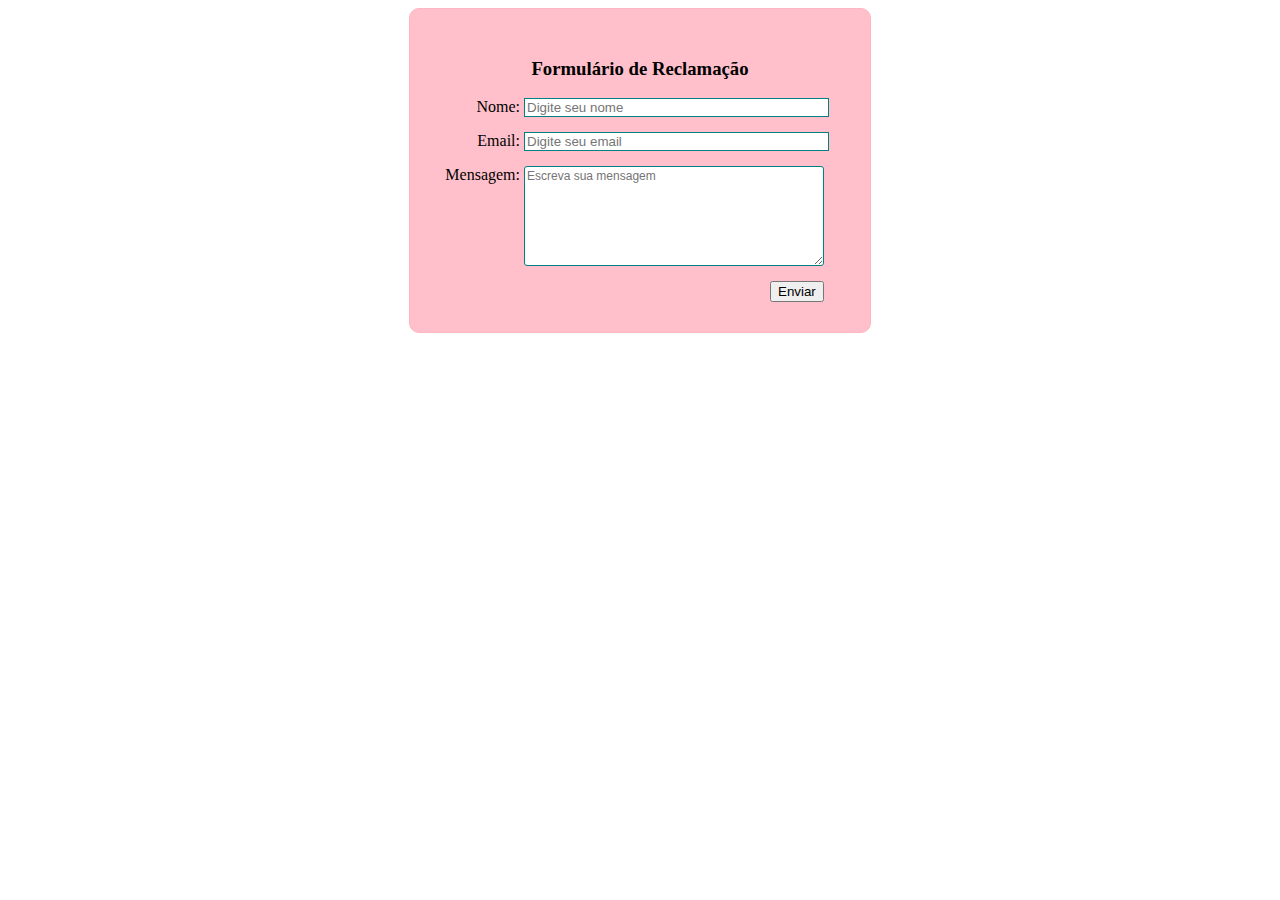
<file: index.html>
<!DOCTYPE html>
        <html lang="en">
        <head>
            <meta charset="UTF-8">
            <link href="css/estilo.css" relf style>
            <title>Document</title>
        </head>

        <style>
        
            form {
                background-color: pink;
                /*Colocar a tela no meinho*/
                margin: 0 auto;
                width: 400px;
                border: 1px solid lightpink;
                border-radius: 10px;
                padding: 30px;
                        }
            form div + div {
                margin-top: 15px;
            }               

            label {
                text-align: right;
                display: inline-block;
                width: 80px;
            }

            textarea{
                font: 12px sans-serif;
                width: 300px;
                height: 100px;
                border: 1px solid teal;
                box-sizing: border-box;
                border-radius: 3px;
                vertical-align:  top;

            }

            input{
                width: 299px;
                border: 1px solid teal;
            }

            h3{ 
                text-align: center;
            }

            button{
                margin-left: 330px;
            }
        
        </style>

        <body>
            <form>

            <h3>Formulário de Reclamação</h3>

            <div nome="nome" id="nome">
                <label>Nome:</label>
                <input type="text"id="nome_cliente" placeholder="Digite seu nome">
            </div>

            <div nome="email">
                <label>Email:</label>
                <input id="email" id="email_cliente" placeholder="Digite seu email">
            </div> 

            <div nome="mensagem">
                <label>Mensagem:</label>
                <textarea id="mensagem_cliente" placeholder="Escreva sua mensagem"></textarea>
                
            </div>
            <div nome="botao">
                <button id="enviar">Enviar</button>
            </div>  



            </form>

        </body>
        <script src="script/script.js"></script>
        </html>
</file>
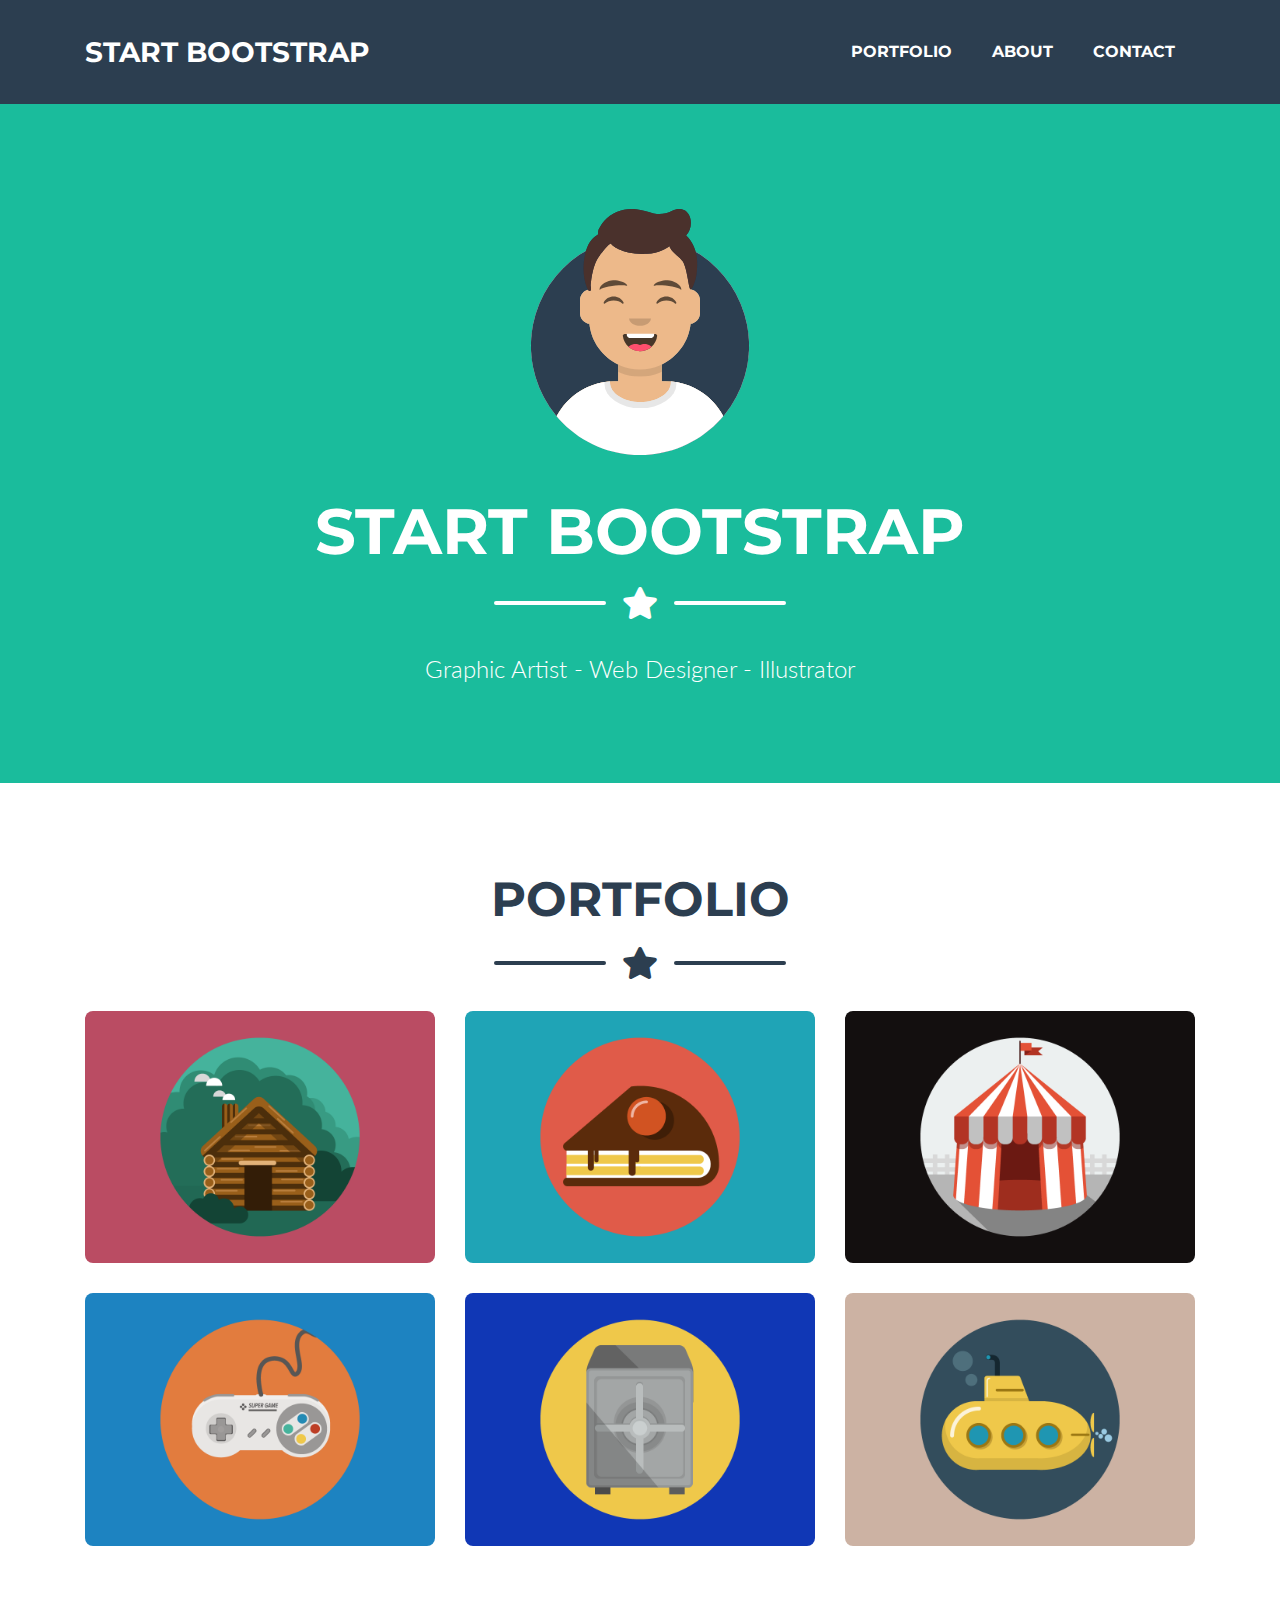
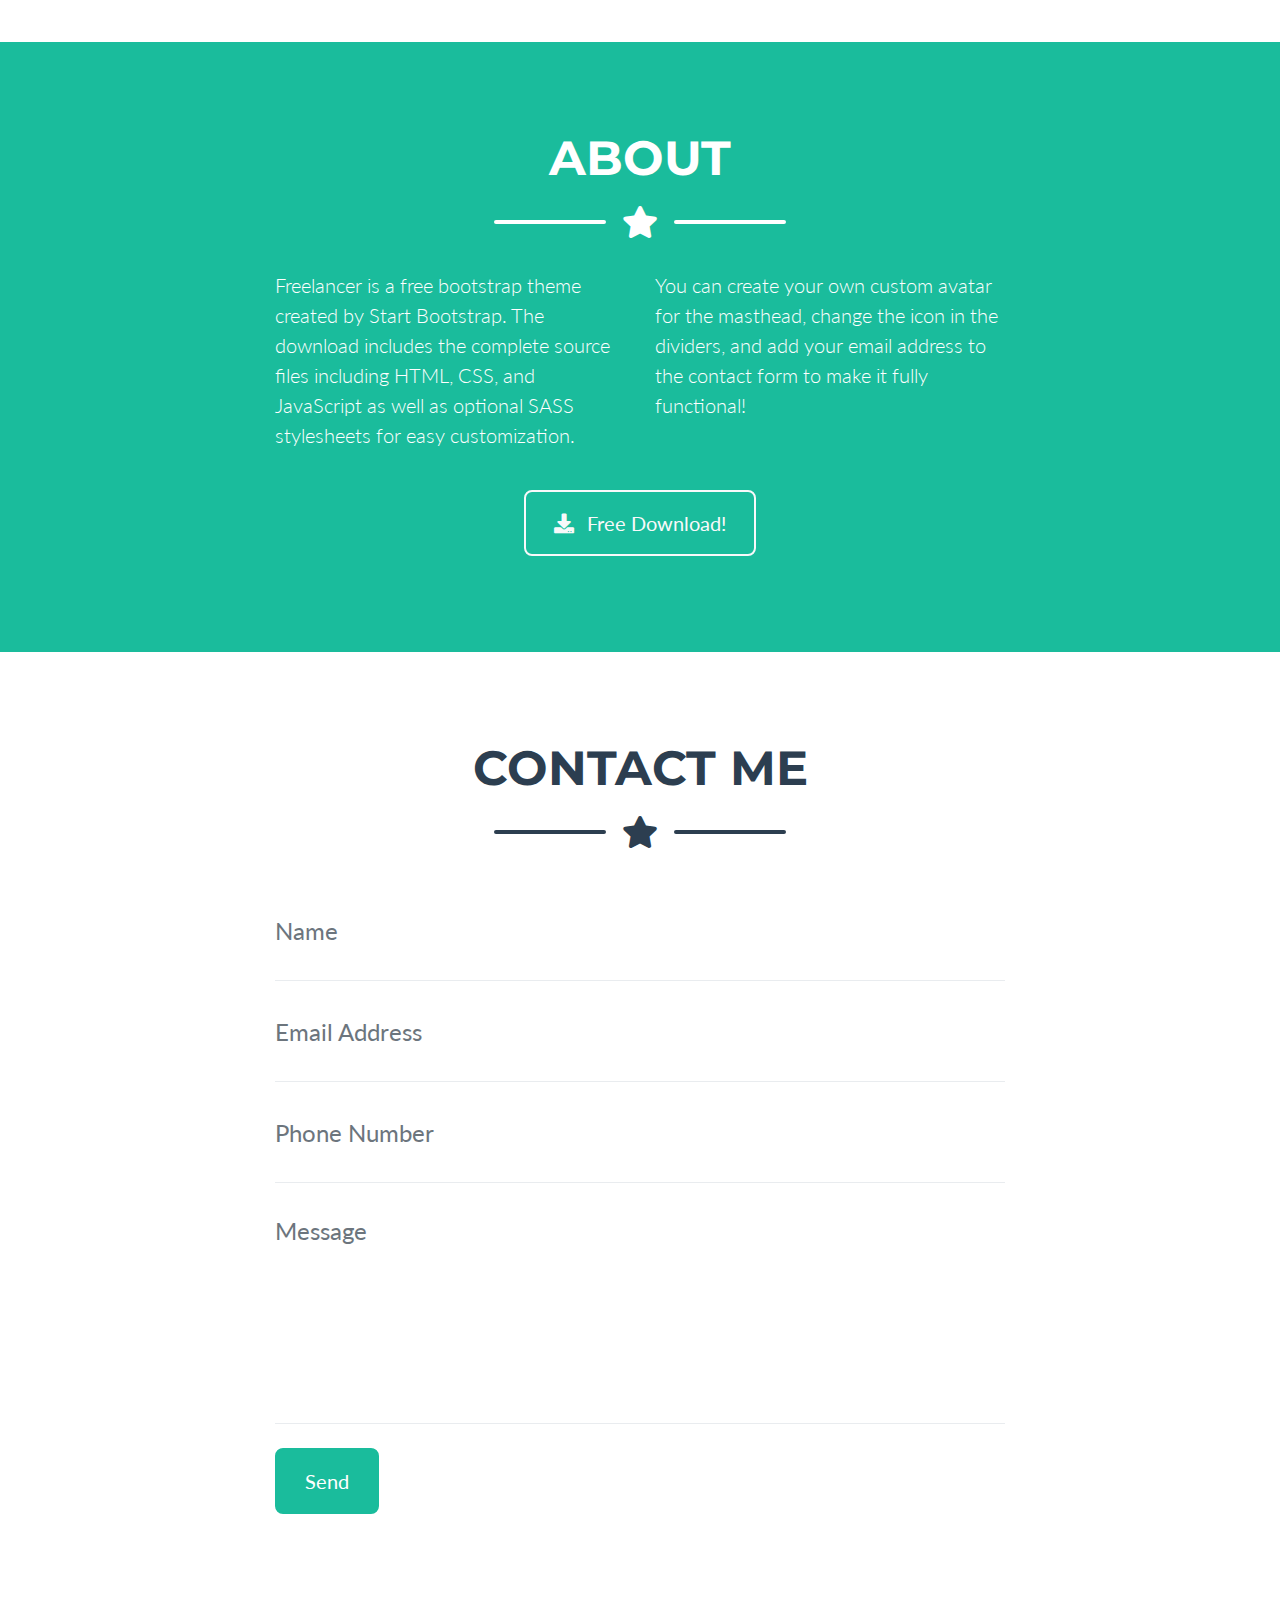
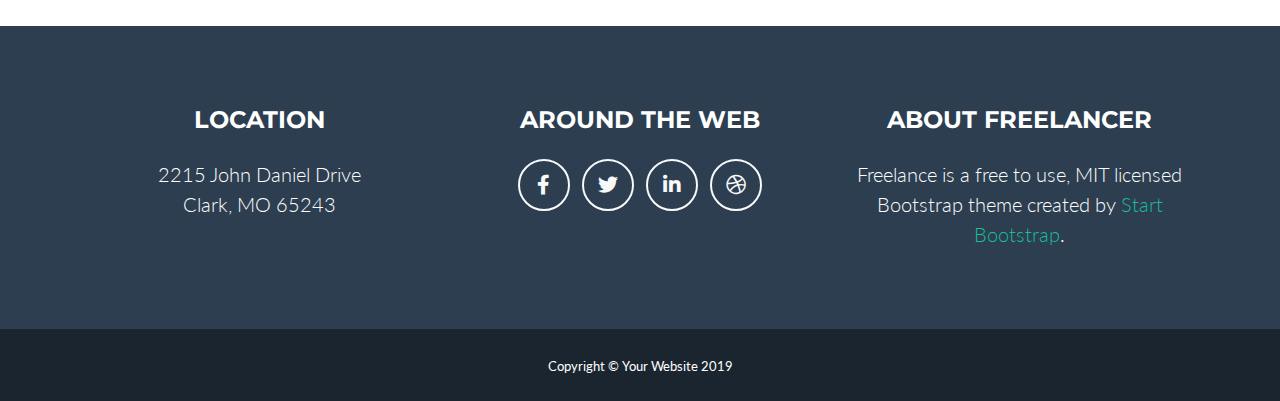
<file: Freelancer/index.html>
<!DOCTYPE html>
<html lang="en">

<head>

  <meta charset="utf-8">
  <meta name="viewport" content="width=device-width, initial-scale=1, shrink-to-fit=no">
  <meta name="description" content="">
  <meta name="author" content="">

  <title>Freelancer - Start Bootstrap Theme</title>

  <!-- Custom fonts for this theme -->
  <link href="vendor/fontawesome-free/css/all.min.css" rel="stylesheet" type="text/css">
  <link href="https://fonts.googleapis.com/css?family=Montserrat:400,700" rel="stylesheet" type="text/css">
  <link href="https://fonts.googleapis.com/css?family=Lato:400,700,400italic,700italic" rel="stylesheet" type="text/css">

  <!-- Theme CSS -->
  <link href="css/freelancer.min.css" rel="stylesheet">

</head>

<body id="page-top">

  <!-- Navigation -->
  <nav class="navbar navbar-expand-lg bg-secondary text-uppercase fixed-top" id="mainNav">
    <div class="container">
      <a class="navbar-brand js-scroll-trigger" href="#page-top">Start Bootstrap</a>
      <button class="navbar-toggler navbar-toggler-right text-uppercase font-weight-bold bg-primary text-white rounded" type="button" data-toggle="collapse" data-target="#navbarResponsive" aria-controls="navbarResponsive" aria-expanded="false" aria-label="Toggle navigation">
        Menu
        <i class="fas fa-bars"></i>
      </button>
      <div class="collapse navbar-collapse" id="navbarResponsive">
        <ul class="navbar-nav ml-auto">
          <li class="nav-item mx-0 mx-lg-1">
            <a class="nav-link py-3 px-0 px-lg-3 rounded js-scroll-trigger" href="#portfolio">Portfolio</a>
          </li>
          <li class="nav-item mx-0 mx-lg-1">
            <a class="nav-link py-3 px-0 px-lg-3 rounded js-scroll-trigger" href="#about">About</a>
          </li>
          <li class="nav-item mx-0 mx-lg-1">
            <a class="nav-link py-3 px-0 px-lg-3 rounded js-scroll-trigger" href="#contact">Contact</a>
          </li>
        </ul>
      </div>
    </div>
  </nav>

  <!-- Masthead -->
  <header class="masthead bg-primary text-white text-center">
    <div class="container d-flex align-items-center flex-column">

      <!-- Masthead Avatar Image -->
      <img class="masthead-avatar mb-5" src="img/avataaars.svg" alt="">

      <!-- Masthead Heading -->
      <h1 class="masthead-heading text-uppercase mb-0">Start Bootstrap</h1>

      <!-- Icon Divider -->
      <div class="divider-custom divider-light">
        <div class="divider-custom-line"></div>
        <div class="divider-custom-icon">
          <i class="fas fa-star"></i>
        </div>
        <div class="divider-custom-line"></div>
      </div>

      <!-- Masthead Subheading -->
      <p class="masthead-subheading font-weight-light mb-0">Graphic Artist - Web Designer - Illustrator</p>

    </div>
  </header>

  <!-- Portfolio Section -->
  <section class="page-section portfolio" id="portfolio">
    <div class="container">

      <!-- Portfolio Section Heading -->
      <h2 class="page-section-heading text-center text-uppercase text-secondary mb-0">Portfolio</h2>

      <!-- Icon Divider -->
      <div class="divider-custom">
        <div class="divider-custom-line"></div>
        <div class="divider-custom-icon">
          <i class="fas fa-star"></i>
        </div>
        <div class="divider-custom-line"></div>
      </div>

      <!-- Portfolio Grid Items -->
      <div class="row">

        <!-- Portfolio Item 1 -->
        <div class="col-md-6 col-lg-4">
          <div class="portfolio-item mx-auto" data-toggle="modal" data-target="#portfolioModal1">
            <div class="portfolio-item-caption d-flex align-items-center justify-content-center h-100 w-100">
              <div class="portfolio-item-caption-content text-center text-white">
                <i class="fas fa-plus fa-3x"></i>
              </div>
            </div>
            <img class="img-fluid" src="img/portfolio/cabin.png" alt="">
          </div>
        </div>

        <!-- Portfolio Item 2 -->
        <div class="col-md-6 col-lg-4">
          <div class="portfolio-item mx-auto" data-toggle="modal" data-target="#portfolioModal2">
            <div class="portfolio-item-caption d-flex align-items-center justify-content-center h-100 w-100">
              <div class="portfolio-item-caption-content text-center text-white">
                <i class="fas fa-plus fa-3x"></i>
              </div>
            </div>
            <img class="img-fluid" src="img/portfolio/cake.png" alt="">
          </div>
        </div>

        <!-- Portfolio Item 3 -->
        <div class="col-md-6 col-lg-4">
          <div class="portfolio-item mx-auto" data-toggle="modal" data-target="#portfolioModal3">
            <div class="portfolio-item-caption d-flex align-items-center justify-content-center h-100 w-100">
              <div class="portfolio-item-caption-content text-center text-white">
                <i class="fas fa-plus fa-3x"></i>
              </div>
            </div>
            <img class="img-fluid" src="img/portfolio/circus.png" alt="">
          </div>
        </div>

        <!-- Portfolio Item 4 -->
        <div class="col-md-6 col-lg-4">
          <div class="portfolio-item mx-auto" data-toggle="modal" data-target="#portfolioModal4">
            <div class="portfolio-item-caption d-flex align-items-center justify-content-center h-100 w-100">
              <div class="portfolio-item-caption-content text-center text-white">
                <i class="fas fa-plus fa-3x"></i>
              </div>
            </div>
            <img class="img-fluid" src="img/portfolio/game.png" alt="">
          </div>
        </div>

        <!-- Portfolio Item 5 -->
        <div class="col-md-6 col-lg-4">
          <div class="portfolio-item mx-auto" data-toggle="modal" data-target="#portfolioModal5">
            <div class="portfolio-item-caption d-flex align-items-center justify-content-center h-100 w-100">
              <div class="portfolio-item-caption-content text-center text-white">
                <i class="fas fa-plus fa-3x"></i>
              </div>
            </div>
            <img class="img-fluid" src="img/portfolio/safe.png" alt="">
          </div>
        </div>

        <!-- Portfolio Item 6 -->
        <div class="col-md-6 col-lg-4">
          <div class="portfolio-item mx-auto" data-toggle="modal" data-target="#portfolioModal6">
            <div class="portfolio-item-caption d-flex align-items-center justify-content-center h-100 w-100">
              <div class="portfolio-item-caption-content text-center text-white">
                <i class="fas fa-plus fa-3x"></i>
              </div>
            </div>
            <img class="img-fluid" src="img/portfolio/submarine.png" alt="">
          </div>
        </div>

      </div>
      <!-- /.row -->

    </div>
  </section>

  <!-- About Section -->
  <section class="page-section bg-primary text-white mb-0" id="about">
    <div class="container">

      <!-- About Section Heading -->
      <h2 class="page-section-heading text-center text-uppercase text-white">About</h2>

      <!-- Icon Divider -->
      <div class="divider-custom divider-light">
        <div class="divider-custom-line"></div>
        <div class="divider-custom-icon">
          <i class="fas fa-star"></i>
        </div>
        <div class="divider-custom-line"></div>
      </div>

      <!-- About Section Content -->
      <div class="row">
        <div class="col-lg-4 ml-auto">
          <p class="lead">Freelancer is a free bootstrap theme created by Start Bootstrap. The download includes the complete source files including HTML, CSS, and JavaScript as well as optional SASS stylesheets for easy customization.</p>
        </div>
        <div class="col-lg-4 mr-auto">
          <p class="lead">You can create your own custom avatar for the masthead, change the icon in the dividers, and add your email address to the contact form to make it fully functional!</p>
        </div>
      </div>

      <!-- About Section Button -->
      <div class="text-center mt-4">
        <a class="btn btn-xl btn-outline-light" href="https://startbootstrap.com/themes/freelancer/">
          <i class="fas fa-download mr-2"></i>
          Free Download!
        </a>
      </div>

    </div>
  </section>

  <!-- Contact Section -->
  <section class="page-section" id="contact">
    <div class="container">

      <!-- Contact Section Heading -->
      <h2 class="page-section-heading text-center text-uppercase text-secondary mb-0">Contact Me</h2>

      <!-- Icon Divider -->
      <div class="divider-custom">
        <div class="divider-custom-line"></div>
        <div class="divider-custom-icon">
          <i class="fas fa-star"></i>
        </div>
        <div class="divider-custom-line"></div>
      </div>

      <!-- Contact Section Form -->
      <div class="row">
        <div class="col-lg-8 mx-auto">
          <!-- To configure the contact form email address, go to mail/contact_me.php and update the email address in the PHP file on line 19. -->
          <form name="sentMessage" id="contactForm" novalidate="novalidate">
            <div class="control-group">
              <div class="form-group floating-label-form-group controls mb-0 pb-2">
                <label>Name</label>
                <input class="form-control" id="name" type="text" placeholder="Name" required="required" data-validation-required-message="Please enter your name.">
                <p class="help-block text-danger"></p>
              </div>
            </div>
            <div class="control-group">
              <div class="form-group floating-label-form-group controls mb-0 pb-2">
                <label>Email Address</label>
                <input class="form-control" id="email" type="email" placeholder="Email Address" required="required" data-validation-required-message="Please enter your email address.">
                <p class="help-block text-danger"></p>
              </div>
            </div>
            <div class="control-group">
              <div class="form-group floating-label-form-group controls mb-0 pb-2">
                <label>Phone Number</label>
                <input class="form-control" id="phone" type="tel" placeholder="Phone Number" required="required" data-validation-required-message="Please enter your phone number.">
                <p class="help-block text-danger"></p>
              </div>
            </div>
            <div class="control-group">
              <div class="form-group floating-label-form-group controls mb-0 pb-2">
                <label>Message</label>
                <textarea class="form-control" id="message" rows="5" placeholder="Message" required="required" data-validation-required-message="Please enter a message."></textarea>
                <p class="help-block text-danger"></p>
              </div>
            </div>
            <br>
            <div id="success"></div>
            <div class="form-group">
              <button type="submit" class="btn btn-primary btn-xl" id="sendMessageButton">Send</button>
            </div>
          </form>
        </div>
      </div>

    </div>
  </section>

  <!-- Footer -->
  <footer class="footer text-center">
    <div class="container">
      <div class="row">

        <!-- Footer Location -->
        <div class="col-lg-4 mb-5 mb-lg-0">
          <h4 class="text-uppercase mb-4">Location</h4>
          <p class="lead mb-0">2215 John Daniel Drive
            <br>Clark, MO 65243</p>
        </div>

        <!-- Footer Social Icons -->
        <div class="col-lg-4 mb-5 mb-lg-0">
          <h4 class="text-uppercase mb-4">Around the Web</h4>
          <a class="btn btn-outline-light btn-social mx-1" href="#">
            <i class="fab fa-fw fa-facebook-f"></i>
          </a>
          <a class="btn btn-outline-light btn-social mx-1" href="#">
            <i class="fab fa-fw fa-twitter"></i>
          </a>
          <a class="btn btn-outline-light btn-social mx-1" href="#">
            <i class="fab fa-fw fa-linkedin-in"></i>
          </a>
          <a class="btn btn-outline-light btn-social mx-1" href="#">
            <i class="fab fa-fw fa-dribbble"></i>
          </a>
        </div>

        <!-- Footer About Text -->
        <div class="col-lg-4">
          <h4 class="text-uppercase mb-4">About Freelancer</h4>
          <p class="lead mb-0">Freelance is a free to use, MIT licensed Bootstrap theme created by
            <a href="http://startbootstrap.com">Start Bootstrap</a>.</p>
        </div>

      </div>
    </div>
  </footer>

  <!-- Copyright Section -->
  <section class="copyright py-4 text-center text-white">
    <div class="container">
      <small>Copyright &copy; Your Website 2019</small>
    </div>
  </section>

  <!-- Scroll to Top Button (Only visible on small and extra-small screen sizes) -->
  <div class="scroll-to-top d-lg-none position-fixed ">
    <a class="js-scroll-trigger d-block text-center text-white rounded" href="#page-top">
      <i class="fa fa-chevron-up"></i>
    </a>
  </div>

  <!-- Portfolio Modals -->

  <!-- Portfolio Modal 1 -->
  <div class="portfolio-modal modal fade" id="portfolioModal1" tabindex="-1" role="dialog" aria-labelledby="portfolioModal1Label" aria-hidden="true">
    <div class="modal-dialog modal-xl" role="document">
      <div class="modal-content">
        <button type="button" class="close" data-dismiss="modal" aria-label="Close">
          <span aria-hidden="true">
            <i class="fas fa-times"></i>
          </span>
        </button>
        <div class="modal-body text-center">
          <div class="container">
            <div class="row justify-content-center">
              <div class="col-lg-8">
                <!-- Portfolio Modal - Title -->
                <h2 class="portfolio-modal-title text-secondary text-uppercase mb-0">Log Cabin</h2>
                <!-- Icon Divider -->
                <div class="divider-custom">
                  <div class="divider-custom-line"></div>
                  <div class="divider-custom-icon">
                    <i class="fas fa-star"></i>
                  </div>
                  <div class="divider-custom-line"></div>
                </div>
                <!-- Portfolio Modal - Image -->
                <img class="img-fluid rounded mb-5" src="img/portfolio/cabin.png" alt="">
                <!-- Portfolio Modal - Text -->
                <p class="mb-5">Lorem ipsum dolor sit amet, consectetur adipisicing elit. Mollitia neque assumenda ipsam nihil, molestias magnam, recusandae quos quis inventore quisquam velit asperiores, vitae? Reprehenderit soluta, eos quod consequuntur itaque. Nam.</p>
                <button class="btn btn-primary" href="#" data-dismiss="modal">
                  <i class="fas fa-times fa-fw"></i>
                  Close Window
                </button>
              </div>
            </div>
          </div>
        </div>
      </div>
    </div>
  </div>

  <!-- Portfolio Modal 2 -->
  <div class="portfolio-modal modal fade" id="portfolioModal2" tabindex="-1" role="dialog" aria-labelledby="portfolioModal2Label" aria-hidden="true">
    <div class="modal-dialog modal-xl" role="document">
      <div class="modal-content">
        <button type="button" class="close" data-dismiss="modal" aria-label="Close">
          <span aria-hidden="true">
            <i class="fas fa-times"></i>
          </span>
        </button>
        <div class="modal-body text-center">
          <div class="container">
            <div class="row justify-content-center">
              <div class="col-lg-8">
                <!-- Portfolio Modal - Title -->
                <h2 class="portfolio-modal-title text-secondary text-uppercase mb-0">Tasty Cake</h2>
                <!-- Icon Divider -->
                <div class="divider-custom">
                  <div class="divider-custom-line"></div>
                  <div class="divider-custom-icon">
                    <i class="fas fa-star"></i>
                  </div>
                  <div class="divider-custom-line"></div>
                </div>
                <!-- Portfolio Modal - Image -->
                <img class="img-fluid rounded mb-5" src="img/portfolio/cake.png" alt="">
                <!-- Portfolio Modal - Text -->
                <p class="mb-5">Lorem ipsum dolor sit amet, consectetur adipisicing elit. Mollitia neque assumenda ipsam nihil, molestias magnam, recusandae quos quis inventore quisquam velit asperiores, vitae? Reprehenderit soluta, eos quod consequuntur itaque. Nam.</p>
                <button class="btn btn-primary" href="#" data-dismiss="modal">
                  <i class="fas fa-times fa-fw"></i>
                  Close Window
                </button>
              </div>
            </div>
          </div>
        </div>
      </div>
    </div>
  </div>

  <!-- Portfolio Modal 3 -->
  <div class="portfolio-modal modal fade" id="portfolioModal3" tabindex="-1" role="dialog" aria-labelledby="portfolioModal3Label" aria-hidden="true">
    <div class="modal-dialog modal-xl" role="document">
      <div class="modal-content">
        <button type="button" class="close" data-dismiss="modal" aria-label="Close">
          <span aria-hidden="true">
            <i class="fas fa-times"></i>
          </span>
        </button>
        <div class="modal-body text-center">
          <div class="container">
            <div class="row justify-content-center">
              <div class="col-lg-8">
                <!-- Portfolio Modal - Title -->
                <h2 class="portfolio-modal-title text-secondary text-uppercase mb-0">Circus Tent</h2>
                <!-- Icon Divider -->
                <div class="divider-custom">
                  <div class="divider-custom-line"></div>
                  <div class="divider-custom-icon">
                    <i class="fas fa-star"></i>
                  </div>
                  <div class="divider-custom-line"></div>
                </div>
                <!-- Portfolio Modal - Image -->
                <img class="img-fluid rounded mb-5" src="img/portfolio/circus.png" alt="">
                <!-- Portfolio Modal - Text -->
                <p class="mb-5">Lorem ipsum dolor sit amet, consectetur adipisicing elit. Mollitia neque assumenda ipsam nihil, molestias magnam, recusandae quos quis inventore quisquam velit asperiores, vitae? Reprehenderit soluta, eos quod consequuntur itaque. Nam.</p>
                <button class="btn btn-primary" href="#" data-dismiss="modal">
                  <i class="fas fa-times fa-fw"></i>
                  Close Window
                </button>
              </div>
            </div>
          </div>
        </div>
      </div>
    </div>
  </div>

  <!-- Portfolio Modal 4 -->
  <div class="portfolio-modal modal fade" id="portfolioModal4" tabindex="-1" role="dialog" aria-labelledby="portfolioModal4Label" aria-hidden="true">
    <div class="modal-dialog modal-xl" role="document">
      <div class="modal-content">
        <button type="button" class="close" data-dismiss="modal" aria-label="Close">
          <span aria-hidden="true">
            <i class="fas fa-times"></i>
          </span>
        </button>
        <div class="modal-body text-center">
          <div class="container">
            <div class="row justify-content-center">
              <div class="col-lg-8">
                <!-- Portfolio Modal - Title -->
                <h2 class="portfolio-modal-title text-secondary text-uppercase mb-0">Controller</h2>
                <!-- Icon Divider -->
                <div class="divider-custom">
                  <div class="divider-custom-line"></div>
                  <div class="divider-custom-icon">
                    <i class="fas fa-star"></i>
                  </div>
                  <div class="divider-custom-line"></div>
                </div>
                <!-- Portfolio Modal - Image -->
                <img class="img-fluid rounded mb-5" src="img/portfolio/game.png" alt="">
                <!-- Portfolio Modal - Text -->
                <p class="mb-5">Lorem ipsum dolor sit amet, consectetur adipisicing elit. Mollitia neque assumenda ipsam nihil, molestias magnam, recusandae quos quis inventore quisquam velit asperiores, vitae? Reprehenderit soluta, eos quod consequuntur itaque. Nam.</p>
                <button class="btn btn-primary" href="#" data-dismiss="modal">
                  <i class="fas fa-times fa-fw"></i>
                  Close Window
                </button>
              </div>
            </div>
          </div>
        </div>
      </div>
    </div>
  </div>

  <!-- Portfolio Modal 5 -->
  <div class="portfolio-modal modal fade" id="portfolioModal5" tabindex="-1" role="dialog" aria-labelledby="portfolioModal5Label" aria-hidden="true">
    <div class="modal-dialog modal-xl" role="document">
      <div class="modal-content">
        <button type="button" class="close" data-dismiss="modal" aria-label="Close">
          <span aria-hidden="true">
            <i class="fas fa-times"></i>
          </span>
        </button>
        <div class="modal-body text-center">
          <div class="container">
            <div class="row justify-content-center">
              <div class="col-lg-8">
                <!-- Portfolio Modal - Title -->
                <h2 class="portfolio-modal-title text-secondary text-uppercase mb-0">Locked Safe</h2>
                <!-- Icon Divider -->
                <div class="divider-custom">
                  <div class="divider-custom-line"></div>
                  <div class="divider-custom-icon">
                    <i class="fas fa-star"></i>
                  </div>
                  <div class="divider-custom-line"></div>
                </div>
                <!-- Portfolio Modal - Image -->
                <img class="img-fluid rounded mb-5" src="img/portfolio/safe.png" alt="">
                <!-- Portfolio Modal - Text -->
                <p class="mb-5">Lorem ipsum dolor sit amet, consectetur adipisicing elit. Mollitia neque assumenda ipsam nihil, molestias magnam, recusandae quos quis inventore quisquam velit asperiores, vitae? Reprehenderit soluta, eos quod consequuntur itaque. Nam.</p>
                <button class="btn btn-primary" href="#" data-dismiss="modal">
                  <i class="fas fa-times fa-fw"></i>
                  Close Window
                </button>
              </div>
            </div>
          </div>
        </div>
      </div>
    </div>
  </div>

  <!-- Portfolio Modal 6 -->
  <div class="portfolio-modal modal fade" id="portfolioModal6" tabindex="-1" role="dialog" aria-labelledby="portfolioModal6Label" aria-hidden="true">
    <div class="modal-dialog modal-xl" role="document">
      <div class="modal-content">
        <button type="button" class="close" data-dismiss="modal" aria-label="Close">
          <span aria-hidden="true">
            <i class="fas fa-times"></i>
          </span>
        </button>
        <div class="modal-body text-center">
          <div class="container">
            <div class="row justify-content-center">
              <div class="col-lg-8">
                <!-- Portfolio Modal - Title -->
                <h2 class="portfolio-modal-title text-secondary text-uppercase mb-0">Submarine</h2>
                <!-- Icon Divider -->
                <div class="divider-custom">
                  <div class="divider-custom-line"></div>
                  <div class="divider-custom-icon">
                    <i class="fas fa-star"></i>
                  </div>
                  <div class="divider-custom-line"></div>
                </div>
                <!-- Portfolio Modal - Image -->
                <img class="img-fluid rounded mb-5" src="img/portfolio/submarine.png" alt="">
                <!-- Portfolio Modal - Text -->
                <p class="mb-5">Lorem ipsum dolor sit amet, consectetur adipisicing elit. Mollitia neque assumenda ipsam nihil, molestias magnam, recusandae quos quis inventore quisquam velit asperiores, vitae? Reprehenderit soluta, eos quod consequuntur itaque. Nam.</p>
                <button class="btn btn-primary" href="#" data-dismiss="modal">
                  <i class="fas fa-times fa-fw"></i>
                  Close Window
                </button>
              </div>
            </div>
          </div>
        </div>
      </div>
    </div>
  </div>

  <!-- Bootstrap core JavaScript -->
  <script src="vendor/jquery/jquery.min.js"></script>
  <script src="vendor/bootstrap/js/bootstrap.bundle.min.js"></script>

  <!-- Plugin JavaScript -->
  <script src="vendor/jquery-easing/jquery.easing.min.js"></script>

  <!-- Contact Form JavaScript -->
  <script src="js/jqBootstrapValidation.js"></script>
  <script src="js/contact_me.js"></script>

  <!-- Custom scripts for this template -->
  <script src="js/freelancer.min.js"></script>

</body>

</html>
</file>
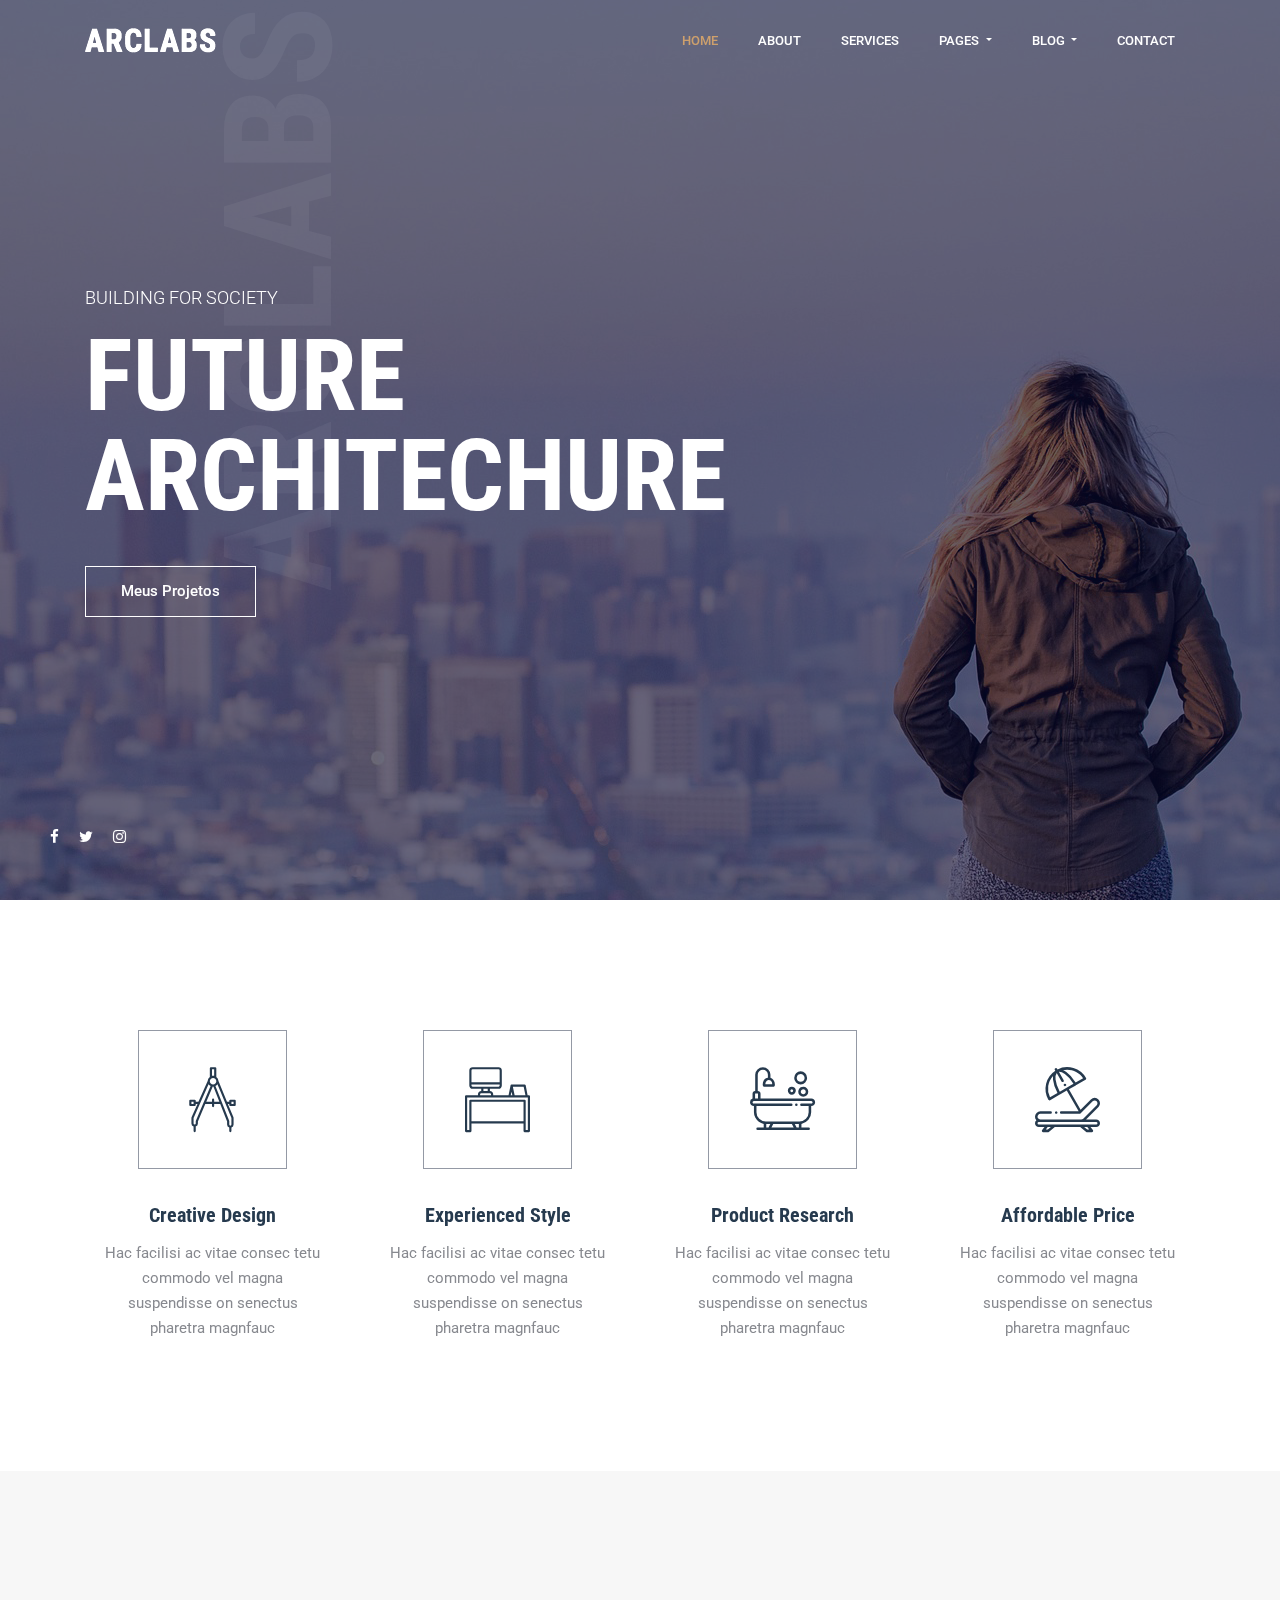
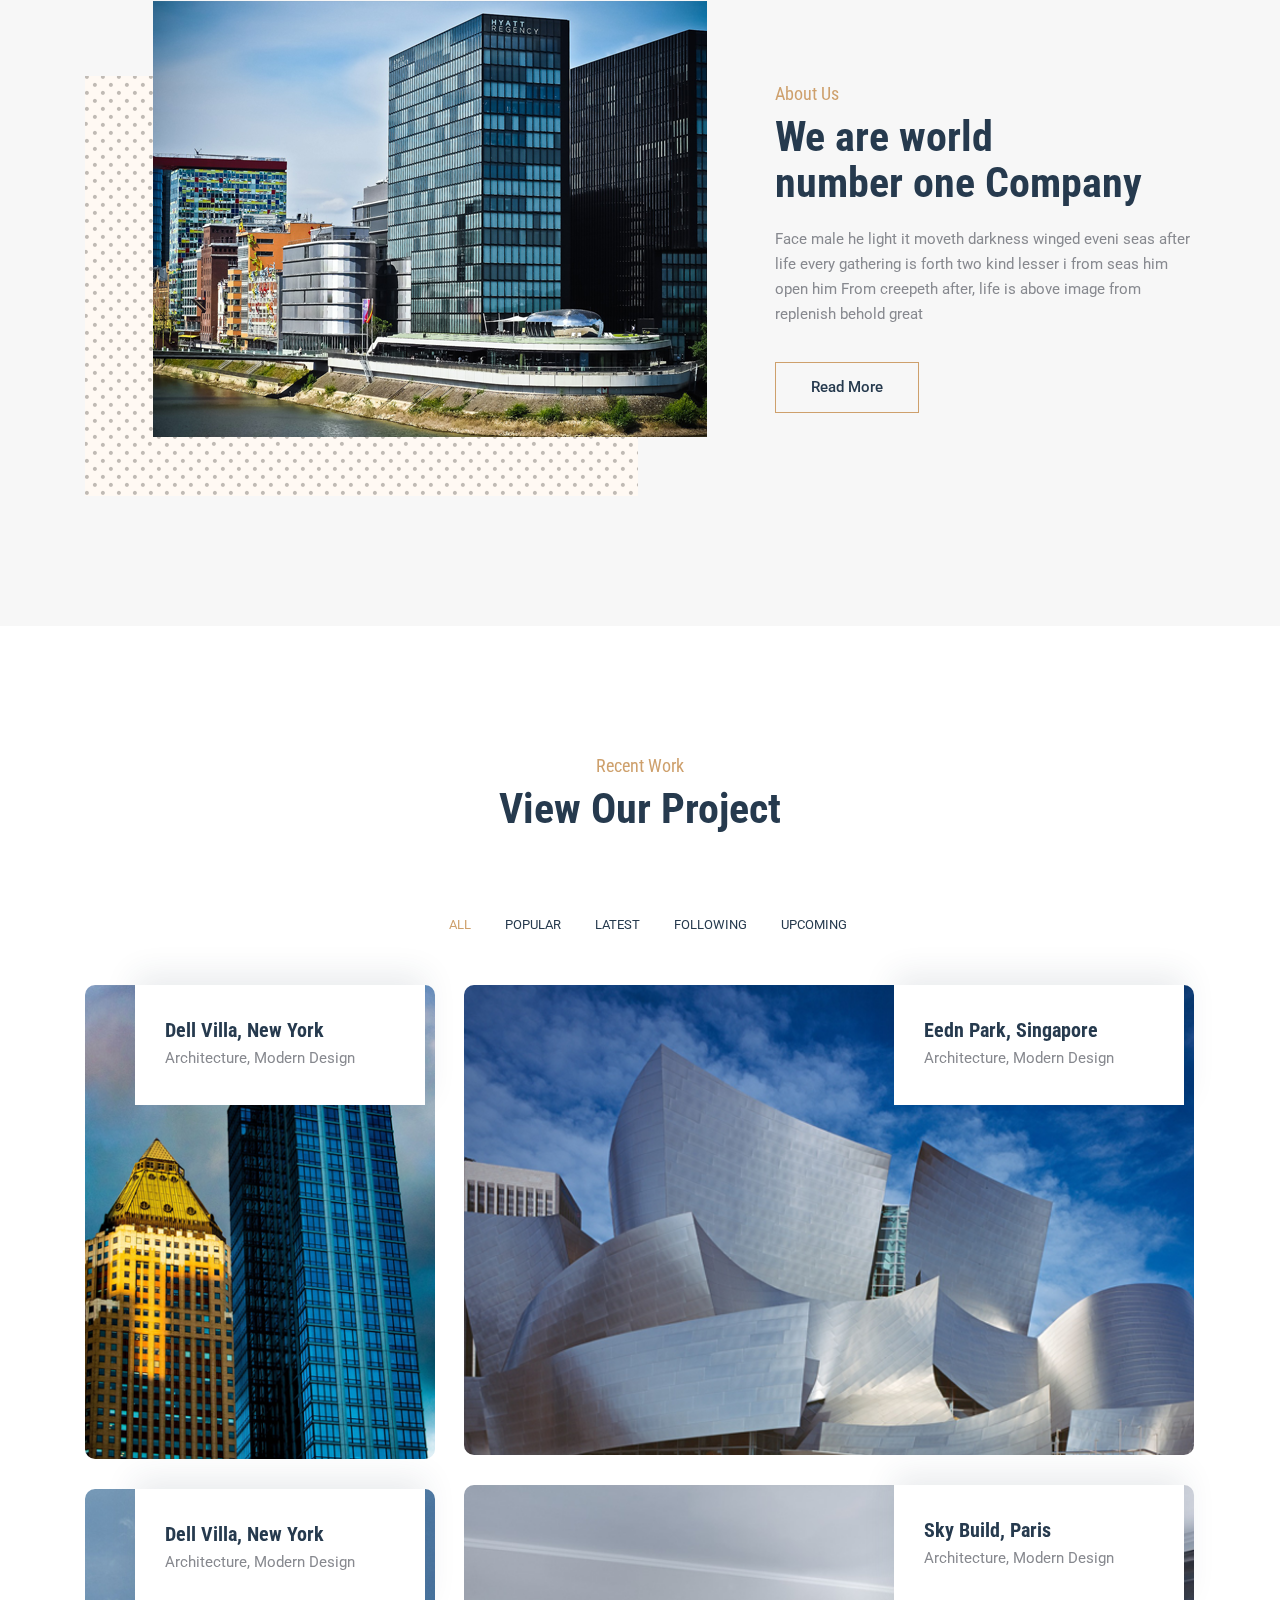
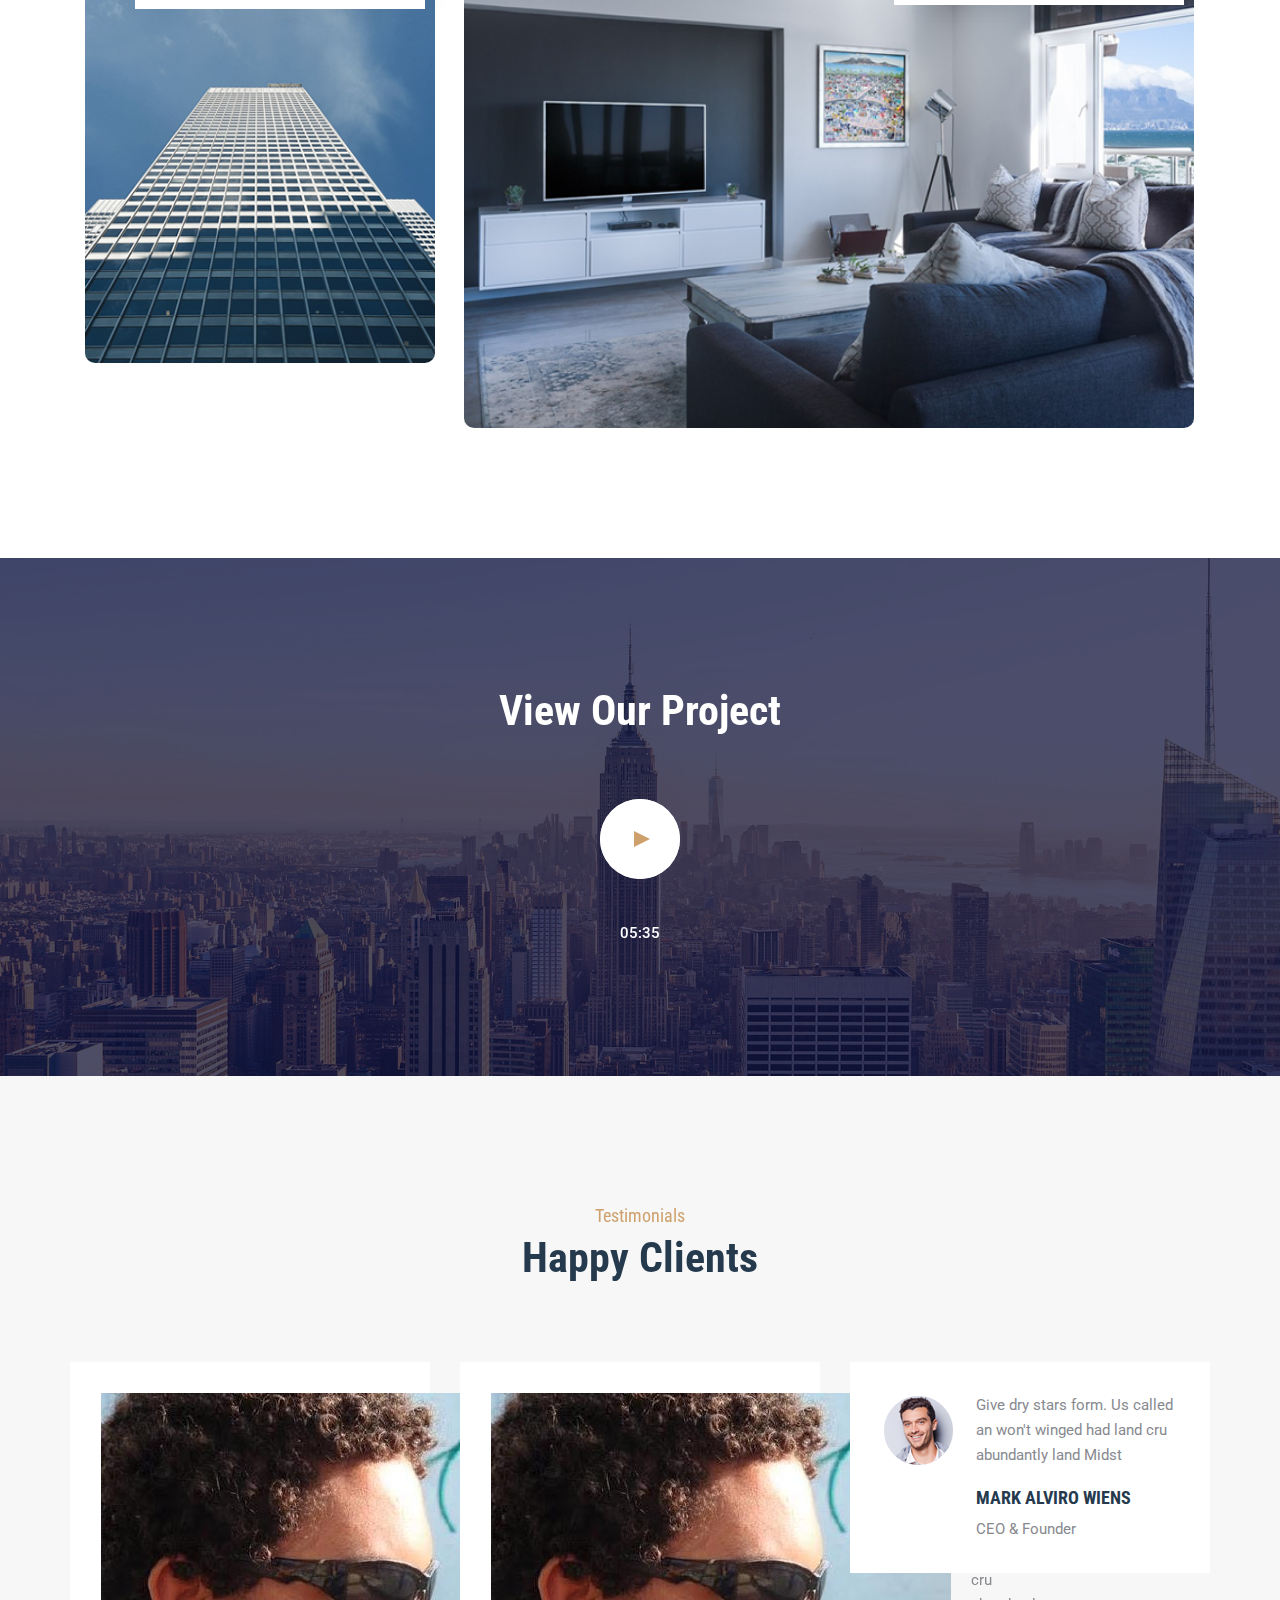
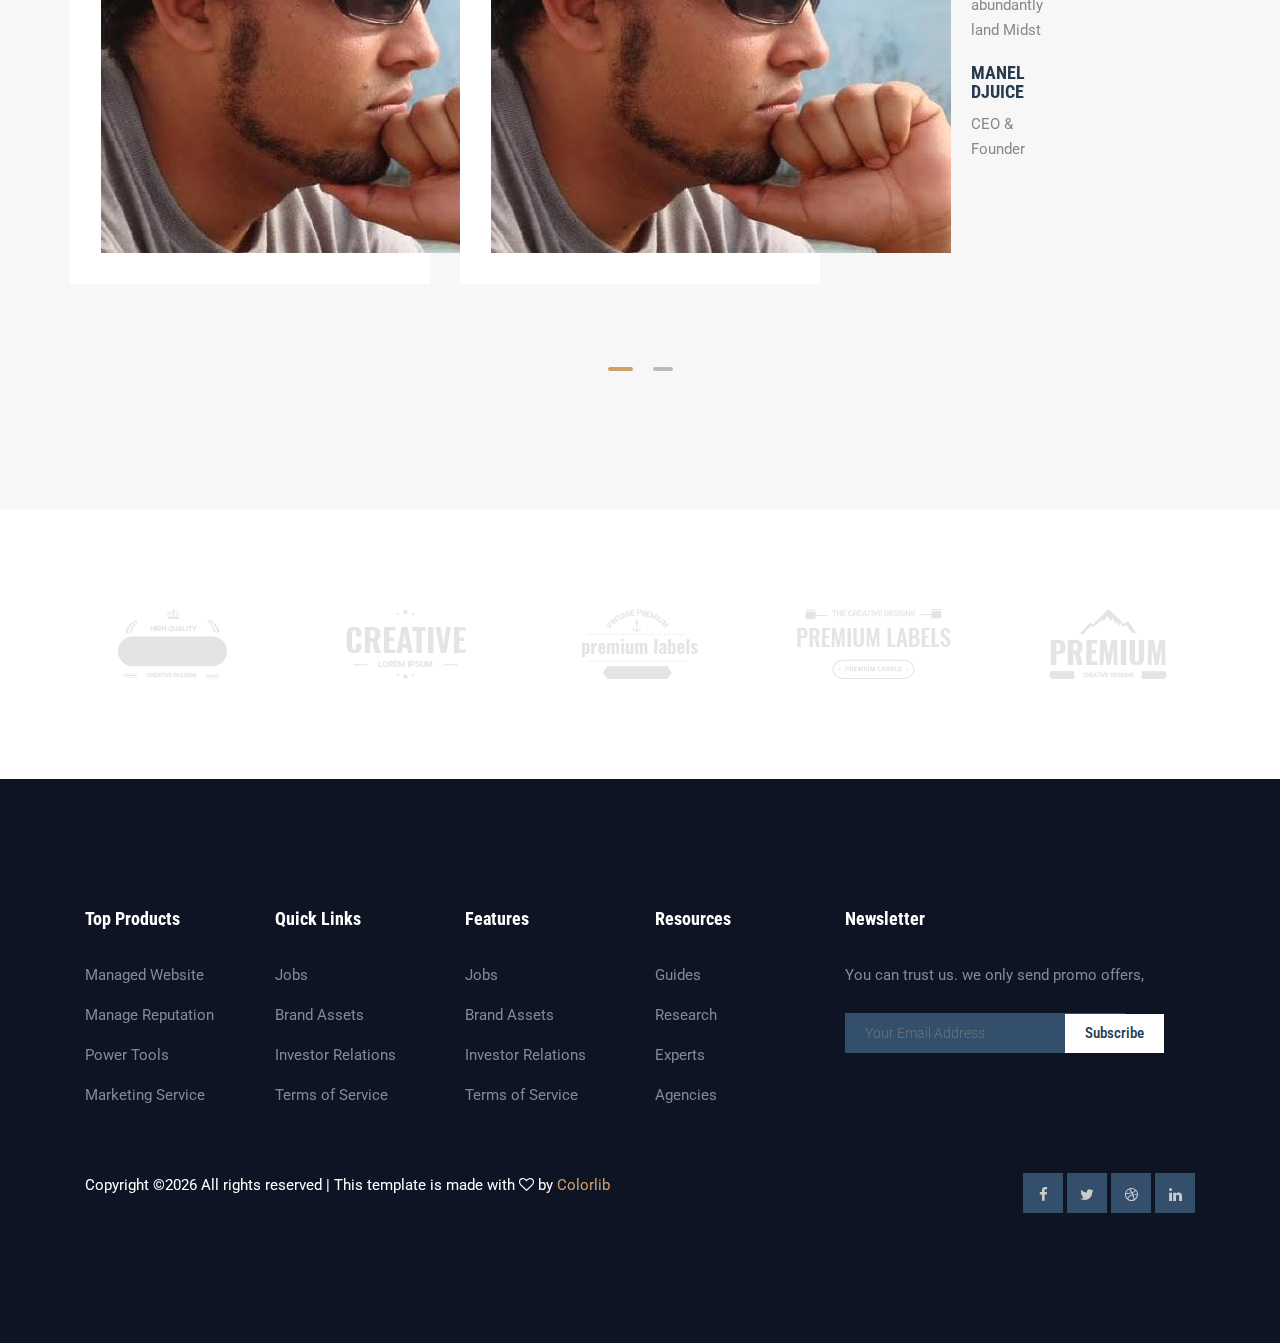
<file: Meu Site/index.html>
<!DOCTYPE html>
<html lang="zxx" class="no-js">

<head>
	<!-- Mobile Specific Meta -->
	<meta name="viewport" content="width=device-width, initial-scale=1, shrink-to-fit=no">
	<!-- Favicon-->
	<link rel="shortcut icon" href="img/fav.png">
	<!-- Author Meta -->
	<meta name="author" content="colorlib">
	<!-- Meta Description -->
	<meta name="description" content="">
	<!-- Meta Keyword -->
	<meta name="keywords" content="">
	<!-- meta character set -->
	<meta charset="UTF-8">
	<!-- Site Title -->
	<title>Arclabs Architecture</title>

	<link href="https://fonts.googleapis.com/css?family=Roboto+Condensed:300,400,700|Roboto:400,500" rel="stylesheet">
	<!--
			CSS
			============================================= -->
	<link rel="stylesheet" href="css/linearicons.css">
	<link rel="stylesheet" href="css/font-awesome.min.css">
	<link rel="stylesheet" href="css/bootstrap.css">
	<link rel="stylesheet" href="css/owl.carousel.css">
	<link rel="stylesheet" href="css/magnific-popup.css">
	<link rel="stylesheet" href="css/nice-select.css">
	<link rel="stylesheet" href="css/main.css">
</head>

<body>

	<!-- Start Header Area -->
	<header class="default-header">
		<nav class="navbar navbar-expand-lg navbar-light">
			<div class="container">
				<a class="navbar-brand" href="index.html">
					<img src="img/logo.png" alt="">
				</a>
				<button class="navbar-toggler" type="button" data-toggle="collapse" data-target="#navbarSupportedContent"
				 aria-controls="navbarSupportedContent" aria-expanded="false" aria-label="Toggle navigation">
					<span class="fa fa-bars"></span>
				</button>

				<div class="collapse navbar-collapse justify-content-end align-items-center" id="navbarSupportedContent">
					<ul class="navbar-nav">
						<li><a class="active" href="index.html">Home</a></li>
						<li><a href="about.html">About</a></li>
						<li><a href="services.html">Services</a></li>
						<li class="dropdown">
							<a class="dropdown-toggle" href="#" id="navbardrop" data-toggle="dropdown">
								Pages
							</a>
							<div class="dropdown-menu">
								<a class="dropdown-item" href="projects.html">Projects</a>
								<a class="dropdown-item" href="elements.html">Elements</a>
							</div>
						</li>
						<li class="dropdown">
							<a class="dropdown-toggle" href="#" id="navbardrop" data-toggle="dropdown">
								Blog
							</a>
							<div class="dropdown-menu">
								<a class="dropdown-item" href="blog-home.html">Blog</a>
								<a class="dropdown-item" href="blog-single.html">Blog Details</a>
							</div>
						</li>
						<li><a href="contact.html">Contact</a></li>
					</ul>
				</div>
			</div>
		</nav>
	</header>
	<!-- End Header Area -->

	<!-- start banner Area -->
	<section class="home-banner-area relative" id="home" data-parallax="scroll" data-image-src="img/header-bg.jpg">
		<div class="overlay-bg overlay"></div>
		<h1 class="template-name">arclabs</h1>
		<div class="container">
			<div class="row fullscreen">
				<div class="banner-content col-lg-12">
					<p>Building for society</p>
					<h1>
						Future <br>
						Architechure
					</h1>
					<a href="#" class="primary-btn">Meus Projetos</a>
				</div>
			</div>
		</div>
		<div class="head-bottom-meta">
			<div class="d-flex meta-left no-padding">
				<a href="#"><span class="fa fa-facebook-f"></span></a>
				<a href="#"><span class="fa fa-twitter"></span></a>
				<a href="#"><span class="fa fa-instagram"></span></a>
			</div>
		</div>
	</section>
	<!-- End banner Area -->

	<!-- Start features Area -->
	<section class="features-area section-gap-top" id="news">
		<div class="container">
			<div class="row feature_inner">
				<div class="col-lg-3 col-md-6">
					<div class="feature-item">
						<i class="fi flaticon-compass"></i>
						<h4>Creative Design</h4>
						<p>Hac facilisi ac vitae consec tetu commodo vel magna suspendisse on senectus pharetra magnfauc </p>
					</div>
				</div>
				<div class="col-lg-3 col-md-6">
					<div class="feature-item">
						<i class="fi flaticon-desk"></i>
						<h4>Experienced Style</h4>
						<p>Hac facilisi ac vitae consec tetu commodo vel magna suspendisse on senectus pharetra magnfauc </p>
					</div>
				</div>
				<div class="col-lg-3 col-md-6">
					<div class="feature-item">
						<i class="fi flaticon-bathroom"></i>
						<h4>Product Research</h4>
						<p>Hac facilisi ac vitae consec tetu commodo vel magna suspendisse on senectus pharetra magnfauc </p>
					</div>
				</div>
				<div class="col-lg-3 col-md-6">
					<div class="feature-item">
						<i class="fi flaticon-beach"></i>
						<h4>Affordable Price</h4>
						<p>Hac facilisi ac vitae consec tetu commodo vel magna suspendisse on senectus pharetra magnfauc </p>
					</div>
				</div>
			</div>
		</div>
	</section>
	<!-- End features Area -->

	<!-- Start About Area -->
	<section class="about-area section-gap">
		<div class="container">
			<div class="row align-items-center justify-content-center">
				<div class="col-lg-7 col-md-12 about-left">
					<img class="img-fluid" src="img/about.png" alt="">
				</div>
				<div class="col-lg-5 col-md-12 about-right">
					<div class="section-title text-left">
						<h4>About Us</h4>
						<h2>We are world <br /> number one Company</h2>
					</div>
					<div>
						<p>
							Face male he light it moveth darkness winged eveni seas after life every gathering is forth two kind lesser i
							from seas him open him From creepeth after, life is above image from replenish behold great
						</p>
					</div>
					<a href="#" class="primary-btn">Read More</a>
				</div>
			</div>
		</div>
	</section>
	<!-- End About Area -->

	<!-- Start Project Area -->
	<section class="project-area section-gap-top" id="project">
		<div class="container">
			<div class="row d-flex justify-content-center">
				<div class="col-lg-8">
					<div class="section-title text-center">
						<h4>Recent Work</h4>
						<h2>View Our Project</h2>
					</div>
				</div>
				<div class="col-lg-12">
					<div class="filters mb-5">
						<ul>
							<li class="active" data-filter=".all">All</li>
							<li data-filter=".popular">Popular</li>
							<li data-filter=".latest">Latest</li>
							<li data-filter=".following">Following</li>
							<li data-filter=".upcoming">Upcoming</li>
						</ul>
					</div>
				</div>
			</div>
			<div class="filters-content">
				<div class="row grid">
					<div class="col-lg-4 col-md-6 grid-sizer"></div>

					<div class="col-lg-4 col-md-6 grid-item all following" data-wow-delay="0s">
						<div class="single-project">
							<div class="relative">
								<div class="thumb">
									<img class="image img-fluid" src="img/projects/p1.png" alt="">
								</div>
								<div class="middle">
									<h4>Dell Villa, New York</h4>
									<div class="cat">Architecture, Modern Design</div>
								</div>
								<a class="overlay" href="#"></a>
							</div>
						</div>
					</div>

					<div class="col-lg-8 grid-item col-md-6 all upcoming latest">
						<div class="single-project">
							<div class="relative">
								<div class="thumb">
									<img class="image img-fluid" src="img/projects/p2.png" alt="">
								</div>
								<div class="middle">
									<h4>Eedn Park, Singapore</h4>
									<div class="cat">Architecture, Modern Design</div>
								</div>
								<a class="overlay" href="#"></a>
							</div>
						</div>
					</div>

					<div class="col-lg-8 grid-item col-md-6 all popular">
						<div class="single-project">
							<div class="relative">
								<div class="thumb">
									<img class="image img-fluid" src="img/projects/p3.png" alt="">
								</div>
								<div class="middle">
									<h4>Sky Build, Paris</h4>
									<div class="cat">Architecture, Modern Design</div>
								</div>
								<a class="overlay" href="#"></a>
							</div>
						</div>
					</div>

					<div class="col-lg-4 grid-item col-md-6 all latest following">
						<div class="single-project">
							<div class="relative">
								<div class="thumb">
									<img class="image img-fluid" src="img/projects/p4.png" alt="">
								</div>
								<div class="middle">
									<h4>Dell Villa, New York</h4>
									<div class="cat">Architecture, Modern Design</div>
								</div>
								<a class="overlay" href="#"></a>
							</div>
						</div>
					</div>

				</div>
			</div>
		</div>
	</section>
	<!-- End Project Area -->

	<!-- Start callto Area -->
	<section class="callto-area section-gap relative">
		<div class="overlay overlay-bg"></div>
		<div class="container">
			<div class="row">
				<div class="call-wrap mx-auto">
					<h1>View Our Project </h1>
					<a id="play-home-video" class="video-play-button" href="https://www.youtube.com/watch?v=_C5vCGB8Xx0">
						<span></span>
					</a>
					<p>05:35</p>
				</div>
			</div>
		</div>
	</section>
	<!-- End callto Area -->

	<!-- Start testimonial Area -->
	<section class="testimonial-area relative section-gap" id="testimonial">
		<div class="container">
			<div class="row d-flex justify-content-center">
				<div class="col-lg-12">
					<div class="section-title text-center">
						<h4>Testimonials</h4>
						<h2>Happy Clients</h2>
					</div>
				</div>
			</div>
			<div class="row">
				<div class="active-testimonial">
					<div class="single-testimonial item d-flex flex-row">
						<div class="thumb">
							<img class="" src="img/testimonial/18216155.jpeg" alt="">
						</div>
						<div class="desc">
							<p>
								Give dry stars form. Us called an won't winged had land cru abundantly land Midst
							</p>
							<h4>Danyel Yarde</h4>
							<div class="bottom">
								<p>CEO & Founder</p>
							</div>
						</div>
					</div>
					<div class="single-testimonial item d-flex flex-row">
						<div class="thumb">
							<img class="" src="img/testimonial/18216155.jpeg" alt="">
						</div>
						<div class="desc">
							<p>
								Give dry stars form. Us called an won't winged had land cru abundantly land Midst
							</p>
							<h4>Manel djuice</h4>
							<div class="bottom">
								<p>CEO & Founder</p>
							</div>
						</div>
					</div>
					<div class="single-testimonial item d-flex flex-row">
						<div class="thumb">
							<img class="" src="img/testimonial/t3.png" alt="">
						</div>
						<div class="desc">
							<p>
								Give dry stars form. Us called an won't winged had land cru abundantly land Midst
							</p>
							<h4>Mark Alviro Wiens</h4>
							<div class="bottom">
								<p>CEO & Founder</p>
							</div>
						</div>
					</div>
					<div class="single-testimonial item d-flex flex-row">
						<div class="thumb">
							<img class="" src="img/testimonial/18216155.jpeg" alt="">
						</div>
						<div class="desc">
							<p>
								Give dry stars form. Us called an won't winged had land cru abundantly land Midst
							</p>
							<h4>Manel djuice</h4>
							<div class="bottom">
								<p>CEO & Founder</p>
							</div>
						</div>
					</div>
					<div class="single-testimonial item d-flex flex-row">
						<div class="thumb">
							<img class="" src="img/testimonial/18216155.jpeg" alt="">
						</div>
						<div class="desc">
							<p>
								Give dry stars form. Us called an won't winged had land cru abundantly land Midst
							</p>
							<h4>Mark Alviro Wiens</h4>
							<div class="bottom">
								<p>CEO & Founder</p>
							</div>
						</div>
					</div>
				</div>
			</div>
		</div>
	</section>
	<!-- End testimonial Area -->

	<!-- Start brands Area -->
	<section class="brands-area">
		<div class="container no-padding">
			<div class="brand-wrap section-gap">
				<div class="row align-items-center active-brand-carusel justify-content-start no-gutters">
					<div class="col single-brand">
						<a href="#"><img class="mx-auto" src="img/brands/b1.png" alt=""></a>
					</div>
					<div class="col single-brand">
						<a href="#"><img class="mx-auto" src="img/brands/b2.png" alt=""></a>
					</div>
					<div class="col single-brand">
						<a href="#"><img class="mx-auto" src="img/brands/b3.png" alt=""></a>
					</div>
					<div class="col single-brand">
						<a href="#"><img class="mx-auto" src="img/brands/b4.png" alt=""></a>
					</div>
					<div class="col single-brand">
						<a href="#"><img class="mx-auto" src="img/brands/b5.png" alt=""></a>
					</div>
				</div>
			</div>
		</div>
	</section>
	<!-- End brands Area -->

	<!-- start footer Area -->
	<footer class="footer-area section-gap">
		<div class="container">
			<div class="row">
				<div class="col-lg-2 col-md-6 single-footer-widget">
					<h4>Top Products</h4>
					<ul>
						<li><a href="#">Managed Website</a></li>
						<li><a href="#">Manage Reputation</a></li>
						<li><a href="#">Power Tools</a></li>
						<li><a href="#">Marketing Service</a></li>
					</ul>
				</div>
				<div class="col-lg-2 col-md-6 single-footer-widget">
					<h4>Quick Links</h4>
					<ul>
						<li><a href="#">Jobs</a></li>
						<li><a href="#">Brand Assets</a></li>
						<li><a href="#">Investor Relations</a></li>
						<li><a href="#">Terms of Service</a></li>
					</ul>
				</div>
				<div class="col-lg-2 col-md-6 single-footer-widget">
					<h4>Features</h4>
					<ul>
						<li><a href="#">Jobs</a></li>
						<li><a href="#">Brand Assets</a></li>
						<li><a href="#">Investor Relations</a></li>
						<li><a href="#">Terms of Service</a></li>
					</ul>
				</div>
				<div class="col-lg-2 col-md-6 single-footer-widget">
					<h4>Resources</h4>
					<ul>
						<li><a href="#">Guides</a></li>
						<li><a href="#">Research</a></li>
						<li><a href="#">Experts</a></li>
						<li><a href="#">Agencies</a></li>
					</ul>
				</div>
				<div class="col-lg-4 col-md-6 single-footer-widget">
					<h4>Newsletter</h4>
					<p>You can trust us. we only send promo offers,</p>
					<div class="form-wrap" id="mc_embed_signup">
						<form target="_blank" action="https://spondonit.us12.list-manage.com/subscribe/post?u=1462626880ade1ac87bd9c93a&amp;id=92a4423d01"
						 method="get" class="form-inline">
							<input class="form-control" name="EMAIL" placeholder="Your Email Address" onfocus="this.placeholder = ''" onblur="this.placeholder = 'Your Email Address'"
							 required="" type="email" />
							<button class="click-btn btn btn-default">
								<span>subscribe</span>
							</button>
							<div style="position: absolute; left: -5000px;">
								<input name="b_36c4fd991d266f23781ded980_aefe40901a" tabindex="-1" value="" type="text" />
							</div>

							<div class="info"></div>
						</form>
					</div>
				</div>
			</div>
			<div class="row footer-bottom d-flex justify-content-between">
				<p class="col-lg-8 col-sm-12 footer-text m-0 text-white">
					<!-- Link back to Colorlib can't be removed. Template is licensed under CC BY 3.0. -->
Copyright &copy;<script>document.write(new Date().getFullYear());</script> All rights reserved | This template is made with <i class="fa fa-heart-o" aria-hidden="true"></i> by <a href="https://colorlib.com" target="_blank">Colorlib</a>
<!-- Link back to Colorlib can't be removed. Template is licensed under CC BY 3.0. -->
				</p>
				<div class="col-lg-4 col-sm-12 footer-social">
					<a href="#"><i class="fa fa-facebook-f"></i></a>
					<a href="#"><i class="fa fa-twitter"></i></a>
					<a href="#"><i class="fa fa-dribbble"></i></a>
					<a href="#"><i class="fa fa-linkedin"></i></a>
				</div>
			</div>
		</div>
	</footer>
	<!-- End footer Area -->

	<script src="js/vendor/jquery-2.2.4.min.js"></script>
	<script src="https://cdnjs.cloudflare.com/ajax/libs/popper.js/1.11.0/umd/popper.min.js" integrity="sha384-b/U6ypiBEHpOf/4+1nzFpr53nxSS+GLCkfwBdFNTxtclqqenISfwAzpKaMNFNmj4"
	 crossorigin="anonymous"></script>
	<script src="js/vendor/bootstrap.min.js"></script>
	<script src="js/jquery.ajaxchimp.min.js"></script>
	<script src="js/parallax.min.js"></script>
	<script src="js/owl.carousel.min.js"></script>
	<script src="js/isotope.pkgd.min.js"></script>
	<script src="js/jquery.nice-select.min.js"></script>
	<script src="js/jquery.magnific-popup.min.js"></script>
	<script src="js/jquery.sticky.js"></script>
	<script src="js/main.js"></script>
</body>

</html>
</file>
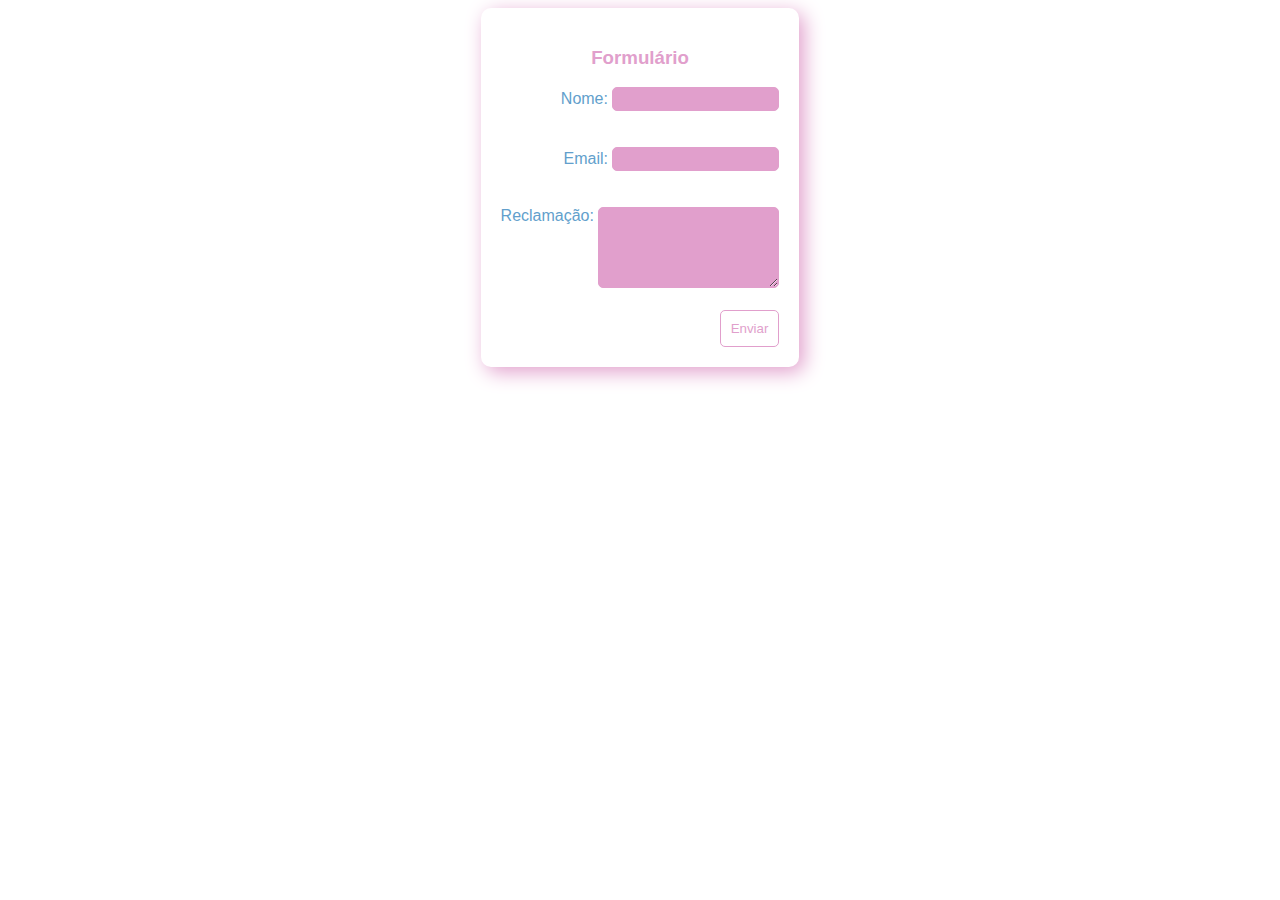
<file: at1_15_02.html>
<!DOCTYPE html>
<html lang="en">

<head>
    <meta charset="UTF-8">
    <meta name="viewport" content="width=device-width, initial-scale=1.0">
    <title>Document</title>
    <link rel="stylesheet" href="css/css.css" />
</head>

<style>
    * {
        /* border: 1px solid black; */
    }
</style>

<body>
<div id="seila"> 
    <h3 id="titulo">Formulário</h3>
    <div>
        <form id="formulario" action="contato.php" method="GET">
            <div><label>Nome:</label>
            <input type="text" name="nome"></div>
            <br><br>
            <div><label>Email:</label>
            <input type="text" name="email"></div>

            <br><br>
            <div><label id="label-textarea">Reclamação:</label>
            <textarea name="" cols="20" rows="5"></textarea></div>

            <br><button>Enviar</button>
        </form>

    </div>
</div>
</body>

</html>
</file>
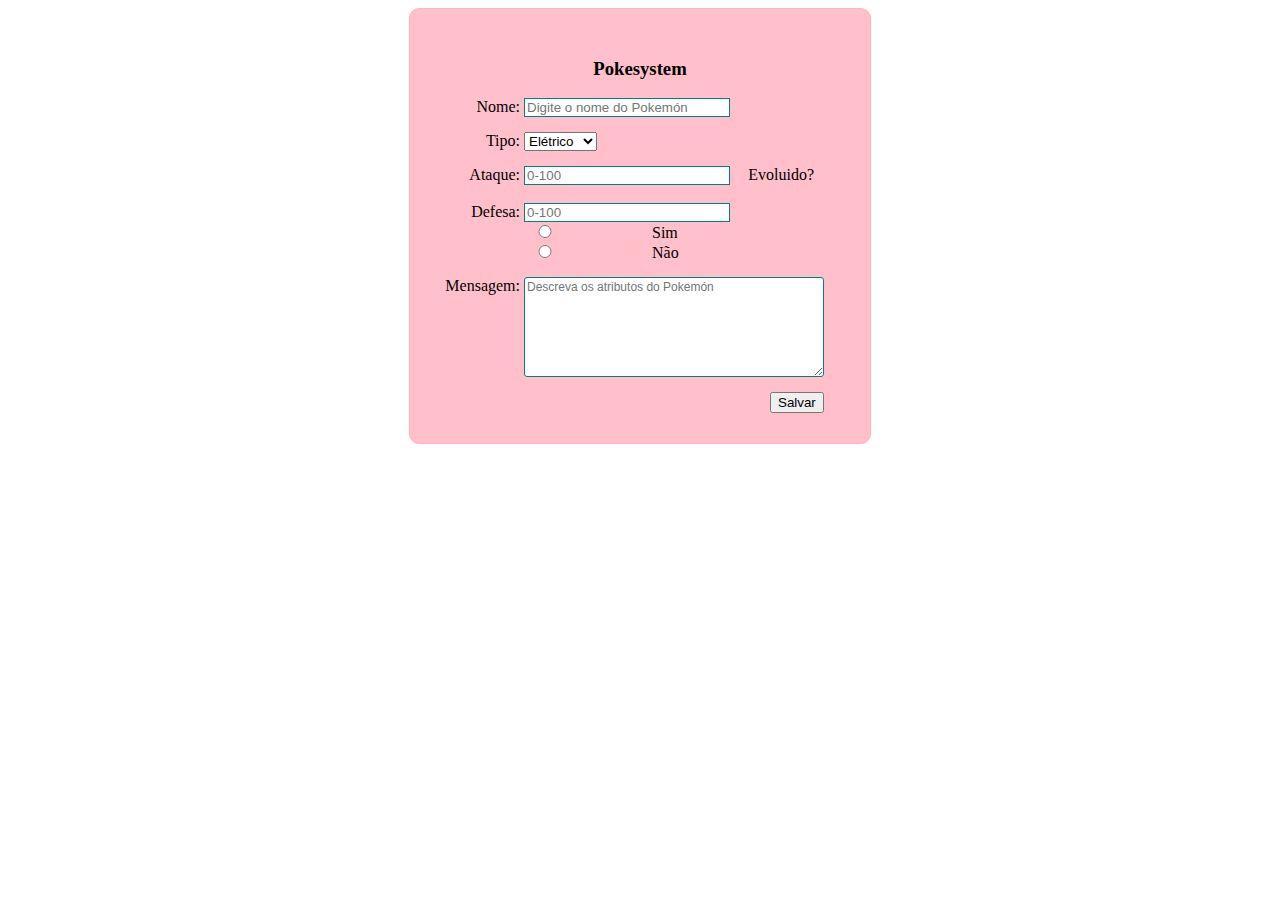
<file: Atividade_10_02.html>
<!DOCTYPE html>
<html lang="en">

<head>
    <meta charset="UTF-8">
    <meta name="viewport" content="width=device-width, initial-scale=1.0">
    <meta http-equiv="X-UA-Compatible" content="ie=edge">
    <title>Document</title>
</head>

<style>
    form {
        background-color: pink;
        /*Colocar a tela no meinho*/
        margin: 0 auto;
        width: 400px;
        border: 1px solid lightpink;
        border-radius: 10px;
        padding: 30px;
    }

    form div+div {
        margin-top: 15px;
    }

    label {
        text-align: right;
        display: inline-block;
        width: 80px;
    }

    textarea {
        font: 12px sans-serif;
        width: 300px;
        height: 100px;
        border: 1px solid teal;
        box-sizing: border-box;
        border-radius: 3px;
        vertical-align: top;

    }

    input {
        width: 200px;
        border: 1px solid teal;
    }

    h3 {
        text-align: center;
    }

    button {
        margin-left: 330px;
    }

    #poder imput{
        width: 50px;
    }
</style>

<body>
    <form>

        <h3>Pokesystem</h3>

        <div nome="nome">
            <label>Nome:</label>
            <input type="text" id="nome_pokemon" placeholder="Digite o nome do Pokemón">
        </div>

        <div nome="Tipo">
            <label>Tipo:</label>
            <select id="tipo">
                <option value="Elétrico">Elétrico</option>
                <option value="Fogo">Fogo</option>
                <option value="Água">Água</option>
                <option value="Terra">Terra</option>
                <option value="Gelo">Gelo</option>
                <option value="Psiquico">Psiquico</option>
                <option value="Planta">Planta</option>
            </select>

        </div>

        <div id="poder">
            
                <label >Ataque: </label> 
                <input type="number" name="quantity" min="1" max="100" placeholder="0-100">        
                 <label >Evoluido? </label><br><br>

                <label>Defesa: </label>
                <input type="number" name="quantity" min="1" max="100" placeholder="0-100">
                
                <INPUT TYPE="radio" name="evoluido"> Sim 
                <INPUT type="radio" name="evoluido"> Não  
            
        </div>

        <div nome="mensagem">
            <label>Mensagem:</label>
            <textarea id="mensagem_cliente" placeholder="Descreva os atributos do Pokemón"></textarea>
            
        </div>
        <div nome="botao">
            <button id="enviar">Salvar</button>
        </div>  
        
    </form>



</body>

</html>
</file>
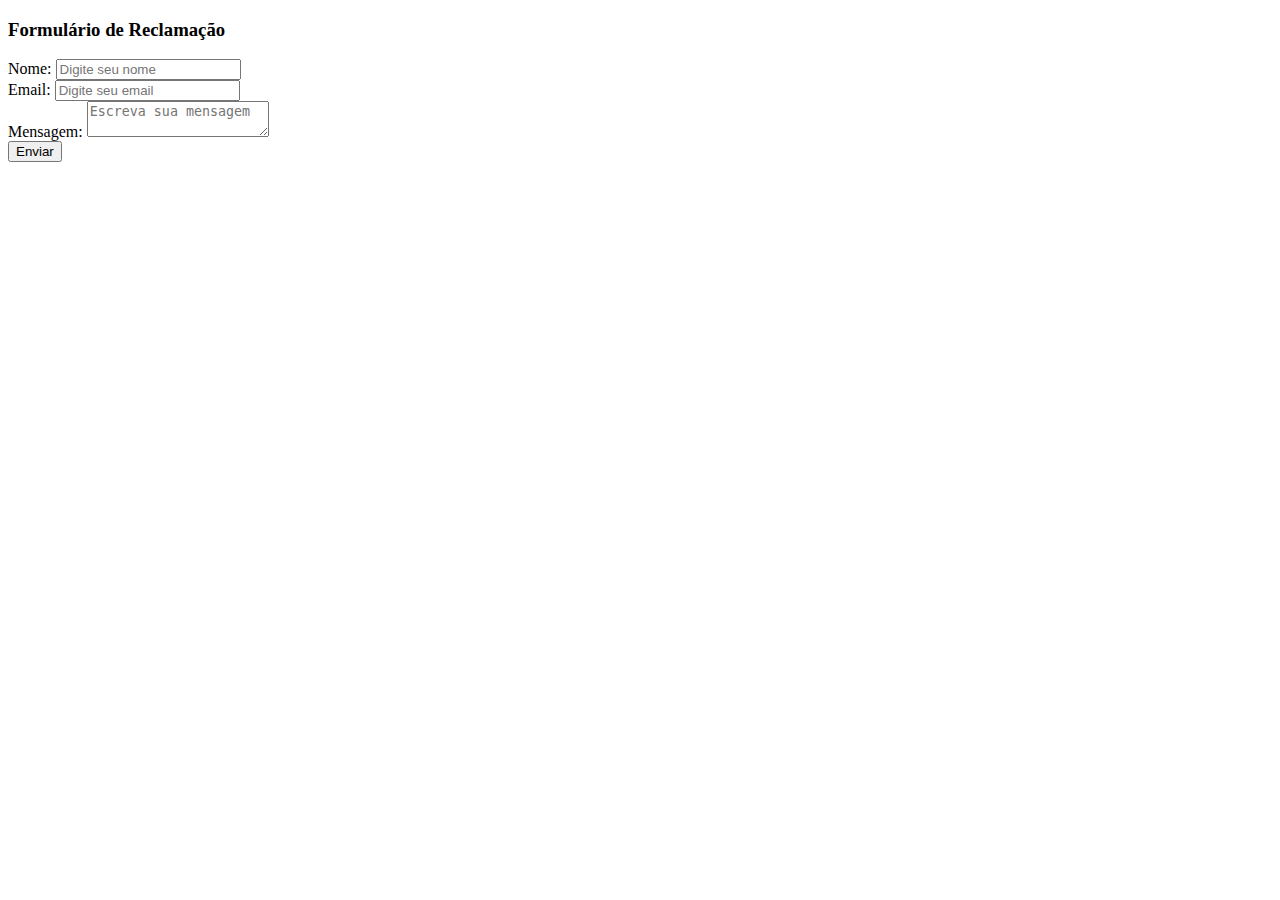
<file: index2.html>
<!DOCTYPE html>
        <html lang="en">
        <head>
            <meta charset="UTF-8">
            <link href="css/estilos.css" relf style>
            <title>Document</title>
        </head>

        <body>
            <form>

            <h3>Formulário de Reclamação</h3>

            <div nome="nome">
                <label>Nome:</label>
                <input type="text"id="nome_cliente" placeholder="Digite seu nome">
            </div>

            <div nome="email">
                <label>Email:</label>
                <input id="email" id="email_cliente" placeholder="Digite seu email">
            </div> 

            <div nome="mensagem">
                <label>Mensagem:</label>
                <textarea id="mensagem_cliente" placeholder="Escreva sua mensagem"></textarea>
                
            </div>
            <div nome="botao">
                <button id="enviar">Enviar</button>
            </div>  

            </form>
        </body>
        <script src="script/script.js"></script>
        </html>
</file>
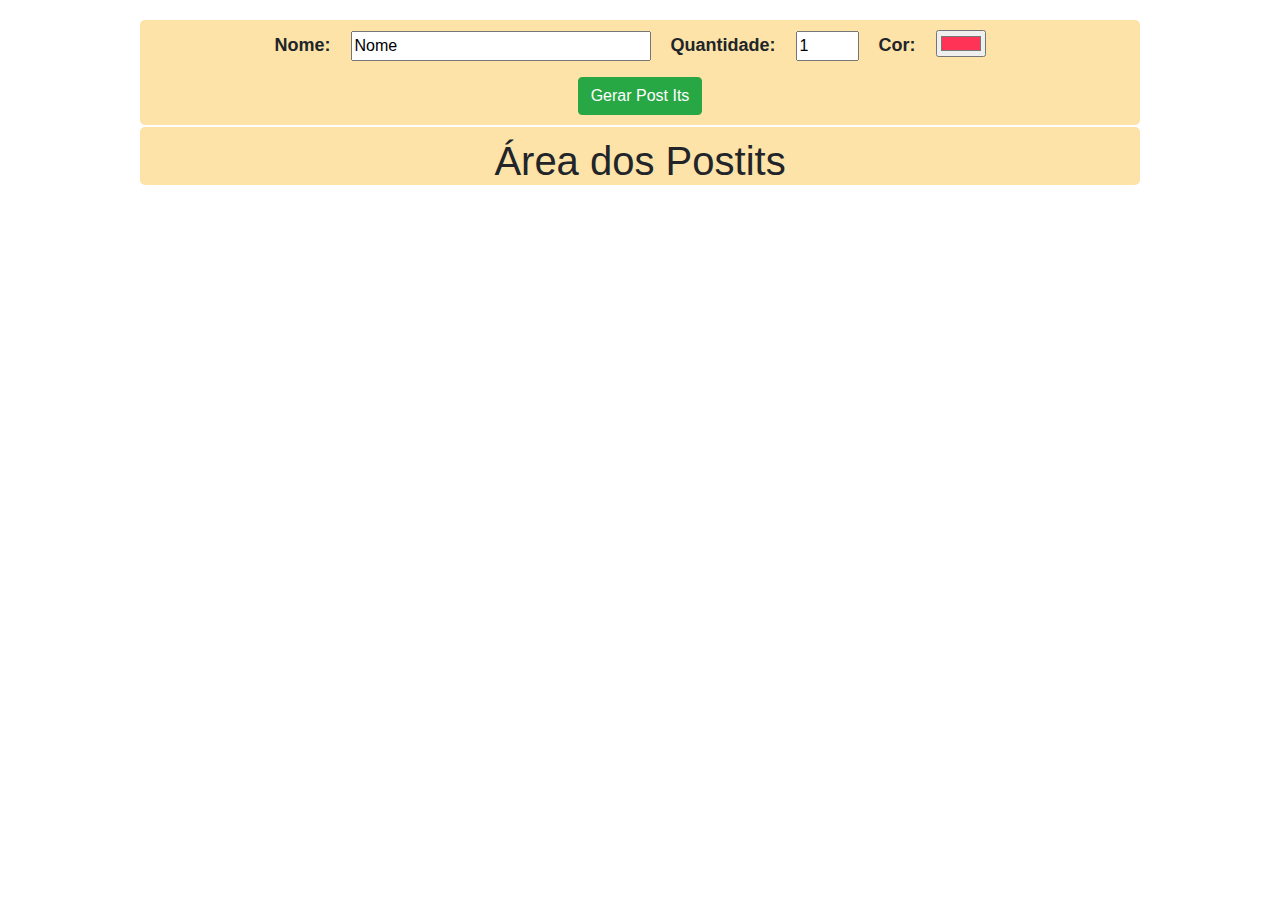
<file: estudos/estudos.html>
<!doctype html>
<html lang="en">
  <head>
    <title>Estudos JavaScript</title>
    <!-- Required meta tags -->
    <meta charset="utf-8">
    <meta name="viewport" content="width=device-width, initial-scale=1, shrink-to-fit=no">

    <!-- Bootstrap CSS -->
    <link rel="stylesheet" href="https://stackpath.bootstrapcdn.com/bootstrap/4.3.1/css/bootstrap.min.css" integrity="sha384-ggOyR0iXCbMQv3Xipma34MD+dH/1fQ784/j6cY/iJTQUOhcWr7x9JvoRxT2MZw1T" crossorigin="anonymous">
    <link rel="stylesheet" href="css/styles.css">
  </head>
  <body>
    
    <div id="areaSite"></div><!-- Essa será a div principal de seu site-->
      
    <!-- Optional JavaScript -->
    <!-- jQuery first, then Popper.js, then Bootstrap JS -->
    <script src="https://code.jquery.com/jquery-3.3.1.slim.min.js" integrity="sha384-q8i/X+965DzO0rT7abK41JStQIAqVgRVzpbzo5smXKp4YfRvH+8abtTE1Pi6jizo" crossorigin="anonymous"></script>
    <script src="https://cdnjs.cloudflare.com/ajax/libs/popper.js/1.14.7/umd/popper.min.js" integrity="sha384-UO2eT0CpHqdSJQ6hJty5KVphtPhzWj9WO1clHTMGa3JDZwrnQq4sF86dIHNDz0W1" crossorigin="anonymous"></script>
    <script src="https://stackpath.bootstrapcdn.com/bootstrap/4.3.1/js/bootstrap.min.js" integrity="sha384-JjSmVgyd0p3pXB1rRibZUAYoIIy6OrQ6VrjIEaFf/nJGzIxFDsf4x0xIM+B07jRM" crossorigin="anonymous"></script>
    <script src="js/scritps.js"></script>
  </body>
</html>
</file>
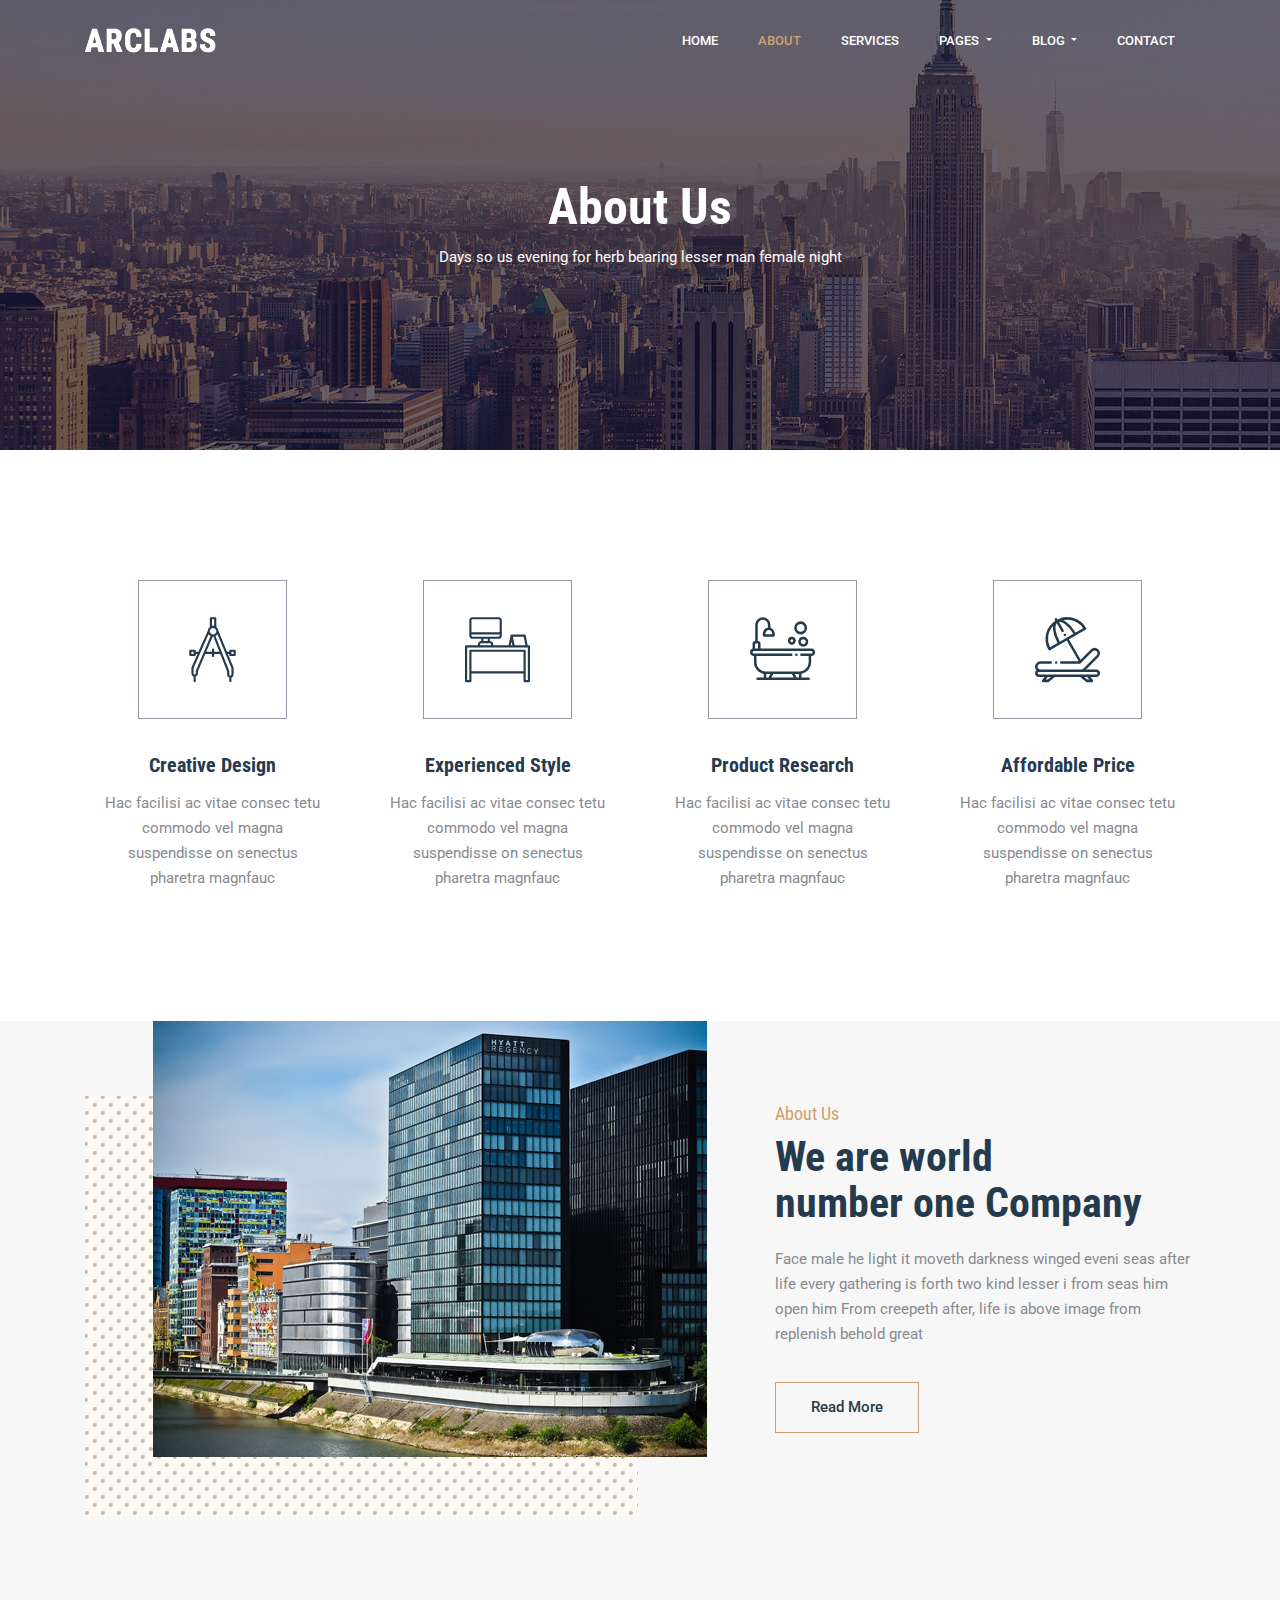
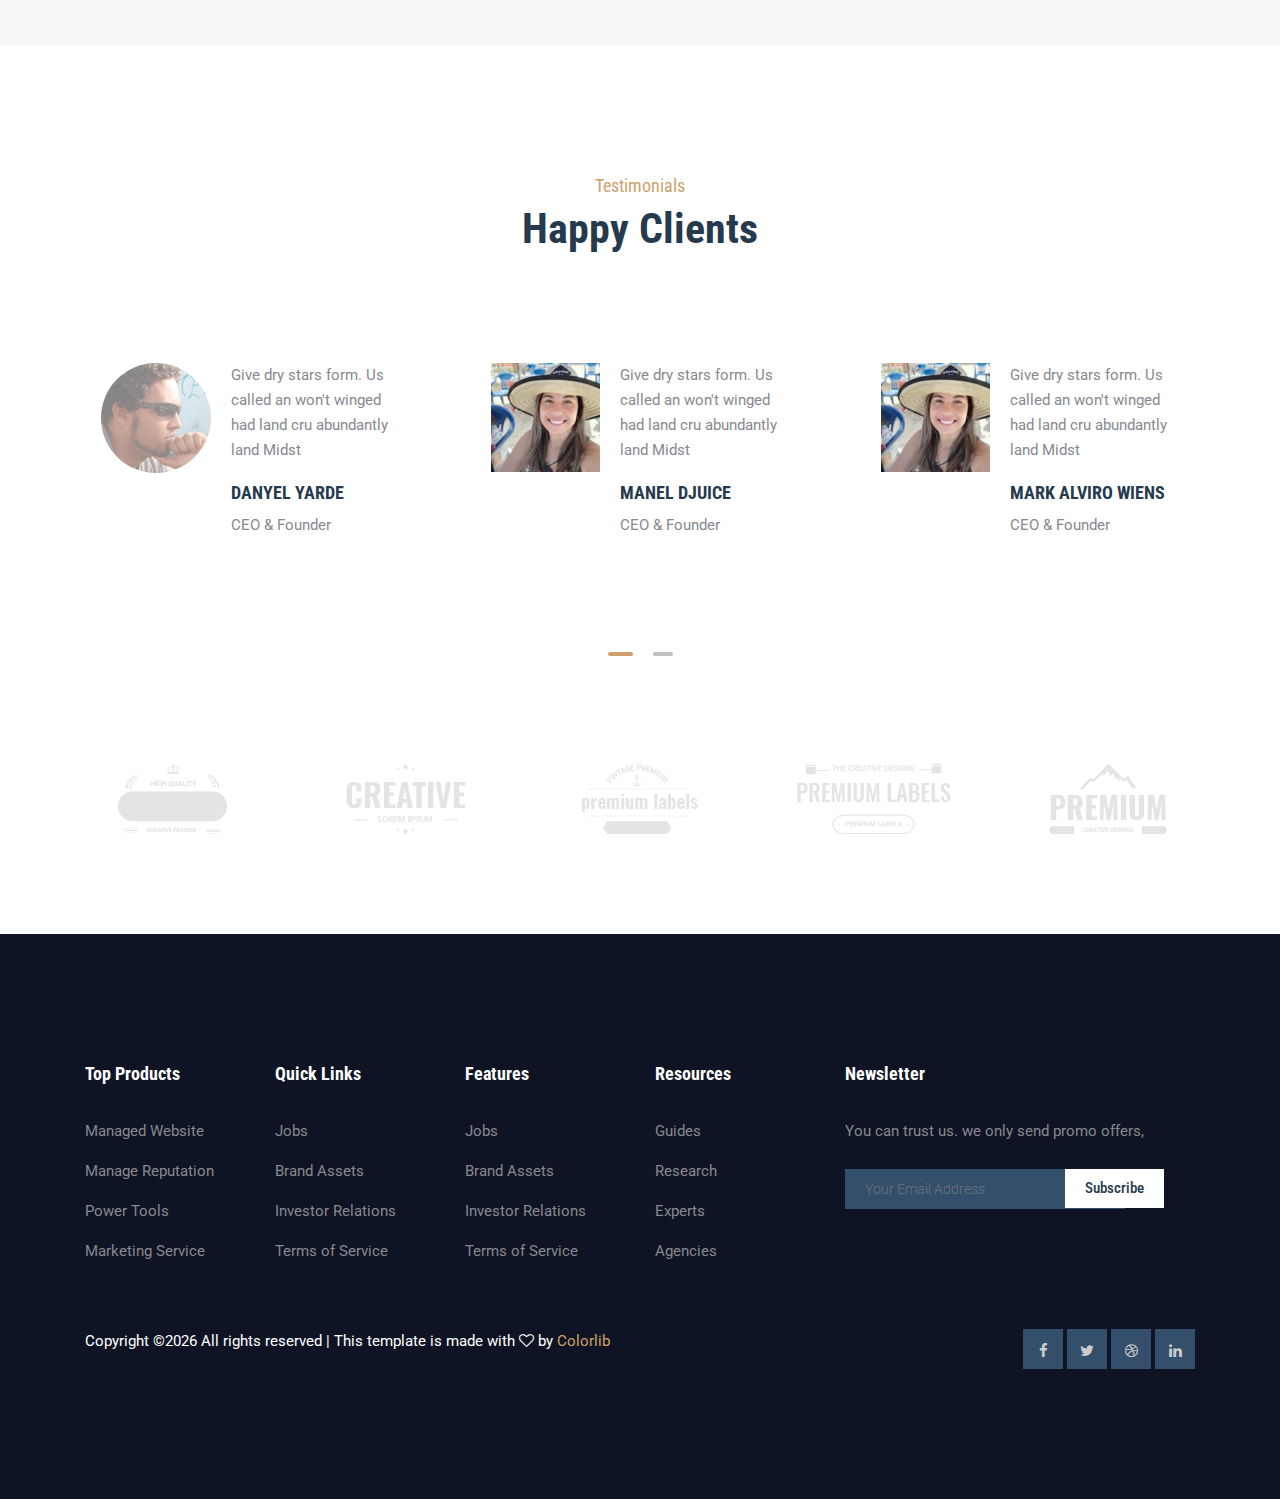
<file: Meu Site/about.html>
<!DOCTYPE html>
<html lang="zxx" class="no-js">

<head>
	<!-- Mobile Specific Meta -->
	<meta name="viewport" content="width=device-width, initial-scale=1, shrink-to-fit=no">
	<!-- Favicon-->
	<link rel="shortcut icon" href="img/fav.png">
	<!-- Author Meta -->
	<meta name="author" content="colorlib">
	<!-- Meta Description -->
	<meta name="description" content="">
	<!-- Meta Keyword -->
	<meta name="keywords" content="">
	<!-- meta character set -->
	<meta charset="UTF-8">
	<!-- Site Title -->
	<title>About</title>

	<link href="https://fonts.googleapis.com/css?family=Roboto+Condensed:300,400,700|Roboto:400,500" rel="stylesheet">
	<!--
			CSS
			============================================= -->
	<link rel="stylesheet" href="css/linearicons.css">
	<link rel="stylesheet" href="css/font-awesome.min.css">
	<link rel="stylesheet" href="css/bootstrap.css">
	<link rel="stylesheet" href="css/owl.carousel.css">
	<link rel="stylesheet" href="css/magnific-popup.css">
	<link rel="stylesheet" href="css/nice-select.css">
	<link rel="stylesheet" href="css/main.css">
	<link rel="stylesheet" href="css/testemunhas.css">
</head>

<body>

	<!-- Start Header Area -->
	<header class="default-header">
		<nav class="navbar navbar-expand-lg navbar-light">
			<div class="container">
				<a class="navbar-brand" href="index.html">
					<img src="img/logo.png" alt="">
				</a>
				<button class="navbar-toggler" type="button" data-toggle="collapse" data-target="#navbarSupportedContent"
				 aria-controls="navbarSupportedContent" aria-expanded="false" aria-label="Toggle navigation">
					<span class="fa fa-bars"></span>
				</button>

				<div class="collapse navbar-collapse justify-content-end align-items-center" id="navbarSupportedContent">
					<ul class="navbar-nav">
						<li><a href="index.html">Home</a></li>
						<li><a class="active" href="about.html">About</a></li>
						<li><a href="services.html">Services</a></li>
						<li class="dropdown">
							<a class="dropdown-toggle" href="#" id="navbardrop" data-toggle="dropdown">
								Pages
							</a>
							<div class="dropdown-menu">
								<a class="dropdown-item" href="projects.html">Projects</a>
								<a class="dropdown-item" href="elements.html">Elements</a>
							</div>
						</li>
						<li class="dropdown">
							<a class="dropdown-toggle" href="#" id="navbardrop" data-toggle="dropdown">
								Blog
							</a>
							<div class="dropdown-menu">
								<a class="dropdown-item" href="blog-home.html">Blog</a>
								<a class="dropdown-item" href="blog-single.html">Blog Details</a>
							</div>
						</li>
						<li><a href="contact.html">Contact</a></li>
					</ul>
				</div>
			</div>
		</nav>
	</header>
	<!-- End Header Area -->

	<!-- Start top-section Area -->
	<section class="banner-area relative">
		<div class="overlay overlay-bg"></div>
		<div class="container">
			<div class="row justify-content-between align-items-center text-center banner-content">
				<div class="col-lg-12">
					<h1 class="text-white">About Us</h1>
					<p>Days so us evening for herb bearing lesser man female night</p>
				</div>
			</div>
		</div>
	</section>
	<!-- End top-section Area -->

	<!-- Start features Area -->
	<section class="features-area section-gap-top" id="news">
		<div class="container">
			<div class="row feature_inner">
				<div class="col-lg-3 col-md-6">
					<div class="feature-item">
						<i class="fi flaticon-compass"></i>
						<h4>Creative Design</h4>
						<p>Hac facilisi ac vitae consec tetu commodo vel magna suspendisse on senectus pharetra magnfauc </p>
					</div>
				</div>
				<div class="col-lg-3 col-md-6">
					<div class="feature-item">
						<i class="fi flaticon-desk"></i>
						<h4>Experienced Style</h4>
						<p>Hac facilisi ac vitae consec tetu commodo vel magna suspendisse on senectus pharetra magnfauc </p>
					</div>
				</div>
				<div class="col-lg-3 col-md-6">
					<div class="feature-item">
						<i class="fi flaticon-bathroom"></i>
						<h4>Product Research</h4>
						<p>Hac facilisi ac vitae consec tetu commodo vel magna suspendisse on senectus pharetra magnfauc </p>
					</div>
				</div>
				<div class="col-lg-3 col-md-6">
					<div class="feature-item">
						<i class="fi flaticon-beach"></i>
						<h4>Affordable Price</h4>
						<p>Hac facilisi ac vitae consec tetu commodo vel magna suspendisse on senectus pharetra magnfauc </p>
					</div>
				</div>
			</div>
		</div>
	</section>
	<!-- End features Area -->

	<!-- Start About Area -->
	<section class="about-area section-gap-bottom">
		<div class="container">
			<div class="row align-items-center justify-content-center">
				<div class="col-lg-7 col-md-12 about-left">
					<img class="img-fluid" src="img/about.png" alt="">
				</div>
				<div class="col-lg-5 col-md-12 about-right">
					<div class="section-title text-left">
						<h4>About Us</h4>
						<h2>We are world <br /> number one Company</h2>
					</div>
					<div>
						<p>
							Face male he light it moveth darkness winged eveni seas after life every gathering is forth two kind lesser i
							from seas him open him From creepeth after, life is above image from replenish behold great
						</p>
					</div>
					<a href="#" class="primary-btn">Read More</a>
				</div>
			</div>
		</div>
	</section>
	<!-- End About Area -->

	<!-- Start testimonial Area -->
	<section class="testimonial-area relative section-gap-top bg-white" id="testimonial">
		<div class="container">
			<div class="row d-flex justify-content-center">
				<div class="col-lg-12">
					<div class="section-title text-center">
						<h4>Testimonials</h4>
						<h2>Happy Clients</h2>
					</div>
				</div>
			</div>
			<div class="row">
				<div class="active-testimonial">
					<div class="single-testimonial item d-flex flex-row">
						<div class="thumb">
							<img  class="testemunhas" src="img/testimonial/prof.jpg" alt="">
						</div>
						<div class="desc">
							<p>
								Give dry stars form. Us called an won't winged had land cru abundantly land Midst
							</p>
							<h4>Danyel Yarde</h4>
							<div class="bottom">
								<p>CEO & Founder</p>
							</div>
						</div>
					</div>
					<div class="single-testimonial item d-flex flex-row">
						<div class="thumb">
							<img class="" src="img/testimonial/tes1.jpg" alt="">
						</div>
						<div class="desc">
							<p>
								Give dry stars form. Us called an won't winged had land cru abundantly land Midst
							</p>
							<h4>Manel djuice</h4>
							<div class="bottom">
								<p>CEO & Founder</p>
							</div>
						</div>
					</div>
					<div class="single-testimonial item d-flex flex-row">
						<div class="thumb">
							<img class="" src="img/testimonial/tes1.jpg" alt="">
						</div>
						<div class="desc">
							<p>
								Give dry stars form. Us called an won't winged had land cru abundantly land Midst
							</p>
							<h4>Mark Alviro Wiens</h4>
							<div class="bottom">
								<p>CEO & Founder</p>
							</div>
						</div>
					</div>
					<div class="single-testimonial item d-flex flex-row">
						<div class="thumb">
							<img class="" src="img/testimonial/tes1.jpg" alt="">
						</div>
						<div class="desc">
							<p>
								Give dry stars form. Us called an won't winged had land cru abundantly land Midst
							</p>
							<h4>Manel djuice</h4>
							<div class="bottom">
								<p>CEO & Founder</p>
							</div>
						</div>
					</div>
					<div class="single-testimonial item d-flex flex-row">
						<div class="thumb">
							<img width="25px" class="" src="img/testimonial/tes1.jpg" alt="">
						</div>
						<div class="desc">
							<p>
								Give dry stars form. Us called an won't winged had land cru abundantly land Midst
							</p>
							<h4>Mark Alviro Wiens</h4>
							<div class="bottom">
								<p>CEO & Founder</p>
							</div>
						</div>
					</div>
				</div>
			</div>
		</div>
	</section>
	<!-- End testimonial Area -->

	<!-- Start brands Area -->
	<section class="brands-area">
		<div class="container no-padding">
			<div class="brand-wrap section-gap">
				<div class="row align-items-center active-brand-carusel justify-content-start no-gutters">
					<div class="col single-brand">
						<a href="#"><img class="mx-auto" src="img/brands/b1.png" alt=""></a>
					</div>
					<div class="col single-brand">
						<a href="#"><img class="mx-auto" src="img/brands/b2.png" alt=""></a>
					</div>
					<div class="col single-brand">
						<a href="#"><img class="mx-auto" src="img/brands/b3.png" alt=""></a>
					</div>
					<div class="col single-brand">
						<a href="#"><img class="mx-auto" src="img/brands/b4.png" alt=""></a>
					</div>
					<div class="col single-brand">
						<a href="#"><img class="mx-auto" src="img/brands/b5.png" alt=""></a>
					</div>
				</div>
			</div>
		</div>
	</section>
	<!-- End brands Area -->

	<!-- start footer Area -->
	<footer class="footer-area section-gap">
		<div class="container">
			<div class="row">
				<div class="col-lg-2 col-md-6 single-footer-widget">
					<h4>Top Products</h4>
					<ul>
						<li><a href="#">Managed Website</a></li>
						<li><a href="#">Manage Reputation</a></li>
						<li><a href="#">Power Tools</a></li>
						<li><a href="#">Marketing Service</a></li>
					</ul>
				</div>
				<div class="col-lg-2 col-md-6 single-footer-widget">
					<h4>Quick Links</h4>
					<ul>
						<li><a href="#">Jobs</a></li>
						<li><a href="#">Brand Assets</a></li>
						<li><a href="#">Investor Relations</a></li>
						<li><a href="#">Terms of Service</a></li>
					</ul>
				</div>
				<div class="col-lg-2 col-md-6 single-footer-widget">
					<h4>Features</h4>
					<ul>
						<li><a href="#">Jobs</a></li>
						<li><a href="#">Brand Assets</a></li>
						<li><a href="#">Investor Relations</a></li>
						<li><a href="#">Terms of Service</a></li>
					</ul>
				</div>
				<div class="col-lg-2 col-md-6 single-footer-widget">
					<h4>Resources</h4>
					<ul>
						<li><a href="#">Guides</a></li>
						<li><a href="#">Research</a></li>
						<li><a href="#">Experts</a></li>
						<li><a href="#">Agencies</a></li>
					</ul>
				</div>
				<div class="col-lg-4 col-md-6 single-footer-widget">
					<h4>Newsletter</h4>
					<p>You can trust us. we only send promo offers,</p>
					<div class="form-wrap" id="mc_embed_signup">
						<form target="_blank" action="https://spondonit.us12.list-manage.com/subscribe/post?u=1462626880ade1ac87bd9c93a&amp;id=92a4423d01"
						 method="get" class="form-inline">
							<input class="form-control" name="EMAIL" placeholder="Your Email Address" onfocus="this.placeholder = ''" onblur="this.placeholder = 'Your Email Address'"
							 required="" type="email" />
							<button class="click-btn btn btn-default">
								<span>subscribe</span>
							</button>
							<div style="position: absolute; left: -5000px;">
								<input name="b_36c4fd991d266f23781ded980_aefe40901a" tabindex="-1" value="" type="text" />
							</div>

							<div class="info"></div>
						</form>
					</div>
				</div>
			</div>
			<div class="row footer-bottom d-flex justify-content-between">
				<p class="col-lg-8 col-sm-12 footer-text m-0 text-white">
					<!-- Link back to Colorlib can't be removed. Template is licensed under CC BY 3.0. -->
Copyright &copy;<script>document.write(new Date().getFullYear());</script> All rights reserved | This template is made with <i class="fa fa-heart-o" aria-hidden="true"></i> by <a href="https://colorlib.com" target="_blank">Colorlib</a>
<!-- Link back to Colorlib can't be removed. Template is licensed under CC BY 3.0. -->
				</p>
				<div class="col-lg-4 col-sm-12 footer-social">
					<a href="#"><i class="fa fa-facebook-f"></i></a>
					<a href="#"><i class="fa fa-twitter"></i></a>
					<a href="#"><i class="fa fa-dribbble"></i></a>
					<a href="#"><i class="fa fa-linkedin"></i></a>
				</div>
			</div>
		</div>
	</footer>
	<!-- End footer Area -->

	<script src="js/vendor/jquery-2.2.4.min.js"></script>
	<script src="https://cdnjs.cloudflare.com/ajax/libs/popper.js/1.11.0/umd/popper.min.js" integrity="sha384-b/U6ypiBEHpOf/4+1nzFpr53nxSS+GLCkfwBdFNTxtclqqenISfwAzpKaMNFNmj4"
	 crossorigin="anonymous"></script>
	<script src="js/vendor/bootstrap.min.js"></script>
	<script src="js/jquery.ajaxchimp.min.js"></script>
	<script src="js/parallax.min.js"></script>
	<script src="js/owl.carousel.min.js"></script>
	<script src="js/isotope.pkgd.min.js"></script>
	<script src="js/jquery.nice-select.min.js"></script>
	<script src="js/jquery.magnific-popup.min.js"></script>
	<script src="js/jquery.sticky.js"></script>
	<script src="js/main.js"></script>
</body>

</html>
</file>
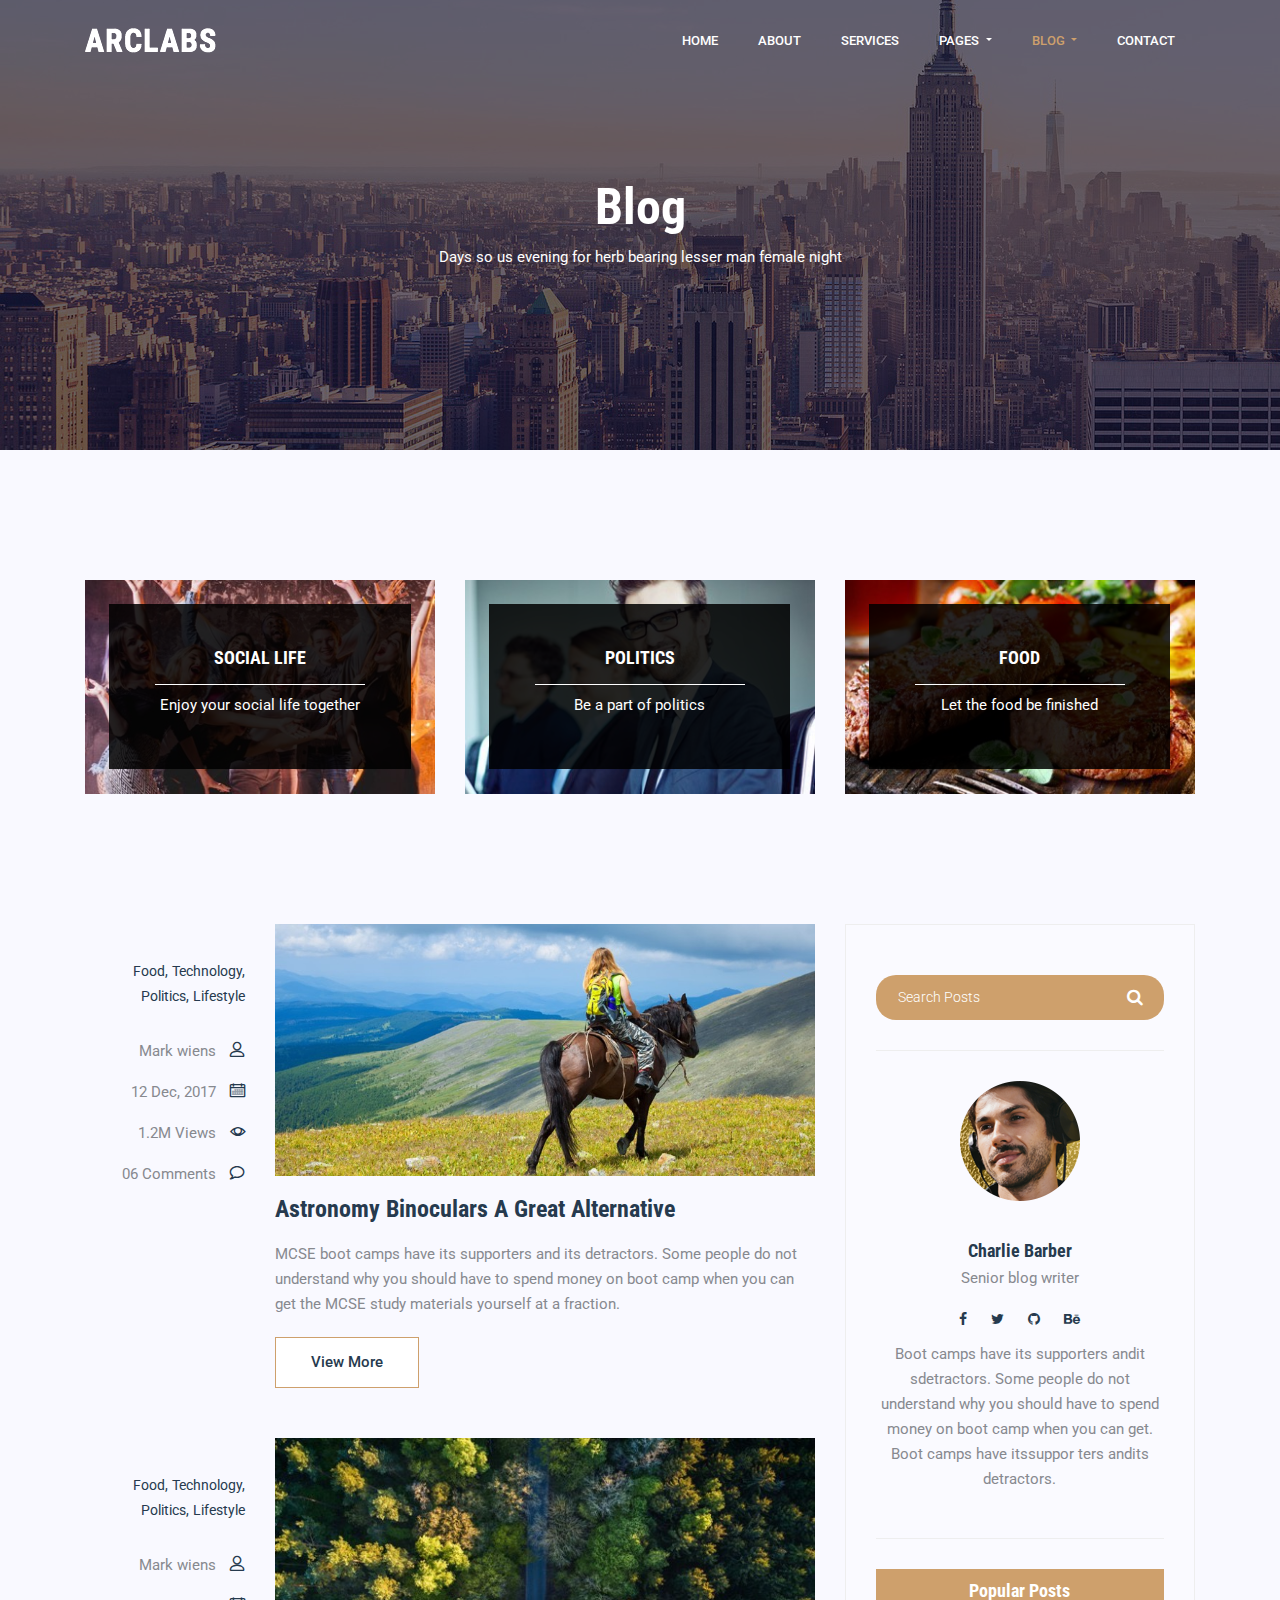
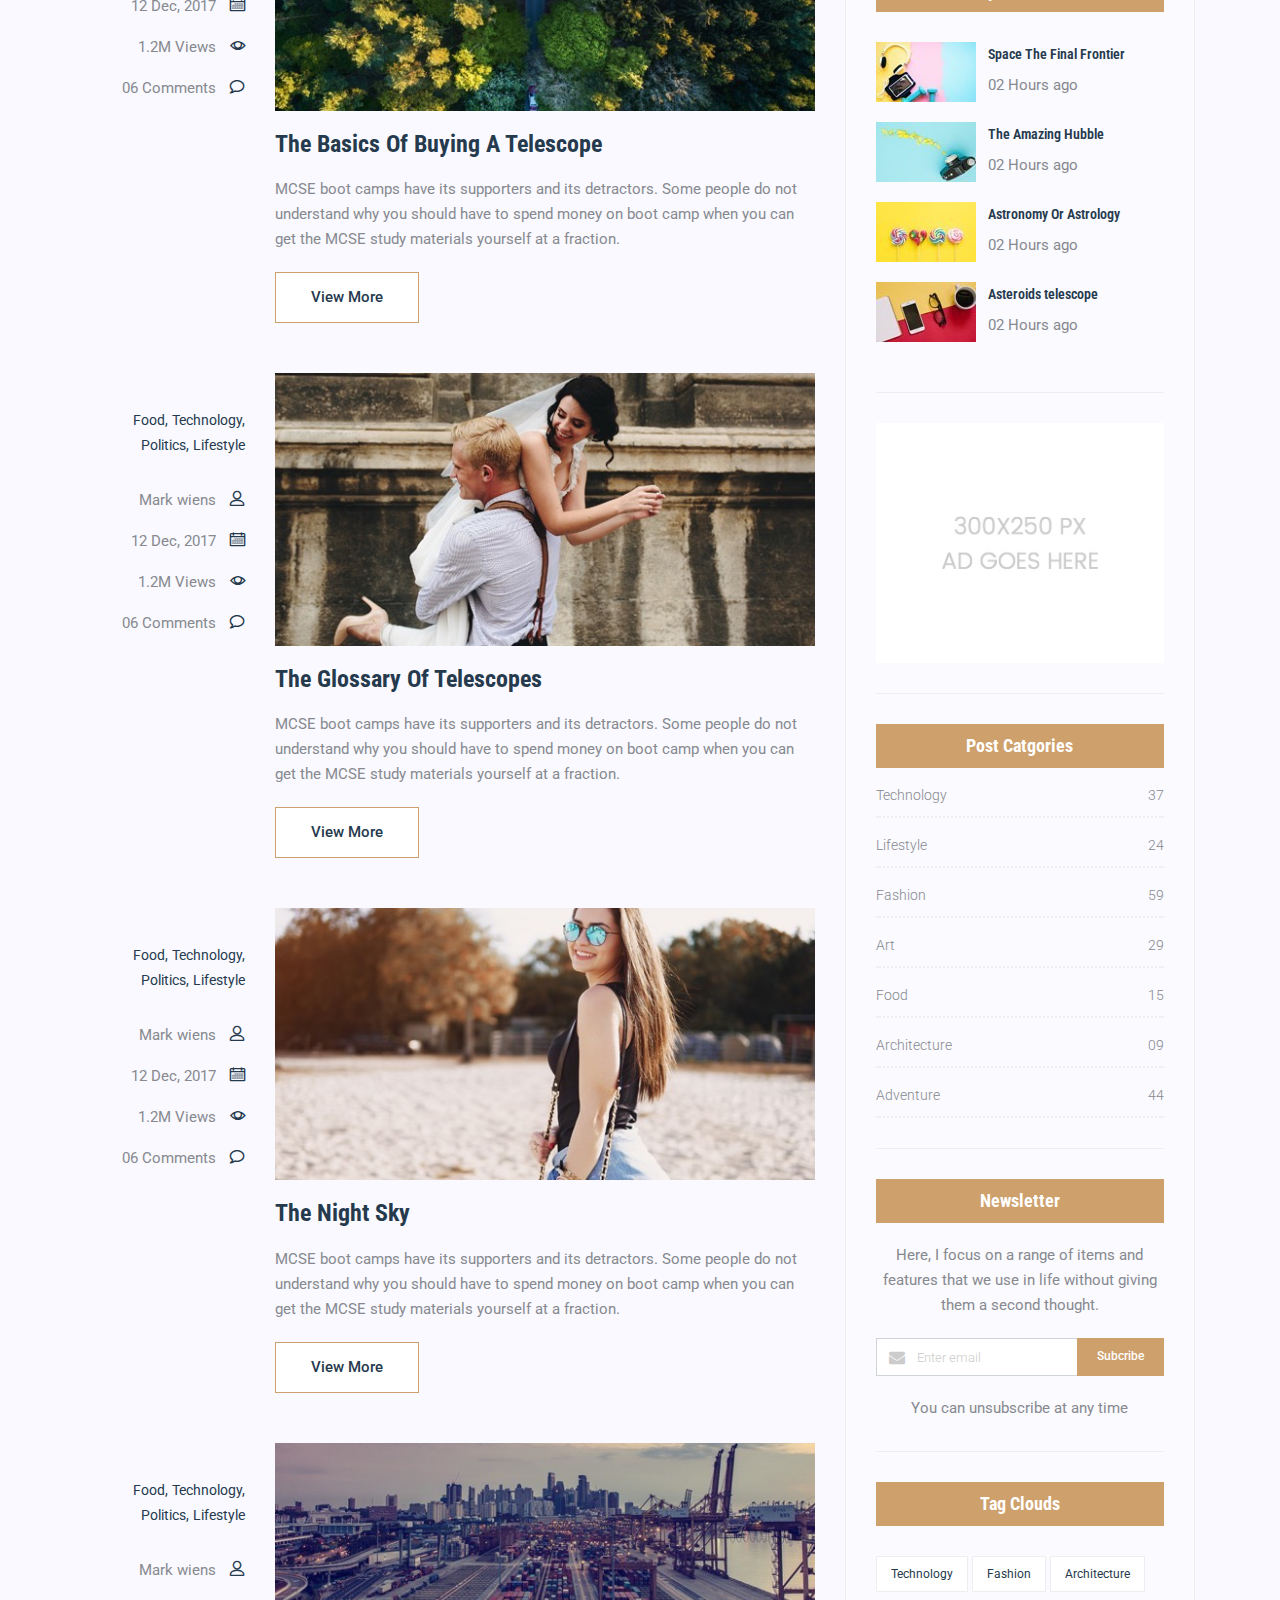
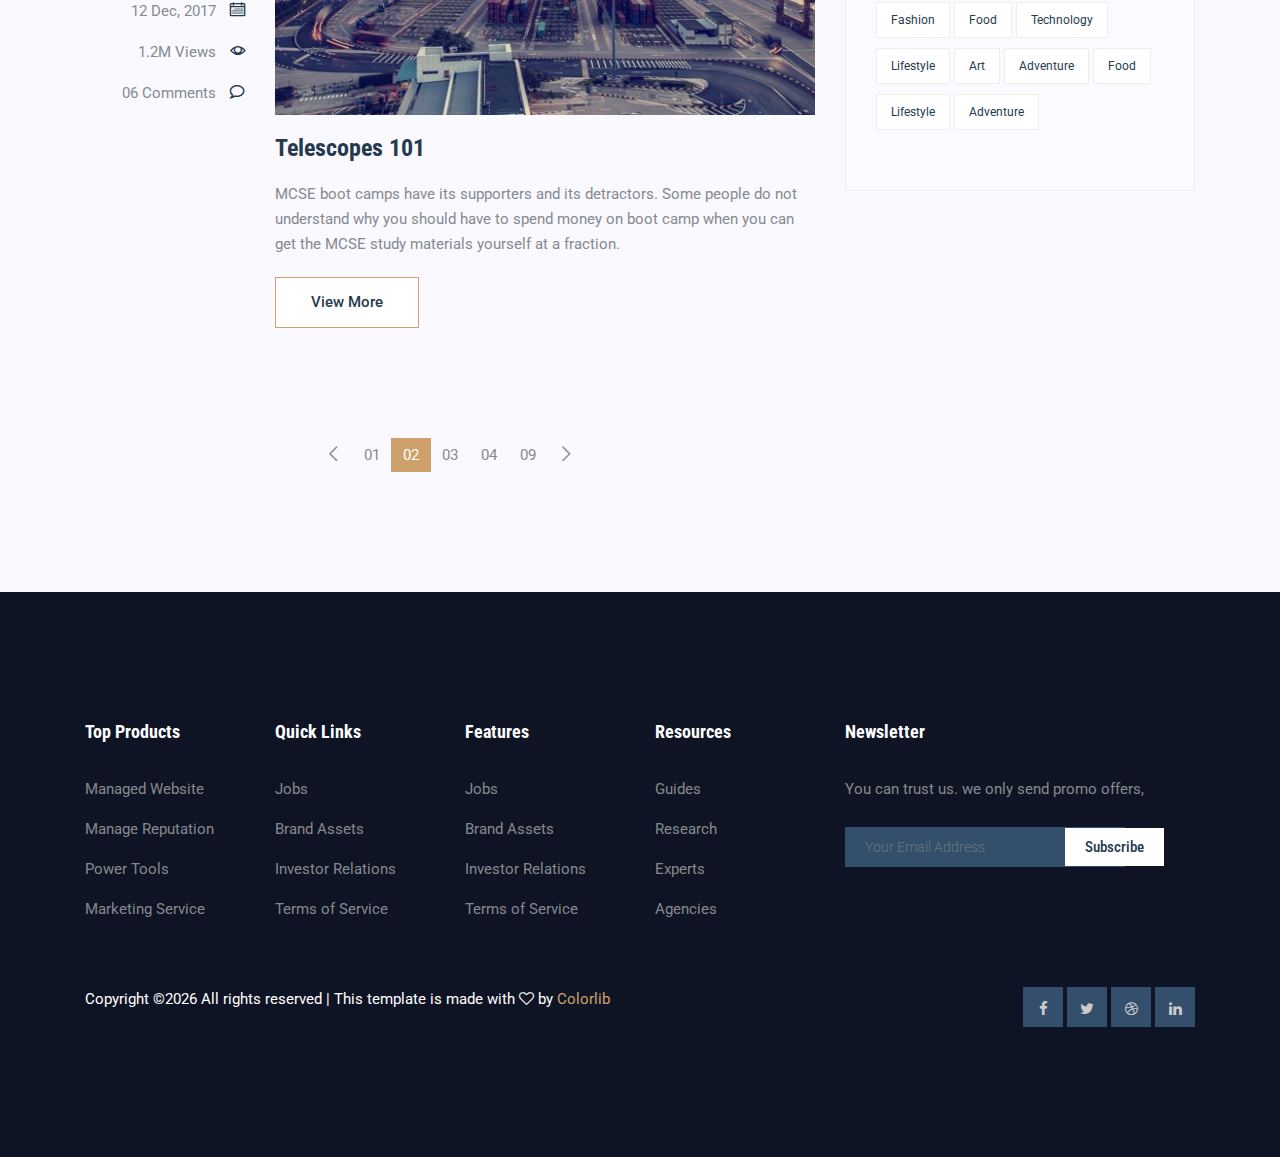
<file: Meu Site/blog-home.html>
<!DOCTYPE html>
<html lang="zxx" class="no-js">

<head>
	<!-- Mobile Specific Meta -->
	<meta name="viewport" content="width=device-width, initial-scale=1, shrink-to-fit=no">
	<!-- Favicon-->
	<link rel="shortcut icon" href="img/fav.png">
	<!-- Author Meta -->
	<meta name="author" content="colorlib">
	<!-- Meta Description -->
	<meta name="description" content="">
	<!-- Meta Keyword -->
	<meta name="keywords" content="">
	<!-- meta character set -->
	<meta charset="UTF-8">
	<!-- Site Title -->
	<title>Blog</title>

	<link href="https://fonts.googleapis.com/css?family=Roboto+Condensed:300,400,700|Roboto:400,500" rel="stylesheet">
	<!--
			CSS
			============================================= -->
	<link rel="stylesheet" href="css/linearicons.css">
	<link rel="stylesheet" href="css/font-awesome.min.css">
	<link rel="stylesheet" href="css/bootstrap.css">
	<link rel="stylesheet" href="css/owl.carousel.css">
	<link rel="stylesheet" href="css/magnific-popup.css">
	<link rel="stylesheet" href="css/nice-select.css">
	<link rel="stylesheet" href="css/main.css">
</head>

<body>

	<!-- Start Header Area -->
	<header class="default-header">
		<nav class="navbar navbar-expand-lg navbar-light">
			<div class="container">
				<a class="navbar-brand" href="index.html">
					<img src="img/logo.png" alt="">
				</a>
				<button class="navbar-toggler" type="button" data-toggle="collapse" data-target="#navbarSupportedContent"
				 aria-controls="navbarSupportedContent" aria-expanded="false" aria-label="Toggle navigation">
					<span class="fa fa-bars"></span>
				</button>

				<div class="collapse navbar-collapse justify-content-end align-items-center" id="navbarSupportedContent">
					<ul class="navbar-nav">
						<li><a href="index.html">Home</a></li>
						<li><a href="about.html">About</a></li>
						<li><a href="services.html">Services</a></li>
						<li class="dropdown">
							<a class="dropdown-toggle" href="#" id="navbardrop" data-toggle="dropdown">
								Pages
							</a>
							<div class="dropdown-menu">
								<a class="dropdown-item" href="projects.html">Projects</a>
								<a class="dropdown-item" href="elements.html">Elements</a>
							</div>
						</li>
						<li class="dropdown">
							<a class="dropdown-toggle active" href="#" id="navbardrop" data-toggle="dropdown">
								Blog
							</a>
							<div class="dropdown-menu">
								<a class="dropdown-item" href="blog-home.html">Blog</a>
								<a class="dropdown-item" href="blog-single.html">Blog Details</a>
							</div>
						</li>
						<li><a href="contact.html">Contact</a></li>
					</ul>
				</div>
			</div>
		</nav>
	</header>
	<!-- End Header Area -->

	<!-- Start Banner Area -->
	<section class="banner-area relative">
		<div class="overlay overlay-bg"></div>
		<div class="container">
			<div class="row justify-content-between align-items-center text-center banner-content">
				<div class="col-lg-12">
					<h1 class="text-white">Blog</h1>
					<p>Days so us evening for herb bearing lesser man female night</p>
				</div>
			</div>
		</div>
	</section>
	<!-- End Banner Area -->

	<!-- Start top-category-widget Area -->
	<section class="top-category-widget-area section-gap">
		<div class="container">
			<div class="row">
				<div class="col-lg-4">
					<div class="single-cat-widget">
						<div class="content relative">
							<div class="overlay overlay-bg"></div>
							<a href="#" target="_blank">
								<div class="thumb">
									<img class="content-image img-fluid d-block mx-auto" src="img/blog/cat-widget1.jpg" alt="">
								</div>
								<div class="content-details">
									<h4 class="content-title mx-auto text-uppercase">Social life</h4>
									<span></span>
									<p>Enjoy your social life together</p>
								</div>
							</a>
						</div>
					</div>
				</div>
				<div class="col-lg-4">
					<div class="single-cat-widget">
						<div class="content relative">
							<div class="overlay overlay-bg"></div>
							<a href="#" target="_blank">
								<div class="thumb">
									<img class="content-image img-fluid d-block mx-auto" src="img/blog/cat-widget2.jpg" alt="">
								</div>
								<div class="content-details">
									<h4 class="content-title mx-auto text-uppercase">Politics</h4>
									<span></span>
									<p>Be a part of politics</p>
								</div>
							</a>
						</div>
					</div>
				</div>
				<div class="col-lg-4">
					<div class="single-cat-widget">
						<div class="content relative">
							<div class="overlay overlay-bg"></div>
							<a href="#" target="_blank">
								<div class="thumb">
									<img class="content-image img-fluid d-block mx-auto" src="img/blog/cat-widget3.jpg" alt="">
								</div>
								<div class="content-details">
									<h4 class="content-title mx-auto text-uppercase">Food</h4>
									<span></span>
									<p>Let the food be finished</p>
								</div>
							</a>
						</div>
					</div>
				</div>
			</div>
		</div>
	</section>
	<!-- End top-category-widget Area -->

	<!-- Start post-content Area -->
	<section class="post-content-area">
		<div class="container">
			<div class="row">
				<div class="col-lg-8 posts-list">
					<div class="single-post row">
						<div class="col-lg-3  col-md-3 meta-details">
							<ul class="tags">
								<li><a href="#">Food,</a></li>
								<li><a href="#">Technology,</a></li>
								<li><a href="#">Politics,</a></li>
								<li><a href="#">Lifestyle</a></li>
							</ul>
							<div class="user-details row">
								<p class="user-name col-lg-12 col-md-12 col-6"><a href="#">Mark wiens</a> <span class="lnr lnr-user"></span></p>
								<p class="date col-lg-12 col-md-12 col-6"><a href="#">12 Dec, 2017</a> <span class="lnr lnr-calendar-full"></span></p>
								<p class="view col-lg-12 col-md-12 col-6"><a href="#">1.2M Views</a> <span class="lnr lnr-eye"></span></p>
								<p class="comments col-lg-12 col-md-12 col-6"><a href="#">06 Comments</a> <span class="lnr lnr-bubble"></span></p>
							</div>
						</div>
						<div class="col-lg-9 col-md-9 ">
							<div class="feature-img">
								<img class="img-fluid" src="img/blog/feature-img1.jpg" alt="">
							</div>
							<a class="posts-title" href="blog-single.html">
								<h3>Astronomy Binoculars A Great Alternative</h3>
							</a>
							<p class="excert">
								MCSE boot camps have its supporters and its detractors. Some people do not understand why you should have to
								spend money
								on boot camp when you can get the MCSE study materials yourself at a fraction.
							</p>
							<a href="blog-single.html" class="primary-btn">View More</a>
						</div>
					</div>
					<div class="single-post row">
						<div class="col-lg-3  col-md-3 meta-details">
							<ul class="tags">
								<li><a href="#">Food,</a></li>
								<li><a href="#">Technology,</a></li>
								<li><a href="#">Politics,</a></li>
								<li><a href="#">Lifestyle</a></li>
							</ul>
							<div class="user-details row">
								<p class="user-name col-lg-12 col-md-12 col-6"><a href="#">Mark wiens</a> <span class="lnr lnr-user"></span></p>
								<p class="date col-lg-12 col-md-12 col-6"><a href="#">12 Dec, 2017</a> <span class="lnr lnr-calendar-full"></span></p>
								<p class="view col-lg-12 col-md-12 col-6"><a href="#">1.2M Views</a> <span class="lnr lnr-eye"></span></p>
								<p class="comments col-lg-12 col-md-12 col-6"><a href="#">06 Comments</a> <span class="lnr lnr-bubble"></span></p>
							</div>
						</div>
						<div class="col-lg-9 col-md-9 ">
							<div class="feature-img">
								<img class="img-fluid" src="img/blog/feature-img2.jpg" alt="">
							</div>
							<a class="posts-title" href="blog-single.html">
								<h3>The Basics Of Buying A Telescope</h3>
							</a>
							<p class="excert">
								MCSE boot camps have its supporters and its detractors. Some people do not understand why you should have to
								spend money
								on boot camp when you can get the MCSE study materials yourself at a fraction.
							</p>
							<a href="blog-single.html" class="primary-btn">View More</a>
						</div>
					</div>
					<div class="single-post row">
						<div class="col-lg-3  col-md-3 meta-details">
							<ul class="tags">
								<li><a href="#">Food,</a></li>
								<li><a href="#">Technology,</a></li>
								<li><a href="#">Politics,</a></li>
								<li><a href="#">Lifestyle</a></li>
							</ul>
							<div class="user-details row">
								<p class="user-name col-lg-12 col-md-12 col-6"><a href="#">Mark wiens</a> <span class="lnr lnr-user"></span></p>
								<p class="date col-lg-12 col-md-12 col-6"><a href="#">12 Dec, 2017</a> <span class="lnr lnr-calendar-full"></span></p>
								<p class="view col-lg-12 col-md-12 col-6"><a href="#">1.2M Views</a> <span class="lnr lnr-eye"></span></p>
								<p class="comments col-lg-12 col-md-12 col-6"><a href="#">06 Comments</a> <span class="lnr lnr-bubble"></span></p>
							</div>
						</div>
						<div class="col-lg-9 col-md-9">
							<div class="feature-img">
								<img class="img-fluid" src="img/blog/feature-img3.jpg" alt="">
							</div>
							<a class="posts-title" href="blog-single.html">
								<h3>The Glossary Of Telescopes</h3>
							</a>
							<p class="excert">
								MCSE boot camps have its supporters and its detractors. Some people do not understand why you should have to
								spend money
								on boot camp when you can get the MCSE study materials yourself at a fraction.
							</p>
							<a href="blog-single.html" class="primary-btn">View More</a>
						</div>
					</div>
					<div class="single-post row">
						<div class="col-lg-3  col-md-3 meta-details">
							<ul class="tags">
								<li><a href="#">Food,</a></li>
								<li><a href="#">Technology,</a></li>
								<li><a href="#">Politics,</a></li>
								<li><a href="#">Lifestyle</a></li>
							</ul>
							<div class="user-details row">
								<p class="user-name col-lg-12 col-md-12 col-6"><a href="#">Mark wiens</a> <span class="lnr lnr-user"></span></p>
								<p class="date col-lg-12 col-md-12 col-6"><a href="#">12 Dec, 2017</a> <span class="lnr lnr-calendar-full"></span></p>
								<p class="view col-lg-12 col-md-12 col-6"><a href="#">1.2M Views</a> <span class="lnr lnr-eye"></span></p>
								<p class="comments col-lg-12 col-md-12 col-6"><a href="#">06 Comments</a> <span class="lnr lnr-bubble"></span></p>
							</div>
						</div>
						<div class="col-lg-9 col-md-9">
							<div class="feature-img">
								<img class="img-fluid" src="img/blog/feature-img4.jpg" alt="">
							</div>
							<a class="posts-title" href="blog-single.html">
								<h3>The Night Sky</h3>
							</a>
							<p class="excert">
								MCSE boot camps have its supporters and its detractors. Some people do not understand why you should have to
								spend money
								on boot camp when you can get the MCSE study materials yourself at a fraction.
							</p>
							<a href="blog-single.html" class="primary-btn">View More</a>
						</div>
					</div>
					<div class="single-post row">
						<div class="col-lg-3 col-md-3 meta-details">
							<ul class="tags">
								<li><a href="#">Food,</a></li>
								<li><a href="#">Technology,</a></li>
								<li><a href="#">Politics,</a></li>
								<li><a href="#">Lifestyle</a></li>
							</ul>
							<div class="user-details row">
								<p class="user-name col-lg-12 col-md-12 col-6"><a href="#">Mark wiens</a> <span class="lnr lnr-user"></span></p>
								<p class="date col-lg-12 col-md-12 col-6"><a href="#">12 Dec, 2017</a> <span class="lnr lnr-calendar-full"></span></p>
								<p class="view col-lg-12 col-md-12 col-6"><a href="#">1.2M Views</a> <span class="lnr lnr-eye"></span></p>
								<p class="comments col-lg-12 col-md-12 col-6"><a href="#">06 Comments</a> <span class="lnr lnr-bubble"></span></p>
							</div>
						</div>
						<div class="col-lg-9 col-md-9">
							<div class="feature-img">
								<img class="img-fluid" src="img/blog/feature-img5.jpg" alt="">
							</div>
							<a class="posts-title" href="blog-single.html">
								<h3>Telescopes 101</h3>
							</a>
							<p class="excert">
								MCSE boot camps have its supporters and its detractors. Some people do not understand why you should have to
								spend money
								on boot camp when you can get the MCSE study materials yourself at a fraction.
							</p>
							<a href="blog-single.html" class="primary-btn">View More</a>
						</div>
					</div>
					<nav class="blog-pagination justify-content-center d-flex">
						<ul class="pagination">
							<li class="page-item">
								<a href="#" class="page-link" aria-label="Previous">
									<span aria-hidden="true">
										<span class="lnr lnr-chevron-left"></span>
									</span>
								</a>
							</li>
							<li class="page-item"><a href="#" class="page-link">01</a></li>
							<li class="page-item active"><a href="#" class="page-link">02</a></li>
							<li class="page-item"><a href="#" class="page-link">03</a></li>
							<li class="page-item"><a href="#" class="page-link">04</a></li>
							<li class="page-item"><a href="#" class="page-link">09</a></li>
							<li class="page-item">
								<a href="#" class="page-link" aria-label="Next">
									<span aria-hidden="true">
										<span class="lnr lnr-chevron-right"></span>
									</span>
								</a>
							</li>
						</ul>
					</nav>
				</div>
				<div class="col-lg-4 sidebar-widgets">
					<div class="widget-wrap">
						<div class="single-sidebar-widget search-widget">
							<form class="search-form" action="#">
								<input placeholder="Search Posts" name="search" type="text" onfocus="this.placeholder = ''" onblur="this.placeholder = 'Search Posts'">
								<button type="submit"><i class="fa fa-search"></i></button>
							</form>
						</div>
						<div class="single-sidebar-widget user-info-widget">
							<img src="img/blog/user-info.png" alt="">
							<a href="#">
								<h4>Charlie Barber</h4>
							</a>
							<p>
								Senior blog writer
							</p>
							<ul class="social-links">
								<li><a href="#"><i class="fa fa-facebook"></i></a></li>
								<li><a href="#"><i class="fa fa-twitter"></i></a></li>
								<li><a href="#"><i class="fa fa-github"></i></a></li>
								<li><a href="#"><i class="fa fa-behance"></i></a></li>
							</ul>
							<p>
								Boot camps have its supporters andit sdetractors. Some people do not understand why you should have to spend
								money on boot
								camp when you can get. Boot camps have itssuppor ters andits detractors.
							</p>
						</div>
						<div class="single-sidebar-widget popular-post-widget">
							<h4 class="popular-title">Popular Posts</h4>
							<div class="popular-post-list">
								<div class="single-post-list d-flex flex-row align-items-center">
									<div class="thumb">
										<img class="img-fluid" src="img/blog/pp1.jpg" alt="">
									</div>
									<div class="details">
										<a href="blog-single.html">
											<h6>Space The Final Frontier</h6>
										</a>
										<p>02 Hours ago</p>
									</div>
								</div>
								<div class="single-post-list d-flex flex-row align-items-center">
									<div class="thumb">
										<img class="img-fluid" src="img/blog/pp2.jpg" alt="">
									</div>
									<div class="details">
										<a href="blog-single.html">
											<h6>The Amazing Hubble</h6>
										</a>
										<p>02 Hours ago</p>
									</div>
								</div>
								<div class="single-post-list d-flex flex-row align-items-center">
									<div class="thumb">
										<img class="img-fluid" src="img/blog/pp3.jpg" alt="">
									</div>
									<div class="details">
										<a href="blog-single.html">
											<h6>Astronomy Or Astrology</h6>
										</a>
										<p>02 Hours ago</p>
									</div>
								</div>
								<div class="single-post-list d-flex flex-row align-items-center">
									<div class="thumb">
										<img class="img-fluid" src="img/blog/pp4.jpg" alt="">
									</div>
									<div class="details">
										<a href="blog-single.html">
											<h6>Asteroids telescope</h6>
										</a>
										<p>02 Hours ago</p>
									</div>
								</div>
							</div>
						</div>
						<div class="single-sidebar-widget ads-widget">
							<a href="#"><img class="img-fluid" src="img/blog/ads-banner.jpg" alt=""></a>
						</div>
						<div class="single-sidebar-widget post-category-widget">
							<h4 class="category-title">Post Catgories</h4>
							<ul class="cat-list">
								<li>
									<a href="#" class="d-flex justify-content-between">
										<p>Technology</p>
										<p>37</p>
									</a>
								</li>
								<li>
									<a href="#" class="d-flex justify-content-between">
										<p>Lifestyle</p>
										<p>24</p>
									</a>
								</li>
								<li>
									<a href="#" class="d-flex justify-content-between">
										<p>Fashion</p>
										<p>59</p>
									</a>
								</li>
								<li>
									<a href="#" class="d-flex justify-content-between">
										<p>Art</p>
										<p>29</p>
									</a>
								</li>
								<li>
									<a href="#" class="d-flex justify-content-between">
										<p>Food</p>
										<p>15</p>
									</a>
								</li>
								<li>
									<a href="#" class="d-flex justify-content-between">
										<p>Architecture</p>
										<p>09</p>
									</a>
								</li>
								<li>
									<a href="#" class="d-flex justify-content-between">
										<p>Adventure</p>
										<p>44</p>
									</a>
								</li>
							</ul>
						</div>
						<div class="single-sidebar-widget newsletter-widget">
							<h4 class="newsletter-title">Newsletter</h4>
							<p>
								Here, I focus on a range of items and features that we use in life without giving them a second thought.
							</p>
							<div class="form-group d-flex flex-row">
								<div class="col-autos">
									<div class="input-group">
										<div class="input-group-prepend">
											<div class="input-group-text"><i class="fa fa-envelope" aria-hidden="true"></i>
											</div>
										</div>
										<input type="text" class="form-control" id="inlineFormInputGroup" placeholder="Enter email" onfocus="this.placeholder = ''"
										 onblur="this.placeholder = 'Enter email'">
									</div>
								</div>
								<a href="#" class="bbtns">Subcribe</a>
							</div>
							<p class="text-bottom">
								You can unsubscribe at any time
							</p>
						</div>
						<div class="single-sidebar-widget tag-cloud-widget">
							<h4 class="tagcloud-title">Tag Clouds</h4>
							<ul>
								<li><a href="#">Technology</a></li>
								<li><a href="#">Fashion</a></li>
								<li><a href="#">Architecture</a></li>
								<li><a href="#">Fashion</a></li>
								<li><a href="#">Food</a></li>
								<li><a href="#">Technology</a></li>
								<li><a href="#">Lifestyle</a></li>
								<li><a href="#">Art</a></li>
								<li><a href="#">Adventure</a></li>
								<li><a href="#">Food</a></li>
								<li><a href="#">Lifestyle</a></li>
								<li><a href="#">Adventure</a></li>
							</ul>
						</div>
					</div>
				</div>
			</div>
		</div>
	</section>
	<!-- End post-content Area -->

	<!-- start footer Area -->
	<footer class="footer-area section-gap">
		<div class="container">
			<div class="row">
				<div class="col-lg-2 col-md-6 single-footer-widget">
					<h4>Top Products</h4>
					<ul>
						<li><a href="#">Managed Website</a></li>
						<li><a href="#">Manage Reputation</a></li>
						<li><a href="#">Power Tools</a></li>
						<li><a href="#">Marketing Service</a></li>
					</ul>
				</div>
				<div class="col-lg-2 col-md-6 single-footer-widget">
					<h4>Quick Links</h4>
					<ul>
						<li><a href="#">Jobs</a></li>
						<li><a href="#">Brand Assets</a></li>
						<li><a href="#">Investor Relations</a></li>
						<li><a href="#">Terms of Service</a></li>
					</ul>
				</div>
				<div class="col-lg-2 col-md-6 single-footer-widget">
					<h4>Features</h4>
					<ul>
						<li><a href="#">Jobs</a></li>
						<li><a href="#">Brand Assets</a></li>
						<li><a href="#">Investor Relations</a></li>
						<li><a href="#">Terms of Service</a></li>
					</ul>
				</div>
				<div class="col-lg-2 col-md-6 single-footer-widget">
					<h4>Resources</h4>
					<ul>
						<li><a href="#">Guides</a></li>
						<li><a href="#">Research</a></li>
						<li><a href="#">Experts</a></li>
						<li><a href="#">Agencies</a></li>
					</ul>
				</div>
				<div class="col-lg-4 col-md-6 single-footer-widget">
					<h4>Newsletter</h4>
					<p>You can trust us. we only send promo offers,</p>
					<div class="form-wrap" id="mc_embed_signup">
						<form target="_blank" action="https://spondonit.us12.list-manage.com/subscribe/post?u=1462626880ade1ac87bd9c93a&amp;id=92a4423d01"
						 method="get" class="form-inline">
							<input class="form-control" name="EMAIL" placeholder="Your Email Address" onfocus="this.placeholder = ''" onblur="this.placeholder = 'Your Email Address'"
							 required="" type="email" />
							<button class="click-btn btn btn-default">
								<span>subscribe</span>
							</button>
							<div style="position: absolute; left: -5000px;">
								<input name="b_36c4fd991d266f23781ded980_aefe40901a" tabindex="-1" value="" type="text" />
							</div>

							<div class="info"></div>
						</form>
					</div>
				</div>
			</div>
			<div class="row footer-bottom d-flex justify-content-between">
				<p class="col-lg-8 col-sm-12 footer-text m-0 text-white">
					<!-- Link back to Colorlib can't be removed. Template is licensed under CC BY 3.0. -->
Copyright &copy;<script>document.write(new Date().getFullYear());</script> All rights reserved | This template is made with <i class="fa fa-heart-o" aria-hidden="true"></i> by <a href="https://colorlib.com" target="_blank">Colorlib</a>
<!-- Link back to Colorlib can't be removed. Template is licensed under CC BY 3.0. -->
				</p>
				<div class="col-lg-4 col-sm-12 footer-social">
					<a href="#"><i class="fa fa-facebook-f"></i></a>
					<a href="#"><i class="fa fa-twitter"></i></a>
					<a href="#"><i class="fa fa-dribbble"></i></a>
					<a href="#"><i class="fa fa-linkedin"></i></a>
				</div>
			</div>
		</div>
	</footer>
	<!-- End footer Area -->

	<script src="js/vendor/jquery-2.2.4.min.js"></script>
	<script src="https://cdnjs.cloudflare.com/ajax/libs/popper.js/1.11.0/umd/popper.min.js" integrity="sha384-b/U6ypiBEHpOf/4+1nzFpr53nxSS+GLCkfwBdFNTxtclqqenISfwAzpKaMNFNmj4"
	 crossorigin="anonymous"></script>
	<script src="js/vendor/bootstrap.min.js"></script>
	<script src="js/jquery.ajaxchimp.min.js"></script>
	<script src="js/parallax.min.js"></script>
	<script src="js/owl.carousel.min.js"></script>
	<script src="js/isotope.pkgd.min.js"></script>
	<script src="js/jquery.nice-select.min.js"></script>
	<script src="js/jquery.magnific-popup.min.js"></script>
	<script src="js/jquery.sticky.js"></script>
	<script src="js/main.js"></script>
</body>

</html>
</file>
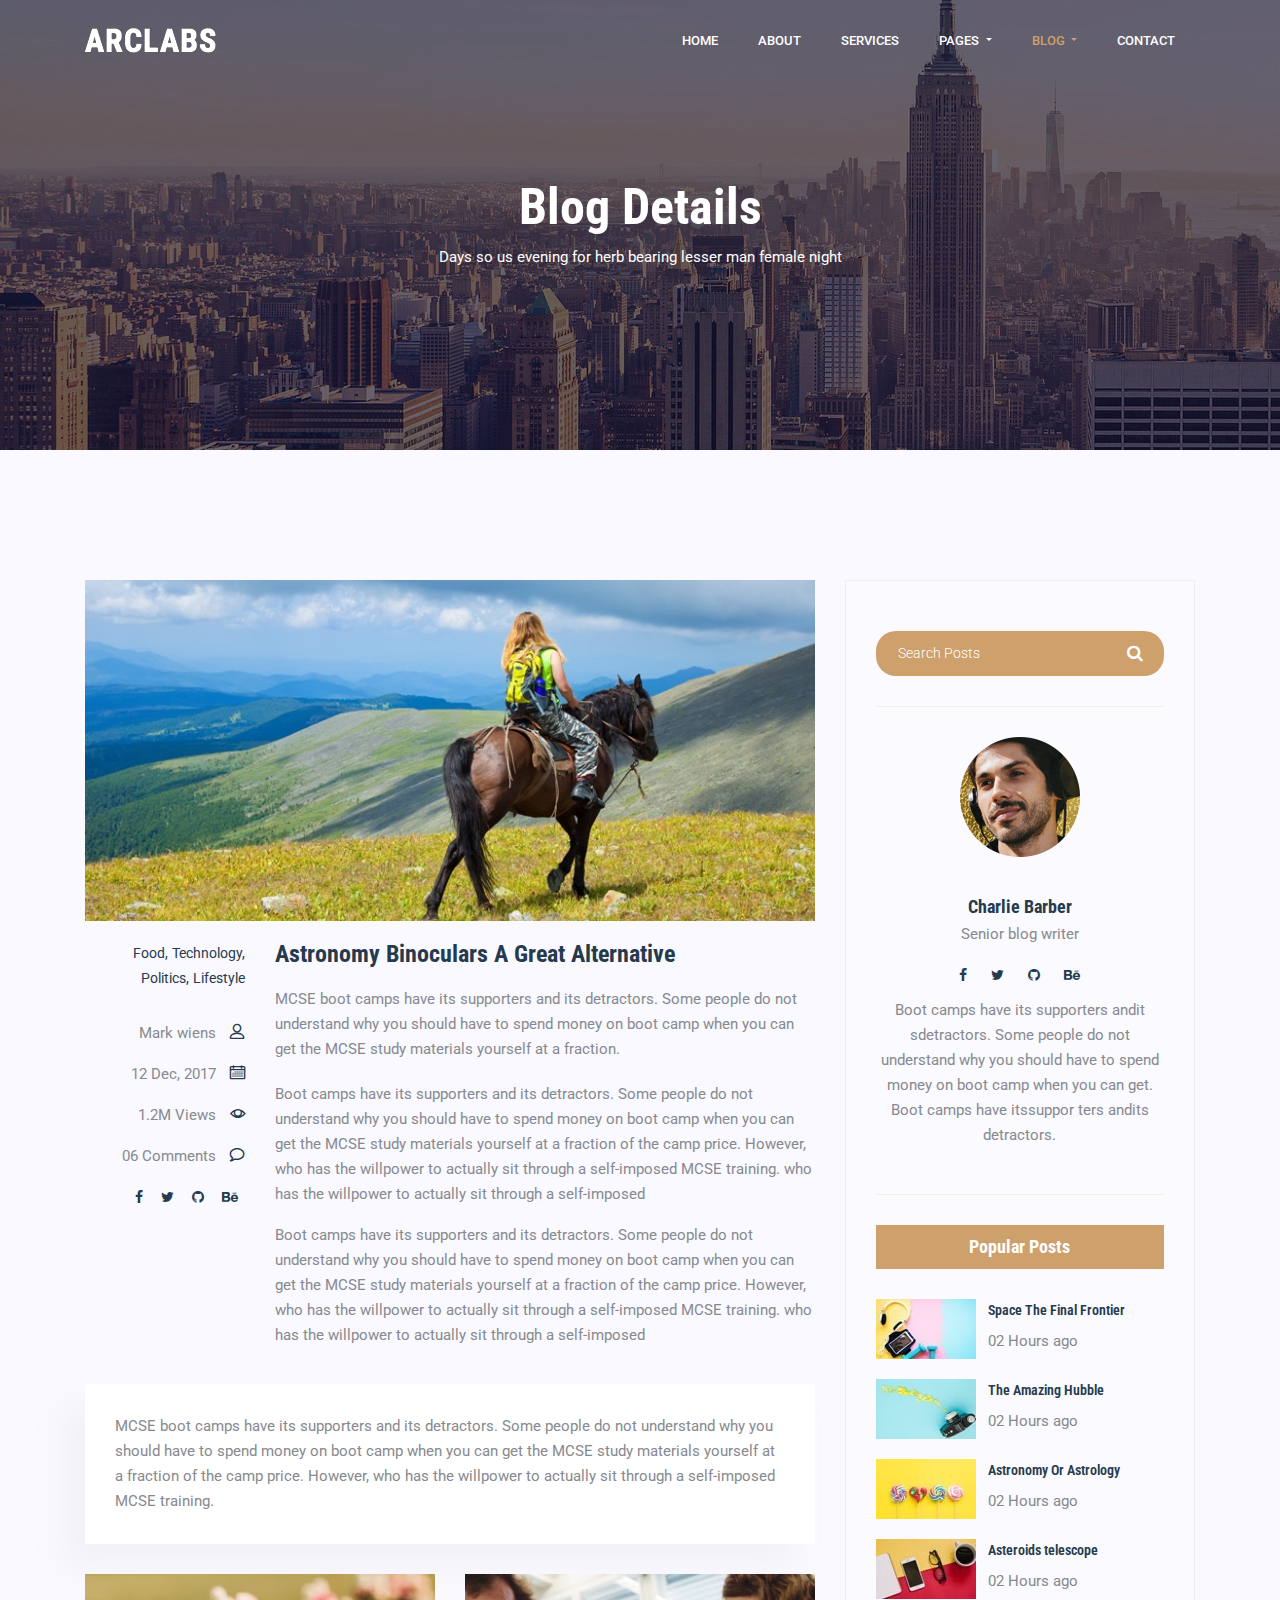
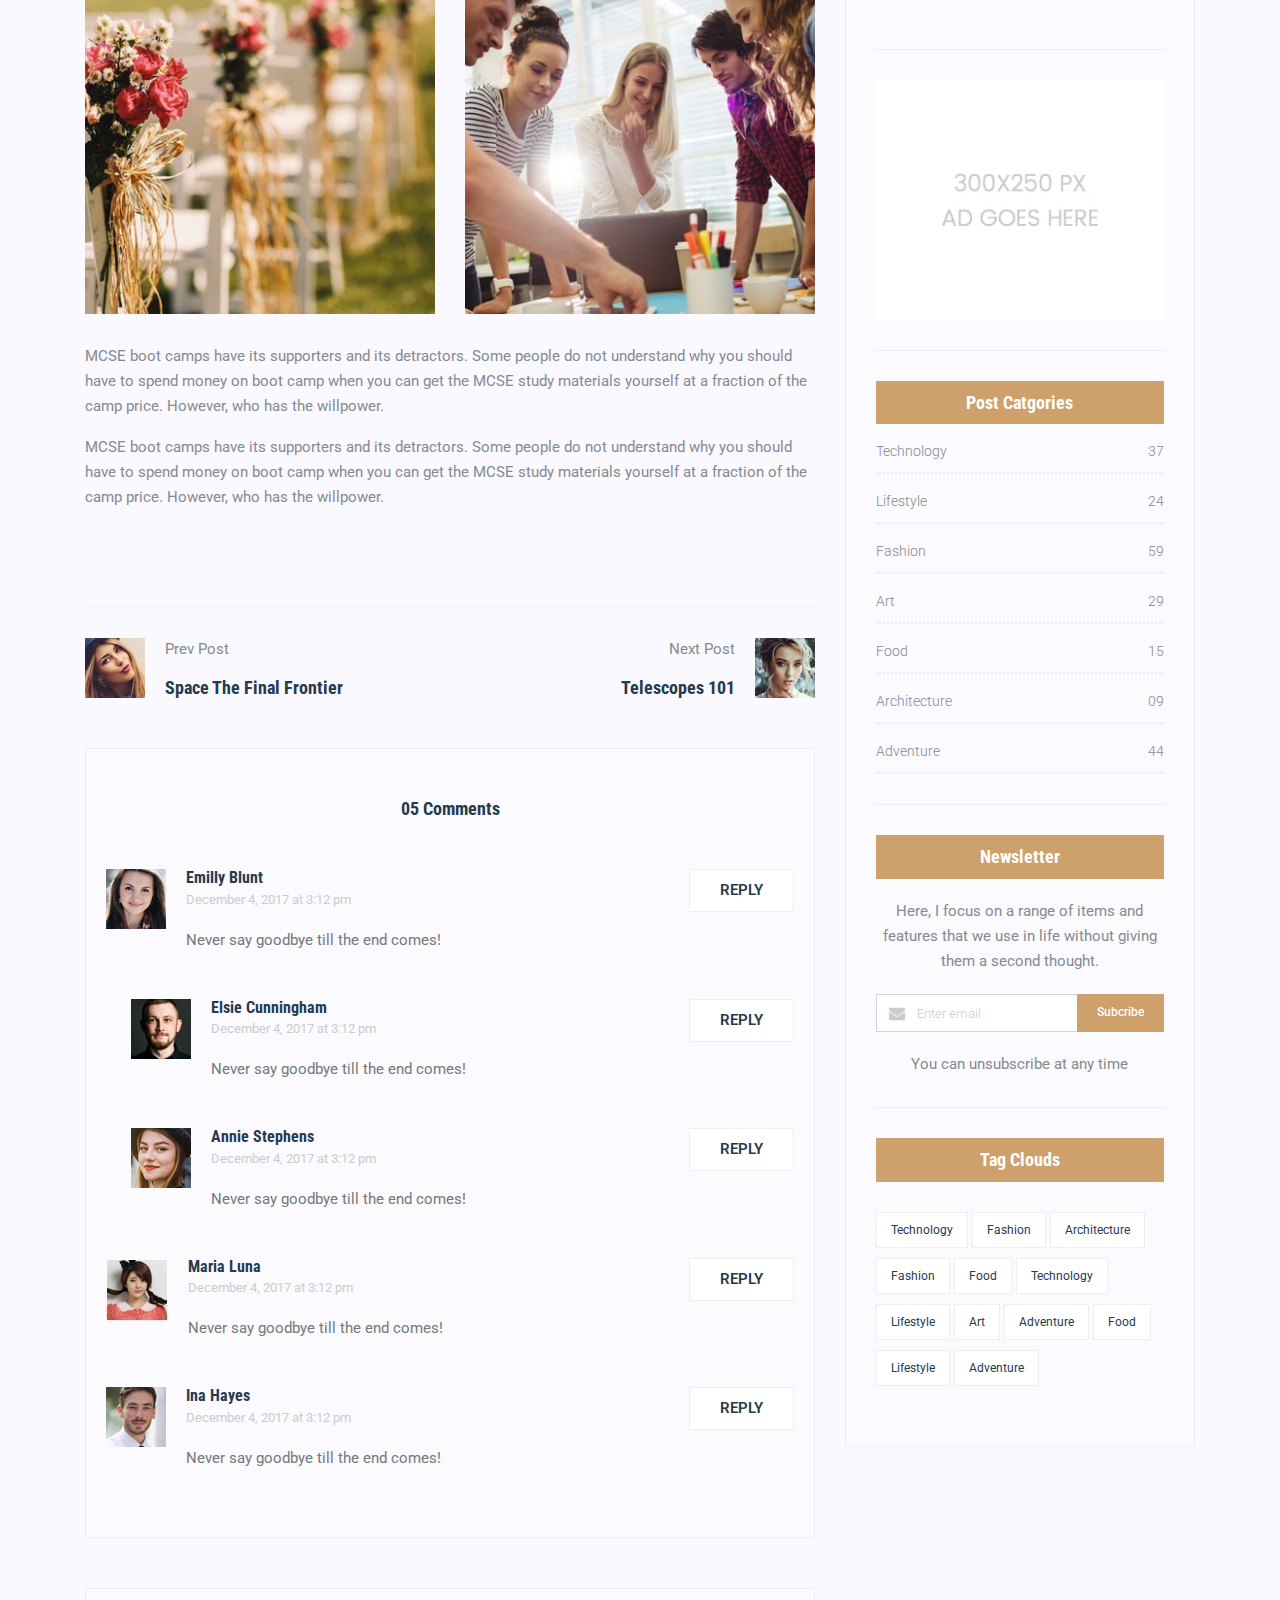
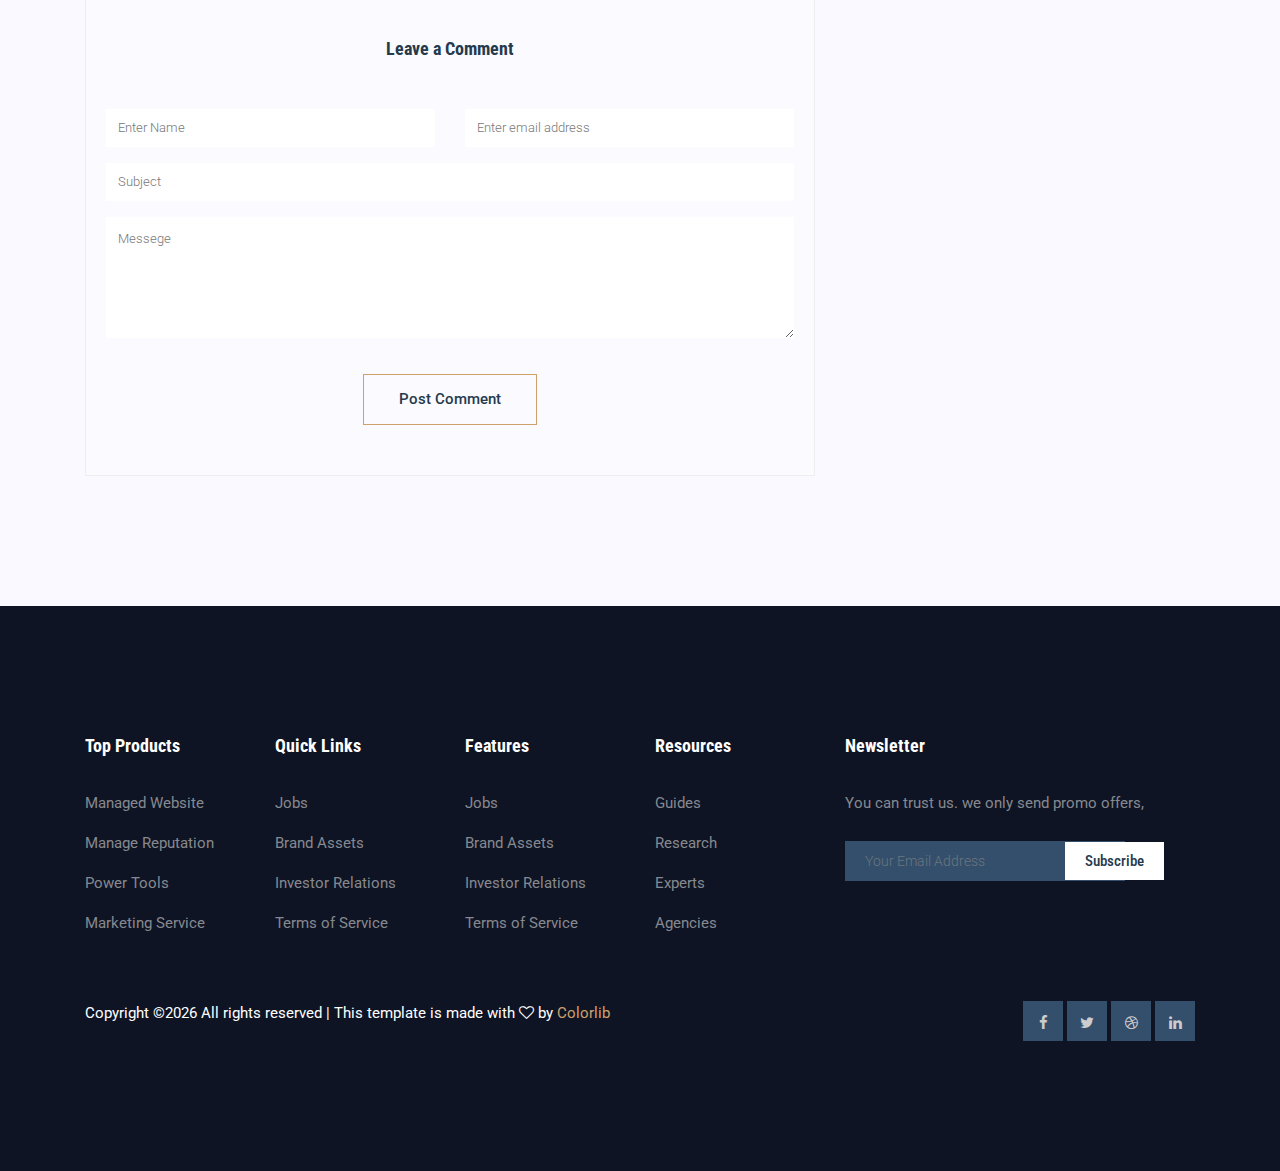
<file: Meu Site/blog-single.html>
<!DOCTYPE html>
<html lang="zxx" class="no-js">

<head>
	<!-- Mobile Specific Meta -->
	<meta name="viewport" content="width=device-width, initial-scale=1, shrink-to-fit=no">
	<!-- Favicon-->
	<link rel="shortcut icon" href="img/fav.png">
	<!-- Author Meta -->
	<meta name="author" content="colorlib">
	<!-- Meta Description -->
	<meta name="description" content="">
	<!-- Meta Keyword -->
	<meta name="keywords" content="">
	<!-- meta character set -->
	<meta charset="UTF-8">
	<!-- Site Title -->
	<title>Blog Details</title>

	<link href="https://fonts.googleapis.com/css?family=Roboto+Condensed:300,400,700|Roboto:400,500" rel="stylesheet">
	<!--
			CSS
			============================================= -->
	<link rel="stylesheet" href="css/linearicons.css">
	<link rel="stylesheet" href="css/font-awesome.min.css">
	<link rel="stylesheet" href="css/bootstrap.css">
	<link rel="stylesheet" href="css/owl.carousel.css">
	<link rel="stylesheet" href="css/magnific-popup.css">
	<link rel="stylesheet" href="css/nice-select.css">
	<link rel="stylesheet" href="css/main.css">
</head>

<body>

	<!-- Start Header Area -->
	<header class="default-header">
		<nav class="navbar navbar-expand-lg navbar-light">
			<div class="container">
				<a class="navbar-brand" href="index.html">
					<img src="img/logo.png" alt="">
				</a>
				<button class="navbar-toggler" type="button" data-toggle="collapse" data-target="#navbarSupportedContent"
				 aria-controls="navbarSupportedContent" aria-expanded="false" aria-label="Toggle navigation">
					<span class="fa fa-bars"></span>
				</button>

				<div class="collapse navbar-collapse justify-content-end align-items-center" id="navbarSupportedContent">
					<ul class="navbar-nav">
						<li><a href="index.html">Home</a></li>
						<li><a href="about.html">About</a></li>
						<li><a href="services.html">Services</a></li>
						<li class="dropdown">
							<a class="dropdown-toggle" href="#" id="navbardrop" data-toggle="dropdown">
								Pages
							</a>
							<div class="dropdown-menu">
								<a class="dropdown-item" href="projects.html">Projects</a>
								<a class="dropdown-item" href="elements.html">Elements</a>
							</div>
						</li>
						<li class="dropdown">
							<a class="dropdown-toggle active" href="#" id="navbardrop" data-toggle="dropdown">
								Blog
							</a>
							<div class="dropdown-menu">
								<a class="dropdown-item" href="blog-home.html">Blog</a>
								<a class="dropdown-item" href="blog-single.html">Blog Details</a>
							</div>
						</li>
						<li><a href="contact.html">Contact</a></li>
					</ul>
				</div>
			</div>
		</nav>
	</header>
	<!-- End Header Area -->

	<!-- Start Banner Area -->
	<section class="banner-area relative">
		<div class="overlay overlay-bg"></div>
		<div class="container">
			<div class="row justify-content-between align-items-center text-center banner-content">
				<div class="col-lg-12">
					<h1 class="text-white">Blog Details</h1>
					<p>Days so us evening for herb bearing lesser man female night</p>
				</div>
			</div>
		</div>
	</section>
	<!-- End Banner Area -->

	<!-- Start post-content Area -->
	<section class="post-content-area single-post-area section-gap">
		<div class="container">
			<div class="row">
				<div class="col-lg-8 posts-list">
					<div class="single-post row">
						<div class="col-lg-12">
							<div class="feature-img">
								<img class="img-fluid" src="img/blog/feature-img1.jpg" alt="">
							</div>
						</div>
						<div class="col-lg-3  col-md-3 meta-details">
							<ul class="tags">
								<li><a href="#">Food,</a></li>
								<li><a href="#">Technology,</a></li>
								<li><a href="#">Politics,</a></li>
								<li><a href="#">Lifestyle</a></li>
							</ul>
							<div class="user-details row">
								<p class="user-name col-lg-12 col-md-12 col-6"><a href="#">Mark wiens</a> <span class="lnr lnr-user"></span></p>
								<p class="date col-lg-12 col-md-12 col-6"><a href="#">12 Dec, 2017</a> <span class="lnr lnr-calendar-full"></span></p>
								<p class="view col-lg-12 col-md-12 col-6"><a href="#">1.2M Views</a> <span class="lnr lnr-eye"></span></p>
								<p class="comments col-lg-12 col-md-12 col-6"><a href="#">06 Comments</a> <span class="lnr lnr-bubble"></span></p>
								<ul class="social-links col-lg-12 col-md-12 col-6">
									<li><a href="#"><i class="fa fa-facebook"></i></a></li>
									<li><a href="#"><i class="fa fa-twitter"></i></a></li>
									<li><a href="#"><i class="fa fa-github"></i></a></li>
									<li><a href="#"><i class="fa fa-behance"></i></a></li>
								</ul>
							</div>
						</div>
						<div class="col-lg-9 col-md-9">
							<h3 class="mt-20 mb-20">Astronomy Binoculars A Great Alternative</h3>
							<p class="excert">
								MCSE boot camps have its supporters and its detractors. Some people do not understand why you should have to spend money
								on boot camp when you can get the MCSE study materials yourself at a fraction.
							</p>
							<p>
								Boot camps have its supporters and its detractors. Some people do not understand why you should have to spend money on boot
								camp when you can get the MCSE study materials yourself at a fraction of the camp price. However, who has the willpower
								to actually sit through a self-imposed MCSE training. who has the willpower to actually sit through a self-imposed
							</p>
							<p>
								Boot camps have its supporters and its detractors. Some people do not understand why you should have to spend money on boot
								camp when you can get the MCSE study materials yourself at a fraction of the camp price. However, who has the willpower
								to actually sit through a self-imposed MCSE training. who has the willpower to actually sit through a self-imposed
							</p>
						</div>
						<div class="col-lg-12">
							<div class="quotes">
								MCSE boot camps have its supporters and its detractors. Some people do not understand why you should have to spend money
								on boot camp when you can get the MCSE study materials yourself at a fraction of the camp price. However, who has
								the willpower to actually sit through a self-imposed MCSE training.
							</div>
							<div class="row mt-30 mb-30">
								<div class="col-6">
									<img class="img-fluid" src="img/blog/post-img1.jpg" alt="">
								</div>
								<div class="col-6">
									<img class="img-fluid" src="img/blog/post-img2.jpg" alt="">
								</div>
								<div class="col-lg-12 mt-30">
									<p>
										MCSE boot camps have its supporters and its detractors. Some people do not understand why you should have to spend money
										on boot camp when you can get the MCSE study materials yourself at a fraction of the camp price. However, who has
										the willpower.
									</p>
									<p>
										MCSE boot camps have its supporters and its detractors. Some people do not understand why you should have to spend money
										on boot camp when you can get the MCSE study materials yourself at a fraction of the camp price. However, who has
										the willpower.
									</p>
								</div>
							</div>
						</div>
					</div>
					<div class="navigation-area">
						<div class="row">
							<div class="col-lg-6 col-md-6 col-12 nav-left flex-row d-flex justify-content-start align-items-center">
								<div class="thumb">
									<a href="#"><img class="img-fluid" src="img/blog/prev.jpg" alt=""></a>
								</div>
								<div class="arrow">
									<a href="#"><span class="lnr text-white lnr-arrow-left"></span></a>
								</div>
								<div class="detials">
									<p>Prev Post</p>
									<a href="#"><h4>Space The Final Frontier</h4></a>
								</div>
							</div>
							<div class="col-lg-6 col-md-6 col-12 nav-right flex-row d-flex justify-content-end align-items-center">
								<div class="detials">
									<p>Next Post</p>
									<a href="#"><h4>Telescopes 101</h4></a>
								</div>
								<div class="arrow">
									<a href="#"><span class="lnr text-white lnr-arrow-right"></span></a>
								</div>
								<div class="thumb">
									<a href="#"><img class="img-fluid" src="img/blog/next.jpg" alt=""></a>
								</div>
							</div>
						</div>
					</div>
					<div class="comments-area">
						<h4>05 Comments</h4>
						<div class="comment-list">
							<div class="single-comment justify-content-between d-flex">
								<div class="user justify-content-between d-flex">
									<div class="thumb">
										<img src="img/blog/c1.jpg" alt="">
									</div>
									<div class="desc">
										<h5><a href="#">Emilly Blunt</a></h5>
										<p class="date">December 4, 2017 at 3:12 pm </p>
										<p class="comment">
											Never say goodbye till the end comes!
										</p>
									</div>
								</div>
								<div class="reply-btn">
									<a href="" class="btn-reply text-uppercase">reply</a>
								</div>
							</div>
						</div>
						<div class="comment-list left-padding">
							<div class="single-comment justify-content-between d-flex">
								<div class="user justify-content-between d-flex">
									<div class="thumb">
										<img src="img/blog/c2.jpg" alt="">
									</div>
									<div class="desc">
										<h5><a href="#">Elsie Cunningham</a></h5>
										<p class="date">December 4, 2017 at 3:12 pm </p>
										<p class="comment">
											Never say goodbye till the end comes!
										</p>
									</div>
								</div>
								<div class="reply-btn">
									<a href="" class="btn-reply text-uppercase">reply</a>
								</div>
							</div>
						</div>
						<div class="comment-list left-padding">
							<div class="single-comment justify-content-between d-flex">
								<div class="user justify-content-between d-flex">
									<div class="thumb">
										<img src="img/blog/c3.jpg" alt="">
									</div>
									<div class="desc">
										<h5><a href="#">Annie Stephens</a></h5>
										<p class="date">December 4, 2017 at 3:12 pm </p>
										<p class="comment">
											Never say goodbye till the end comes!
										</p>
									</div>
								</div>
								<div class="reply-btn">
									<a href="" class="btn-reply text-uppercase">reply</a>
								</div>
							</div>
						</div>
						<div class="comment-list">
							<div class="single-comment justify-content-between d-flex">
								<div class="user justify-content-between d-flex">
									<div class="thumb">
										<img src="img/blog/c4.jpg" alt="">
									</div>
									<div class="desc">
										<h5><a href="#">Maria Luna</a></h5>
										<p class="date">December 4, 2017 at 3:12 pm </p>
										<p class="comment">
											Never say goodbye till the end comes!
										</p>
									</div>
								</div>
								<div class="reply-btn">
									<a href="" class="btn-reply text-uppercase">reply</a>
								</div>
							</div>
						</div>
						<div class="comment-list">
							<div class="single-comment justify-content-between d-flex">
								<div class="user justify-content-between d-flex">
									<div class="thumb">
										<img src="img/blog/c5.jpg" alt="">
									</div>
									<div class="desc">
										<h5><a href="#">Ina Hayes</a></h5>
										<p class="date">December 4, 2017 at 3:12 pm </p>
										<p class="comment">
											Never say goodbye till the end comes!
										</p>
									</div>
								</div>
								<div class="reply-btn">
									<a href="" class="btn-reply text-uppercase">reply</a>
								</div>
							</div>
						</div>
					</div>
					<div class="comment-form">
						<h4>Leave a Comment</h4>
						<form>
							<div class="form-group form-inline">
								<div class="form-group col-lg-6 col-md-12 name">
									<input type="text" class="form-control" id="name" placeholder="Enter Name" onfocus="this.placeholder = ''" onblur="this.placeholder = 'Enter Name'">
								</div>
								<div class="form-group col-lg-6 col-md-12 email">
									<input type="email" class="form-control" id="email" placeholder="Enter email address" onfocus="this.placeholder = ''" onblur="this.placeholder = 'Enter email address'">
								</div>
							</div>
							<div class="form-group">
								<input type="text" class="form-control" id="subject" placeholder="Subject" onfocus="this.placeholder = ''" onblur="this.placeholder = 'Subject'">
							</div>
							<div class="form-group">
								<textarea class="form-control mb-10" rows="5" name="message" placeholder="Messege" onfocus="this.placeholder = ''" onblur="this.placeholder = 'Messege'"
								 required=""></textarea>
							</div>
							<a href="#" class="primary-btn">Post Comment</a>
						</form>
					</div>
				</div>
				<div class="col-lg-4 sidebar-widgets">
					<div class="widget-wrap">
						<div class="single-sidebar-widget search-widget">
							<form class="search-form" action="#">
								<input placeholder="Search Posts" name="search" type="text" onfocus="this.placeholder = ''" onblur="this.placeholder = 'Search Posts'">
								<button type="submit"><i class="fa fa-search"></i></button>
							</form>
						</div>
						<div class="single-sidebar-widget user-info-widget">
							<img src="img/blog/user-info.png" alt="">
							<a href="#"><h4>Charlie Barber</h4></a>
							<p>
								Senior blog writer
							</p>
							<ul class="social-links">
								<li><a href="#"><i class="fa fa-facebook"></i></a></li>
								<li><a href="#"><i class="fa fa-twitter"></i></a></li>
								<li><a href="#"><i class="fa fa-github"></i></a></li>
								<li><a href="#"><i class="fa fa-behance"></i></a></li>
							</ul>
							<p>
								Boot camps have its supporters andit sdetractors. Some people do not understand why you should have to spend money on boot
								camp when you can get. Boot camps have itssuppor ters andits detractors.
							</p>
						</div>
						<div class="single-sidebar-widget popular-post-widget">
							<h4 class="popular-title">Popular Posts</h4>
							<div class="popular-post-list">
								<div class="single-post-list d-flex flex-row align-items-center">
									<div class="thumb">
										<img class="img-fluid" src="img/blog/pp1.jpg" alt="">
									</div>
									<div class="details">
										<a href="blog-single.html"><h6>Space The Final Frontier</h6></a>
										<p>02 Hours ago</p>
									</div>
								</div>
								<div class="single-post-list d-flex flex-row align-items-center">
									<div class="thumb">
										<img class="img-fluid" src="img/blog/pp2.jpg" alt="">
									</div>
									<div class="details">
										<a href="blog-single.html"><h6>The Amazing Hubble</h6></a>
										<p>02 Hours ago</p>
									</div>
								</div>
								<div class="single-post-list d-flex flex-row align-items-center">
									<div class="thumb">
										<img class="img-fluid" src="img/blog/pp3.jpg" alt="">
									</div>
									<div class="details">
										<a href="blog-single.html"><h6>Astronomy Or Astrology</h6></a>
										<p>02 Hours ago</p>
									</div>
								</div>
								<div class="single-post-list d-flex flex-row align-items-center">
									<div class="thumb">
										<img class="img-fluid" src="img/blog/pp4.jpg" alt="">
									</div>
									<div class="details">
										<a href="blog-single.html"><h6>Asteroids telescope</h6></a>
										<p>02 Hours ago</p>
									</div>
								</div>
							</div>
						</div>
						<div class="single-sidebar-widget ads-widget">
							<a href="#"><img class="img-fluid" src="img/blog/ads-banner.jpg" alt=""></a>
						</div>
						<div class="single-sidebar-widget post-category-widget">
							<h4 class="category-title">Post Catgories</h4>
							<ul class="cat-list">
								<li>
									<a href="#" class="d-flex justify-content-between">
										<p>Technology</p>
										<p>37</p>
									</a>
								</li>
								<li>
									<a href="#" class="d-flex justify-content-between">
										<p>Lifestyle</p>
										<p>24</p>
									</a>
								</li>
								<li>
									<a href="#" class="d-flex justify-content-between">
										<p>Fashion</p>
										<p>59</p>
									</a>
								</li>
								<li>
									<a href="#" class="d-flex justify-content-between">
										<p>Art</p>
										<p>29</p>
									</a>
								</li>
								<li>
									<a href="#" class="d-flex justify-content-between">
										<p>Food</p>
										<p>15</p>
									</a>
								</li>
								<li>
									<a href="#" class="d-flex justify-content-between">
										<p>Architecture</p>
										<p>09</p>
									</a>
								</li>
								<li>
									<a href="#" class="d-flex justify-content-between">
										<p>Adventure</p>
										<p>44</p>
									</a>
								</li>
							</ul>
						</div>
						<div class="single-sidebar-widget newsletter-widget">
							<h4 class="newsletter-title">Newsletter</h4>
							<p>
								Here, I focus on a range of items and features that we use in life without giving them a second thought.
							</p>
							<div class="form-group d-flex flex-row">
								<div class="col-autos">
									<div class="input-group">
										<div class="input-group-prepend">
											<div class="input-group-text"><i class="fa fa-envelope" aria-hidden="true"></i>
											</div>
										</div>
										<input type="text" class="form-control" id="inlineFormInputGroup" placeholder="Enter email" onfocus="this.placeholder = ''"
										 onblur="this.placeholder = 'Enter email'">
									</div>
								</div>
								<a href="#" class="bbtns">Subcribe</a>
							</div>
							<p class="text-bottom">
								You can unsubscribe at any time
							</p>
						</div>
						<div class="single-sidebar-widget tag-cloud-widget">
							<h4 class="tagcloud-title">Tag Clouds</h4>
							<ul>
								<li><a href="#">Technology</a></li>
								<li><a href="#">Fashion</a></li>
								<li><a href="#">Architecture</a></li>
								<li><a href="#">Fashion</a></li>
								<li><a href="#">Food</a></li>
								<li><a href="#">Technology</a></li>
								<li><a href="#">Lifestyle</a></li>
								<li><a href="#">Art</a></li>
								<li><a href="#">Adventure</a></li>
								<li><a href="#">Food</a></li>
								<li><a href="#">Lifestyle</a></li>
								<li><a href="#">Adventure</a></li>
							</ul>
						</div>
					</div>
				</div>
			</div>
		</div>
	</section>
	<!-- End post-content Area -->

	<!-- start footer Area -->
	<footer class="footer-area section-gap">
			<div class="container">
				<div class="row">
					<div class="col-lg-2 col-md-6 single-footer-widget">
						<h4>Top Products</h4>
						<ul>
							<li><a href="#">Managed Website</a></li>
							<li><a href="#">Manage Reputation</a></li>
							<li><a href="#">Power Tools</a></li>
							<li><a href="#">Marketing Service</a></li>
						</ul>
					</div>
					<div class="col-lg-2 col-md-6 single-footer-widget">
						<h4>Quick Links</h4>
						<ul>
							<li><a href="#">Jobs</a></li>
							<li><a href="#">Brand Assets</a></li>
							<li><a href="#">Investor Relations</a></li>
							<li><a href="#">Terms of Service</a></li>
						</ul>
					</div>
					<div class="col-lg-2 col-md-6 single-footer-widget">
						<h4>Features</h4>
						<ul>
							<li><a href="#">Jobs</a></li>
							<li><a href="#">Brand Assets</a></li>
							<li><a href="#">Investor Relations</a></li>
							<li><a href="#">Terms of Service</a></li>
						</ul>
					</div>
					<div class="col-lg-2 col-md-6 single-footer-widget">
						<h4>Resources</h4>
						<ul>
							<li><a href="#">Guides</a></li>
							<li><a href="#">Research</a></li>
							<li><a href="#">Experts</a></li>
							<li><a href="#">Agencies</a></li>
						</ul>
					</div>
					<div class="col-lg-4 col-md-6 single-footer-widget">
						<h4>Newsletter</h4>
						<p>You can trust us. we only send promo offers,</p>
						<div class="form-wrap" id="mc_embed_signup">
							<form target="_blank" action="https://spondonit.us12.list-manage.com/subscribe/post?u=1462626880ade1ac87bd9c93a&amp;id=92a4423d01"
							 method="get" class="form-inline">
								<input class="form-control" name="EMAIL" placeholder="Your Email Address" onfocus="this.placeholder = ''" onblur="this.placeholder = 'Your Email Address'"
								 required="" type="email" />
								<button class="click-btn btn btn-default">
									<span>subscribe</span>
								</button>
								<div style="position: absolute; left: -5000px;">
									<input name="b_36c4fd991d266f23781ded980_aefe40901a" tabindex="-1" value="" type="text" />
								</div>
	
								<div class="info"></div>
							</form>
						</div>
					</div>
				</div>
				<div class="row footer-bottom d-flex justify-content-between">
					<p class="col-lg-8 col-sm-12 footer-text m-0 text-white">
						<!-- Link back to Colorlib can't be removed. Template is licensed under CC BY 3.0. -->
Copyright &copy;<script>document.write(new Date().getFullYear());</script> All rights reserved | This template is made with <i class="fa fa-heart-o" aria-hidden="true"></i> by <a href="https://colorlib.com" target="_blank">Colorlib</a>
<!-- Link back to Colorlib can't be removed. Template is licensed under CC BY 3.0. -->
					</p>
					<div class="col-lg-4 col-sm-12 footer-social">
						<a href="#"><i class="fa fa-facebook-f"></i></a>
						<a href="#"><i class="fa fa-twitter"></i></a>
						<a href="#"><i class="fa fa-dribbble"></i></a>
						<a href="#"><i class="fa fa-linkedin"></i></a>
					</div>
				</div>
			</div>
		</footer>
		<!-- End footer Area -->
	
		<script src="js/vendor/jquery-2.2.4.min.js"></script>
		<script src="https://cdnjs.cloudflare.com/ajax/libs/popper.js/1.11.0/umd/popper.min.js" integrity="sha384-b/U6ypiBEHpOf/4+1nzFpr53nxSS+GLCkfwBdFNTxtclqqenISfwAzpKaMNFNmj4"
		 crossorigin="anonymous"></script>
		<script src="js/vendor/bootstrap.min.js"></script>
		<script src="js/jquery.ajaxchimp.min.js"></script>
		<script src="js/parallax.min.js"></script>
		<script src="js/owl.carousel.min.js"></script>
		<script src="js/isotope.pkgd.min.js"></script>
		<script src="js/jquery.nice-select.min.js"></script>
		<script src="js/jquery.magnific-popup.min.js"></script>
		<script src="js/jquery.sticky.js"></script>
		<script src="js/main.js"></script>
	</body>
	
	</html>
</file>
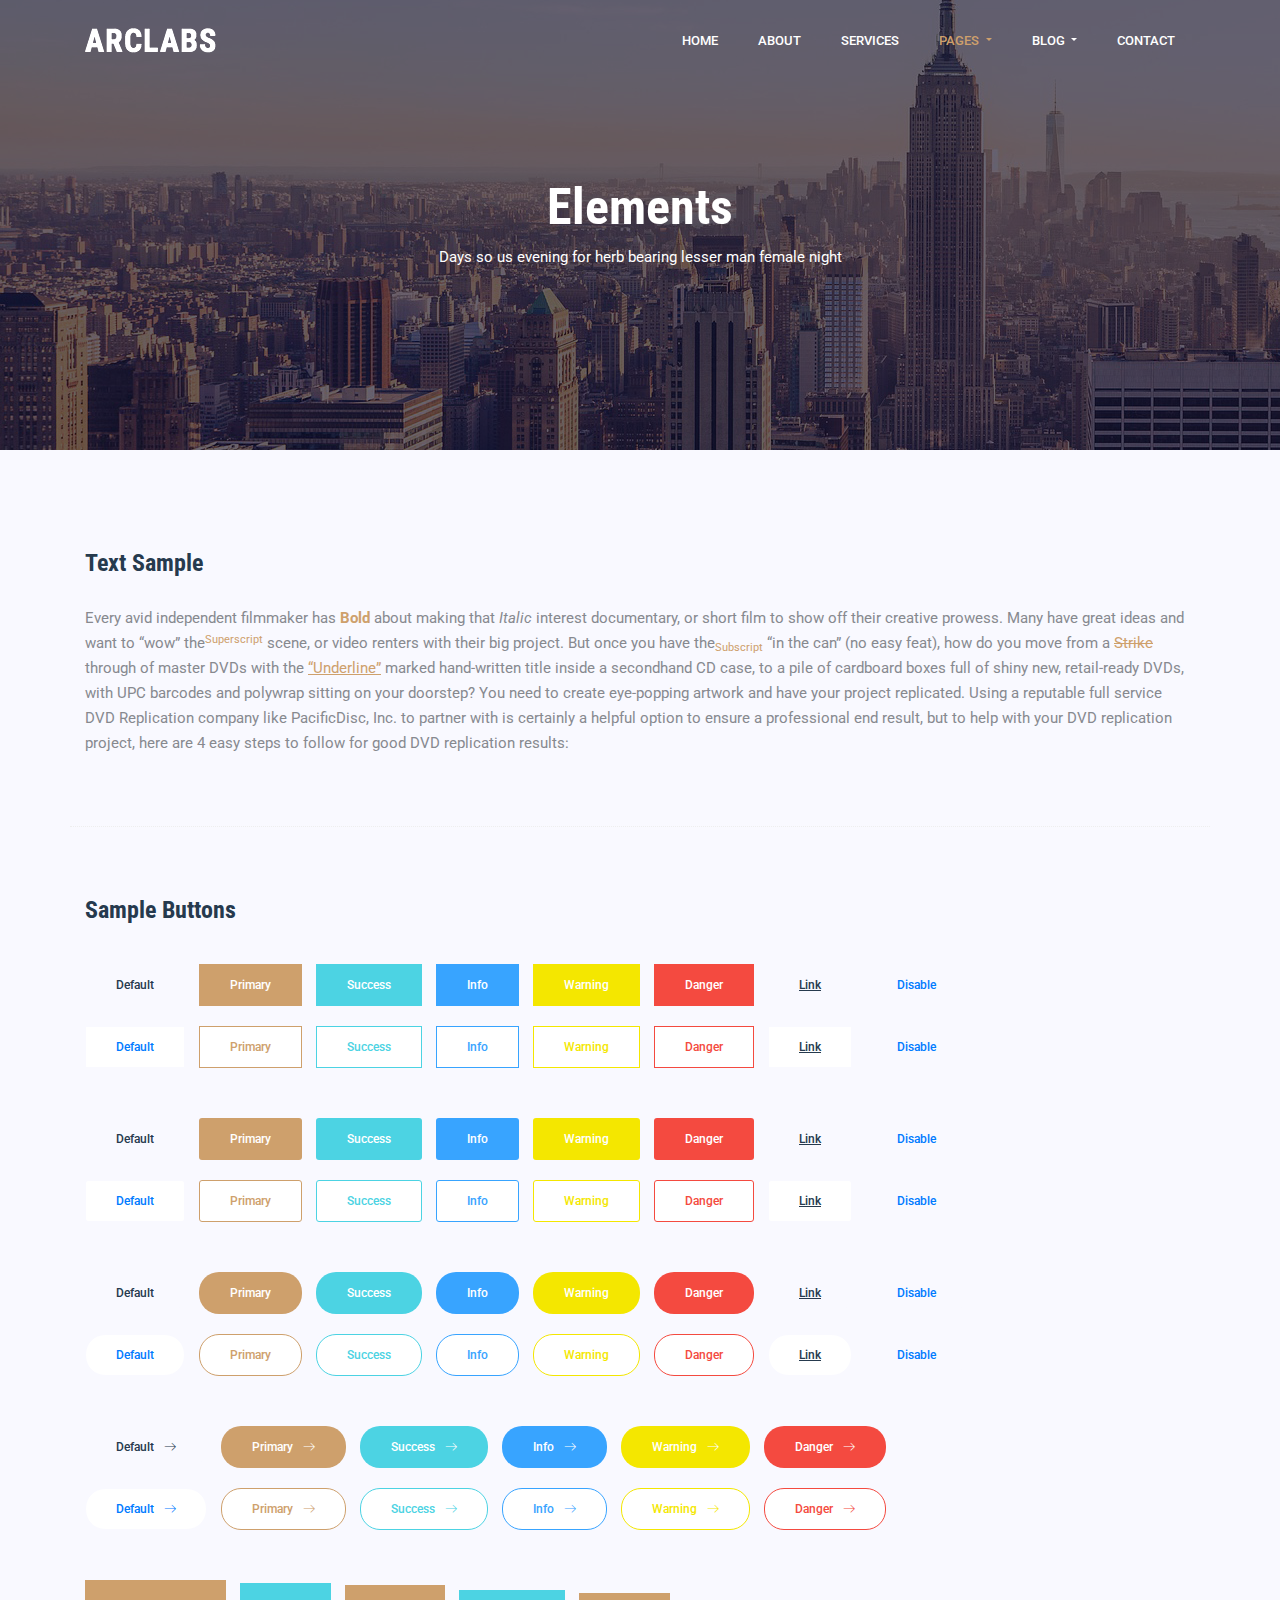
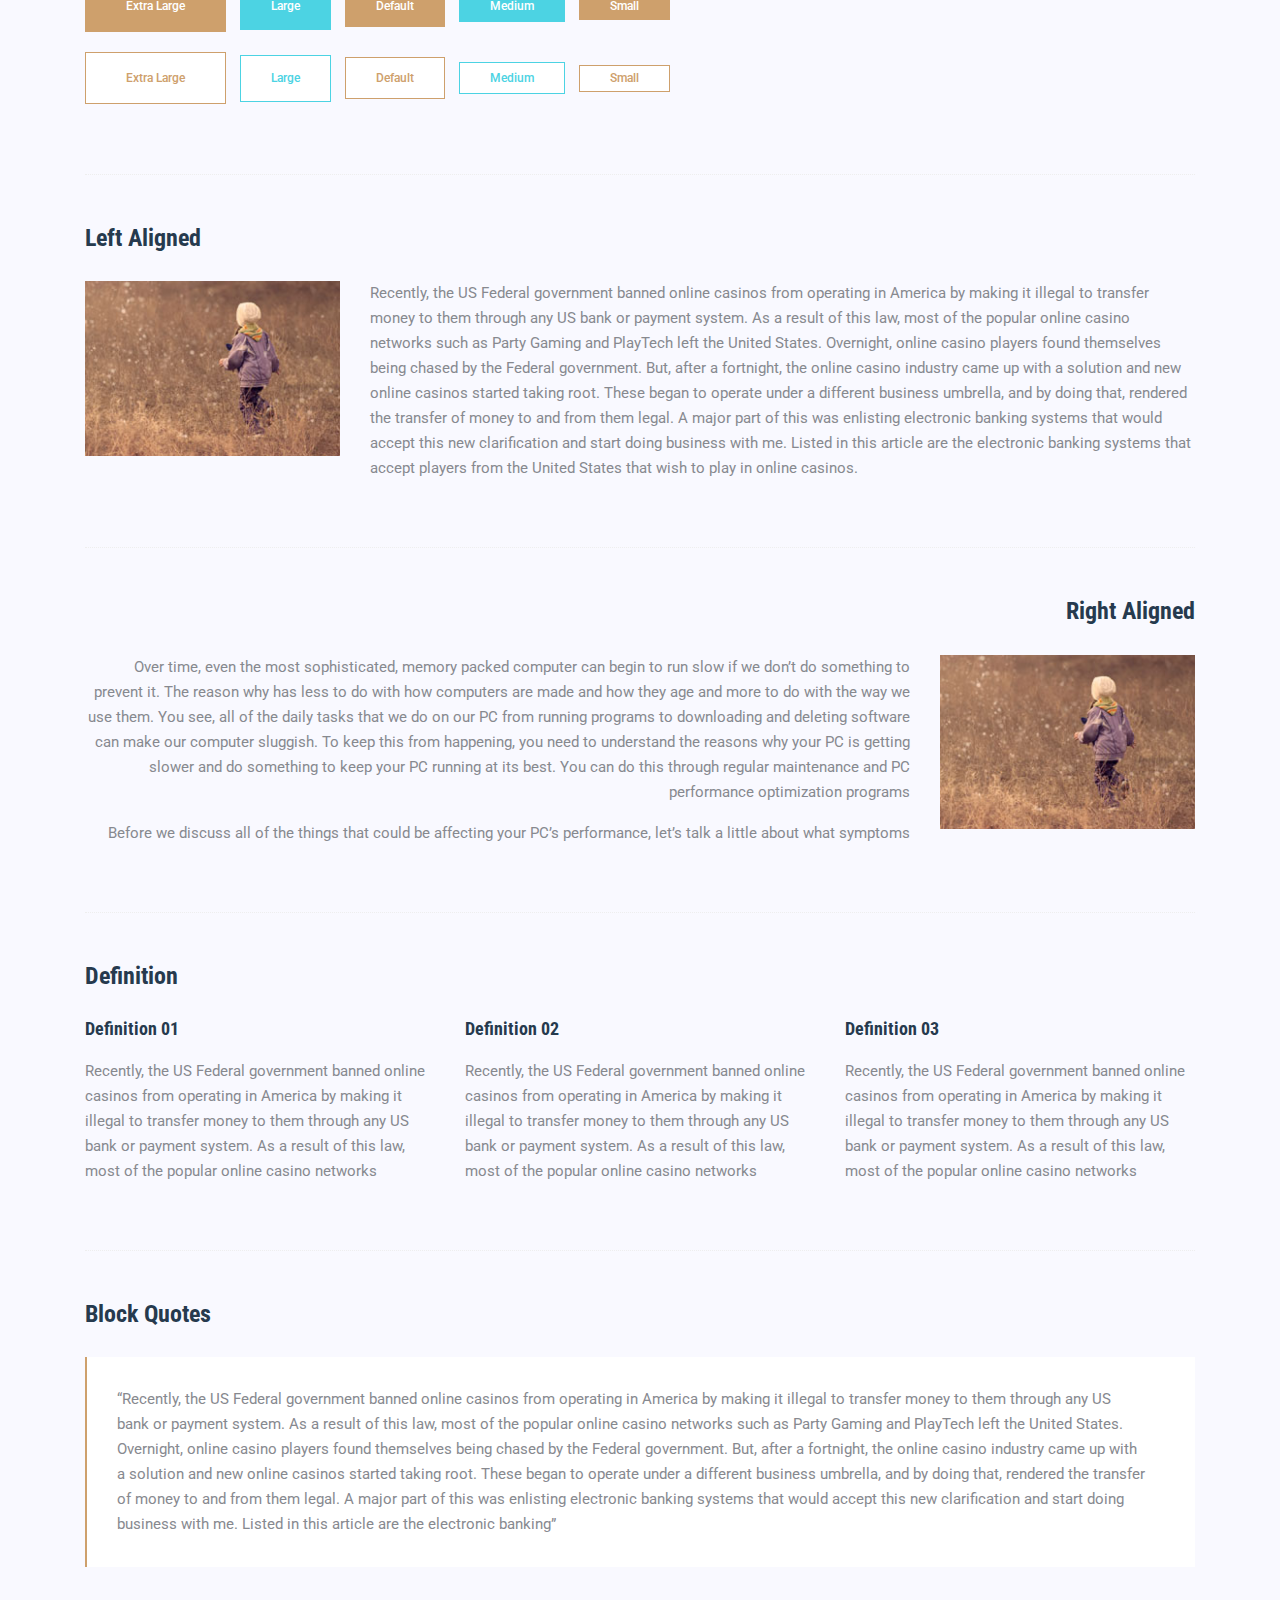
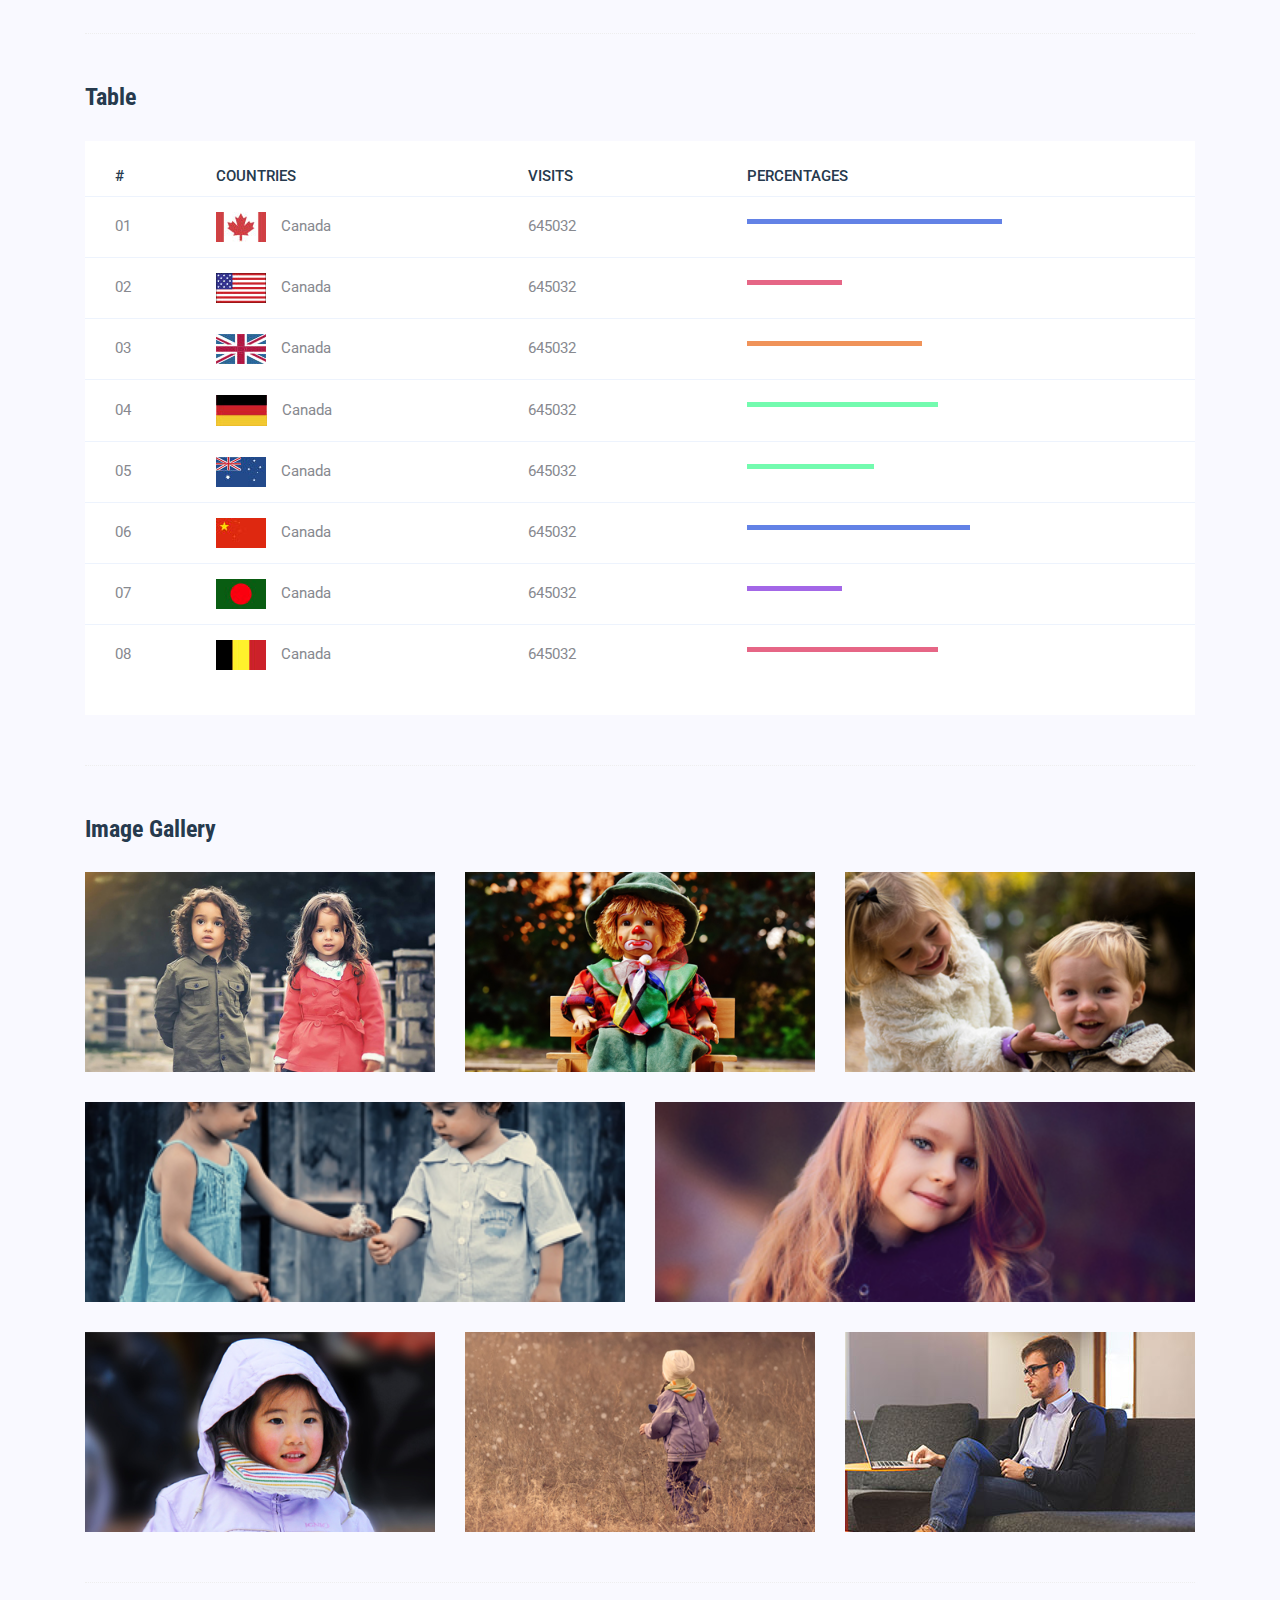
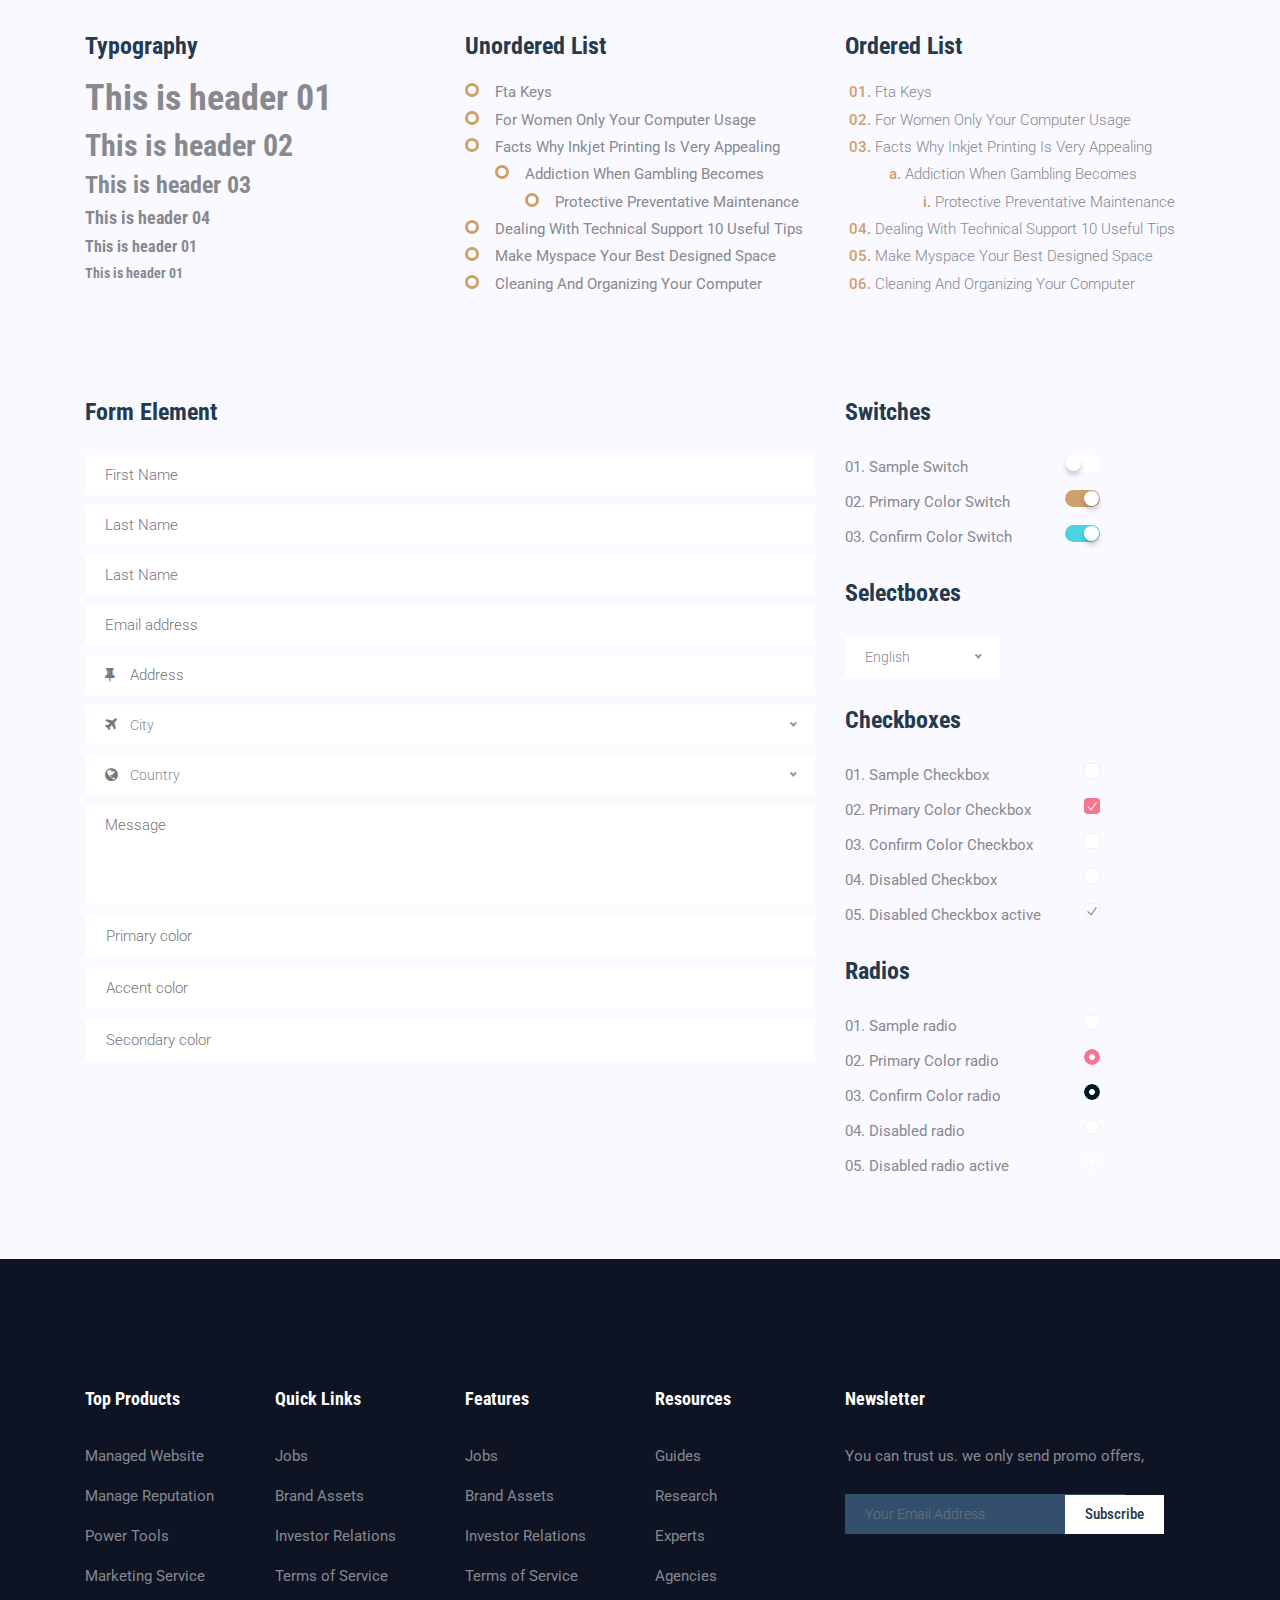
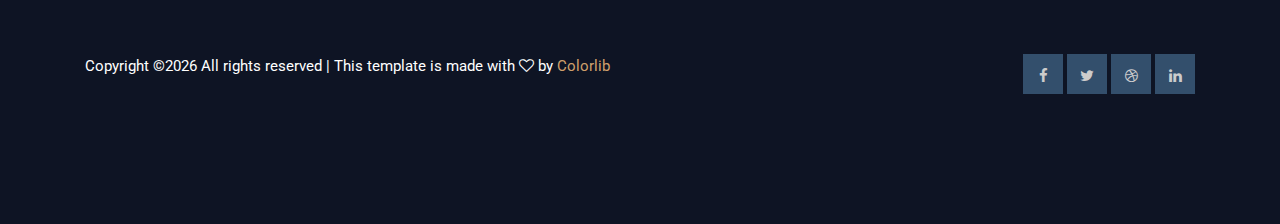
<file: Meu Site/elements.html>
<!DOCTYPE html>
<html lang="zxx" class="no-js">

<head>
	<!-- Mobile Specific Meta -->
	<meta name="viewport" content="width=device-width, initial-scale=1, shrink-to-fit=no">
	<!-- Favicon-->
	<link rel="shortcut icon" href="img/fav.png">
	<!-- Author Meta -->
	<meta name="author" content="colorlib">
	<!-- Meta Description -->
	<meta name="description" content="">
	<!-- Meta Keyword -->
	<meta name="keywords" content="">
	<!-- meta character set -->
	<meta charset="UTF-8">
	<!-- Site Title -->
	<title>Elements</title>

	<link href="https://fonts.googleapis.com/css?family=Roboto+Condensed:300,400,700|Roboto:400,500" rel="stylesheet">
	<!--
			CSS
			============================================= -->
	<link rel="stylesheet" href="css/linearicons.css">
	<link rel="stylesheet" href="css/font-awesome.min.css">
	<link rel="stylesheet" href="css/bootstrap.css">
	<link rel="stylesheet" href="css/owl.carousel.css">
	<link rel="stylesheet" href="css/magnific-popup.css">
	<link rel="stylesheet" href="css/nice-select.css">
	<link rel="stylesheet" href="css/main.css">
</head>

<body>

	<!-- Start Header Area -->
	<header class="default-header">
		<nav class="navbar navbar-expand-lg navbar-light">
			<div class="container">
				<a class="navbar-brand" href="index.html">
					<img src="img/logo.png" alt="">
				</a>
				<button class="navbar-toggler" type="button" data-toggle="collapse" data-target="#navbarSupportedContent"
				 aria-controls="navbarSupportedContent" aria-expanded="false" aria-label="Toggle navigation">
					<span class="fa fa-bars"></span>
				</button>

				<div class="collapse navbar-collapse justify-content-end align-items-center" id="navbarSupportedContent">
					<ul class="navbar-nav">
						<li><a href="index.html">Home</a></li>
						<li><a href="about.html">About</a></li>
						<li><a href="services.html">Services</a></li>
						<li class="dropdown">
							<a class="dropdown-toggle active" href="#" id="navbardrop" data-toggle="dropdown">
								Pages
							</a>
							<div class="dropdown-menu">
								<a class="dropdown-item" href="projects.html">Projects</a>
								<a class="dropdown-item" href="elements.html">Elements</a>
							</div>
						</li>
						<li class="dropdown">
							<a class="dropdown-toggle" href="#" id="navbardrop" data-toggle="dropdown">
								Blog
							</a>
							<div class="dropdown-menu">
								<a class="dropdown-item" href="blog-home.html">Blog</a>
								<a class="dropdown-item" href="blog-single.html">Blog Details</a>
							</div>
						</li>
						<li><a href="contact.html">Contact</a></li>
					</ul>
				</div>
			</div>
		</nav>
	</header>
	<!-- End Header Area -->

	<!-- Start top-section Area -->
	<section class="banner-area relative">
		<div class="overlay overlay-bg"></div>
		<div class="container">
			<div class="row justify-content-between align-items-center text-center banner-content">
				<div class="col-lg-12">
					<h1 class="text-white">Elements</h1>
					<p>Days so us evening for herb bearing lesser man female night</p>
				</div>
			</div>
		</div>
	</section>
	<!-- End top-section Area -->

	<!-- Start Sample Area -->
	<section class="sample-text-area">
		<div class="container">
			<h3 class="text-heading">Text Sample</h3>
			<p class="sample-text">
				Every avid independent filmmaker has <b>Bold</b> about making that <i>Italic</i> interest documentary, or short film
				to show off their creative prowess. Many have great ideas and want to “wow” the<sup>Superscript</sup> scene, or video
				renters with their big project. But once you have the<sub>Subscript</sub> “in the can” (no easy feat), how do you move
				from a <del>Strike</del> through of master DVDs with the <u>“Underline”</u> marked hand-written title inside a secondhand
				CD case, to a pile of cardboard boxes full of shiny new, retail-ready DVDs, with UPC barcodes and polywrap sitting on
				your doorstep? You need to create eye-popping artwork and have your project replicated. Using a reputable full service
				DVD Replication company like PacificDisc, Inc. to partner with is certainly a helpful option to ensure a professional
				end result, but to help with your DVD replication project, here are 4 easy steps to follow for good DVD replication results:

			</p>
		</div>
	</section>
	<!-- End Sample Area -->
	<!-- Start Button -->
	<section class="button-area">
		<div class="container border-top-generic">
			<h3 class="text-heading">Sample Buttons</h3>
			<div class="button-group-area">
				<a href="#" class="genric-btn default">Default</a>
				<a href="#" class="genric-btn primary">Primary</a>
				<a href="#" class="genric-btn success">Success</a>
				<a href="#" class="genric-btn info">Info</a>
				<a href="#" class="genric-btn warning">Warning</a>
				<a href="#" class="genric-btn danger">Danger</a>
				<a href="#" class="genric-btn link">Link</a>
				<a href="#" class="genric-btn disable">Disable</a>
			</div>
			<div class="button-group-area mt-10">
				<a href="#" class="genric-btn default-border">Default</a>
				<a href="#" class="genric-btn primary-border">Primary</a>
				<a href="#" class="genric-btn success-border">Success</a>
				<a href="#" class="genric-btn info-border">Info</a>
				<a href="#" class="genric-btn warning-border">Warning</a>
				<a href="#" class="genric-btn danger-border">Danger</a>
				<a href="#" class="genric-btn link-border">Link</a>
				<a href="#" class="genric-btn disable">Disable</a>
			</div>
			<div class="button-group-area mt-40">
				<a href="#" class="genric-btn default radius">Default</a>
				<a href="#" class="genric-btn primary radius">Primary</a>
				<a href="#" class="genric-btn success radius">Success</a>
				<a href="#" class="genric-btn info radius">Info</a>
				<a href="#" class="genric-btn warning radius">Warning</a>
				<a href="#" class="genric-btn danger radius">Danger</a>
				<a href="#" class="genric-btn link radius">Link</a>
				<a href="#" class="genric-btn disable radius">Disable</a>
			</div>
			<div class="button-group-area mt-10">
				<a href="#" class="genric-btn default-border radius">Default</a>
				<a href="#" class="genric-btn primary-border radius">Primary</a>
				<a href="#" class="genric-btn success-border radius">Success</a>
				<a href="#" class="genric-btn info-border radius">Info</a>
				<a href="#" class="genric-btn warning-border radius">Warning</a>
				<a href="#" class="genric-btn danger-border radius">Danger</a>
				<a href="#" class="genric-btn link-border radius">Link</a>
				<a href="#" class="genric-btn disable radius">Disable</a>
			</div>
			<div class="button-group-area mt-40">
				<a href="#" class="genric-btn default circle">Default</a>
				<a href="#" class="genric-btn primary circle">Primary</a>
				<a href="#" class="genric-btn success circle">Success</a>
				<a href="#" class="genric-btn info circle">Info</a>
				<a href="#" class="genric-btn warning circle">Warning</a>
				<a href="#" class="genric-btn danger circle">Danger</a>
				<a href="#" class="genric-btn link circle">Link</a>
				<a href="#" class="genric-btn disable circle">Disable</a>
			</div>
			<div class="button-group-area mt-10">
				<a href="#" class="genric-btn default-border circle">Default</a>
				<a href="#" class="genric-btn primary-border circle">Primary</a>
				<a href="#" class="genric-btn success-border circle">Success</a>
				<a href="#" class="genric-btn info-border circle">Info</a>
				<a href="#" class="genric-btn warning-border circle">Warning</a>
				<a href="#" class="genric-btn danger-border circle">Danger</a>
				<a href="#" class="genric-btn link-border circle">Link</a>
				<a href="#" class="genric-btn disable circle">Disable</a>
			</div>
			<div class="button-group-area mt-40">
				<a href="#" class="genric-btn default circle arrow">Default<span class="lnr lnr-arrow-right"></span></a>
				<a href="#" class="genric-btn primary circle arrow">Primary<span class="lnr lnr-arrow-right"></span></a>
				<a href="#" class="genric-btn success circle arrow">Success<span class="lnr lnr-arrow-right"></span></a>
				<a href="#" class="genric-btn info circle arrow">Info<span class="lnr lnr-arrow-right"></span></a>
				<a href="#" class="genric-btn warning circle arrow">Warning<span class="lnr lnr-arrow-right"></span></a>
				<a href="#" class="genric-btn danger circle arrow">Danger<span class="lnr lnr-arrow-right"></span></a>
			</div>
			<div class="button-group-area mt-10">
				<a href="#" class="genric-btn default-border circle arrow">Default<span class="lnr lnr-arrow-right"></span></a>
				<a href="#" class="genric-btn primary-border circle arrow">Primary<span class="lnr lnr-arrow-right"></span></a>
				<a href="#" class="genric-btn success-border circle arrow">Success<span class="lnr lnr-arrow-right"></span></a>
				<a href="#" class="genric-btn info-border circle arrow">Info<span class="lnr lnr-arrow-right"></span></a>
				<a href="#" class="genric-btn warning-border circle arrow">Warning<span class="lnr lnr-arrow-right"></span></a>
				<a href="#" class="genric-btn danger-border circle arrow">Danger<span class="lnr lnr-arrow-right"></span></a>
			</div>
			<div class="button-group-area mt-40">
				<a href="#" class="genric-btn primary e-large">Extra Large</a>
				<a href="#" class="genric-btn success large">Large</a>
				<a href="#" class="genric-btn primary">Default</a>
				<a href="#" class="genric-btn success medium">Medium</a>
				<a href="#" class="genric-btn primary small">Small</a>
			</div>
			<div class="button-group-area mt-10">
				<a href="#" class="genric-btn primary-border e-large">Extra Large</a>
				<a href="#" class="genric-btn success-border large">Large</a>
				<a href="#" class="genric-btn primary-border">Default</a>
				<a href="#" class="genric-btn success-border medium">Medium</a>
				<a href="#" class="genric-btn primary-border small">Small</a>
			</div>
		</div>
	</section>
	<!-- End Button -->
	<!-- Start Align Area -->
	<section class="whole-wrap">
		<div class="container">
			<div class="section-top-border">
				<h3 class="mb-30">Left Aligned</h3>
				<div class="row">
					<div class="col-md-3">
						<img src="img/elements/d.jpg" alt="" class="img-fluid">
					</div>
					<div class="col-md-9 mt-sm-20 left-align-p">
						<p>Recently, the US Federal government banned online casinos from operating in America by making it illegal to transfer
							money to them through any US bank or payment system. As a result of this law, most of the popular online casino networks
							such as Party Gaming and PlayTech left the United States. Overnight, online casino players found themselves being
							chased by the Federal government. But, after a fortnight, the online casino industry came up with a solution and new
							online casinos started taking root. These began to operate under a different business umbrella, and by doing that,
							rendered the transfer of money to and from them legal. A major part of this was enlisting electronic banking systems
							that would accept this new clarification and start doing business with me. Listed in this article are the electronic
							banking systems that accept players from the United States that wish to play in online casinos.</p>
					</div>
				</div>
			</div>
			<div class="section-top-border text-right">
				<h3 class="mb-30">Right Aligned</h3>
				<div class="row">
					<div class="col-md-9">
						<p class="text-right">Over time, even the most sophisticated, memory packed computer can begin to run slow if we don’t
							do something to prevent it. The reason why has less to do with how computers are made and how they age and more to
							do with the way we use them. You see, all of the daily tasks that we do on our PC from running programs to downloading
							and deleting software can make our computer sluggish. To keep this from happening, you need to understand the reasons
							why your PC is getting slower and do something to keep your PC running at its best. You can do this through regular
							maintenance and PC performance optimization programs</p>
						<p class="text-right">Before we discuss all of the things that could be affecting your PC’s performance, let’s talk
							a little about what symptoms</p>
					</div>
					<div class="col-md-3">
						<img src="img/elements/d.jpg" alt="" class="img-fluid">
					</div>
				</div>
			</div>
			<div class="section-top-border">
				<h3 class="mb-30">Definition</h3>
				<div class="row">
					<div class="col-md-4">
						<div class="single-defination">
							<h4 class="mb-20">Definition 01</h4>
							<p>Recently, the US Federal government banned online casinos from operating in America by making it illegal to transfer
								money to them through any US bank or payment system. As a result of this law, most of the popular online casino networks</p>
						</div>
					</div>
					<div class="col-md-4">
						<div class="single-defination">
							<h4 class="mb-20">Definition 02</h4>
							<p>Recently, the US Federal government banned online casinos from operating in America by making it illegal to transfer
								money to them through any US bank or payment system. As a result of this law, most of the popular online casino networks</p>
						</div>
					</div>
					<div class="col-md-4">
						<div class="single-defination">
							<h4 class="mb-20">Definition 03</h4>
							<p>Recently, the US Federal government banned online casinos from operating in America by making it illegal to transfer
								money to them through any US bank or payment system. As a result of this law, most of the popular online casino networks</p>
						</div>
					</div>
				</div>
			</div>
			<div class="section-top-border">
				<h3 class="mb-30">Block Quotes</h3>
				<div class="row">
					<div class="col-lg-12">
						<blockquote class="generic-blockquote">
							“Recently, the US Federal government banned online casinos from operating in America by making it illegal to transfer money
							to them through any US bank or payment system. As a result of this law, most of the popular online casino networks
							such as Party Gaming and PlayTech left the United States. Overnight, online casino players found themselves being
							chased by the Federal government. But, after a fortnight, the online casino industry came up with a solution and new
							online casinos started taking root. These began to operate under a different business umbrella, and by doing that,
							rendered the transfer of money to and from them legal. A major part of this was enlisting electronic banking systems
							that would accept this new clarification and start doing business with me. Listed in this article are the electronic
							banking”
						</blockquote>
					</div>
				</div>
			</div>
			<div class="section-top-border">
				<h3 class="mb-30">Table</h3>
				<div class="progress-table-wrap">
					<div class="progress-table">
						<div class="table-head">
							<div class="serial">#</div>
							<div class="country">Countries</div>
							<div class="visit">Visits</div>
							<div class="percentage">Percentages</div>
						</div>
						<div class="table-row">
							<div class="serial">01</div>
							<div class="country"> <img src="img/elements/f1.jpg" alt="flag">Canada</div>
							<div class="visit">645032</div>
							<div class="percentage">
								<div class="progress">
									<div class="progress-bar color-1" role="progressbar" style="width: 80%" aria-valuenow="80" aria-valuemin="0" aria-valuemax="100"></div>
								</div>
							</div>
						</div>
						<div class="table-row">
							<div class="serial">02</div>
							<div class="country"> <img src="img/elements/f2.jpg" alt="flag">Canada</div>
							<div class="visit">645032</div>
							<div class="percentage">
								<div class="progress">
									<div class="progress-bar color-2" role="progressbar" style="width: 30%" aria-valuenow="30" aria-valuemin="0" aria-valuemax="100"></div>
								</div>
							</div>
						</div>
						<div class="table-row">
							<div class="serial">03</div>
							<div class="country"> <img src="img/elements/f3.jpg" alt="flag">Canada</div>
							<div class="visit">645032</div>
							<div class="percentage">
								<div class="progress">
									<div class="progress-bar color-3" role="progressbar" style="width: 55%" aria-valuenow="55" aria-valuemin="0" aria-valuemax="100"></div>
								</div>
							</div>
						</div>
						<div class="table-row">
							<div class="serial">04</div>
							<div class="country"> <img src="img/elements/f4.jpg" alt="flag">Canada</div>
							<div class="visit">645032</div>
							<div class="percentage">
								<div class="progress">
									<div class="progress-bar color-4" role="progressbar" style="width: 60%" aria-valuenow="60" aria-valuemin="0" aria-valuemax="100"></div>
								</div>
							</div>
						</div>
						<div class="table-row">
							<div class="serial">05</div>
							<div class="country"> <img src="img/elements/f5.jpg" alt="flag">Canada</div>
							<div class="visit">645032</div>
							<div class="percentage">
								<div class="progress">
									<div class="progress-bar color-5" role="progressbar" style="width: 40%" aria-valuenow="40" aria-valuemin="0" aria-valuemax="100"></div>
								</div>
							</div>
						</div>
						<div class="table-row">
							<div class="serial">06</div>
							<div class="country"> <img src="img/elements/f6.jpg" alt="flag">Canada</div>
							<div class="visit">645032</div>
							<div class="percentage">
								<div class="progress">
									<div class="progress-bar color-6" role="progressbar" style="width: 70%" aria-valuenow="70" aria-valuemin="0" aria-valuemax="100"></div>
								</div>
							</div>
						</div>
						<div class="table-row">
							<div class="serial">07</div>
							<div class="country"> <img src="img/elements/f7.jpg" alt="flag">Canada</div>
							<div class="visit">645032</div>
							<div class="percentage">
								<div class="progress">
									<div class="progress-bar color-7" role="progressbar" style="width: 30%" aria-valuenow="30" aria-valuemin="0" aria-valuemax="100"></div>
								</div>
							</div>
						</div>
						<div class="table-row">
							<div class="serial">08</div>
							<div class="country"> <img src="img/elements/f8.jpg" alt="flag">Canada</div>
							<div class="visit">645032</div>
							<div class="percentage">
								<div class="progress">
									<div class="progress-bar color-8" role="progressbar" style="width: 60%" aria-valuenow="60" aria-valuemin="0" aria-valuemax="100"></div>
								</div>
							</div>
						</div>
					</div>
				</div>
			</div>
			<div class="section-top-border">
				<h3>Image Gallery</h3>
				<div class="row gallery-item">
					<div class="col-md-4">
						<a href="img/elements/g1.jpg" class="img-gal"><div class="single-gallery-image" style="background: url(img/elements/g1.jpg);"></div></a>
					</div>
					<div class="col-md-4">
						<a href="img/elements/g2.jpg" class="img-gal"><div class="single-gallery-image" style="background: url(img/elements/g2.jpg);"></div></a>
					</div>
					<div class="col-md-4">
						<a href="img/elements/g3.jpg" class="img-gal"><div class="single-gallery-image" style="background: url(img/elements/g3.jpg);"></div></a>
					</div>
					<div class="col-md-6">
						<a href="img/elements/g4.jpg" class="img-gal"><div class="single-gallery-image" style="background: url(img/elements/g4.jpg);"></div></a>
					</div>
					<div class="col-md-6">
						<a href="img/elements/g5.jpg" class="img-gal"><div class="single-gallery-image" style="background: url(img/elements/g5.jpg);"></div></a>
					</div>
					<div class="col-md-4">
						<a href="img/elements/g6.jpg" class="img-gal"><div class="single-gallery-image" style="background: url(img/elements/g6.jpg);"></div></a>
					</div>
					<div class="col-md-4">
						<a href="img/elements/g7.jpg" class="img-gal"><div class="single-gallery-image" style="background: url(img/elements/g7.jpg);"></div></a>
					</div>
					<div class="col-md-4">
						<a href="img/elements/g8.jpg" class="img-gal"><div class="single-gallery-image" style="background: url(img/elements/g8.jpg);"></div></a>
					</div>
				</div>
			</div>
			<div class="section-top-border">
				<div class="row">
					<div class="col-md-4 typo-sec">
						<h3 class="mb-20">Typography</h3>
						<div class="typography">
							<h1 class="typo-list">This is header 01</h1>
							<h2 class="typo-list">This is header 02</h2>
							<h3 class="typo-list">This is header 03</h3>
							<h4 class="typo-list">This is header 04</h4>
							<h5 class="typo-list">This is header 01</h5>
							<h6 class="typo-list">This is header 01</h6>
						</div>
					</div>
					<div class="col-md-4 mt-sm-30 typo-sec">
						<h3 class="mb-20">Unordered List</h3>
						<div class="">
							<ul class="unordered-list">
								<li>Fta Keys</li>
								<li>For Women Only Your Computer Usage</li>
								<li>Facts Why Inkjet Printing Is Very Appealing
									<ul>
										<li>Addiction When Gambling Becomes
											<ul>
												<li>Protective Preventative Maintenance</li>
											</ul>
										</li>
									</ul>
								</li>
								<li>Dealing With Technical Support 10 Useful Tips</li>
								<li>Make Myspace Your Best Designed Space</li>
								<li>Cleaning And Organizing Your Computer</li>
							</ul>
						</div>
					</div>
					<div class="col-md-4 mt-sm-30 typo-sec">
						<h3 class="mb-20">Ordered List</h3>
						<div class="">
							<ol class="ordered-list">
								<li><span>Fta Keys</span></li>
								<li><span>For Women Only Your Computer Usage</span></li>
								<li><span>Facts Why Inkjet Printing Is Very Appealing</span>
									<ol class="ordered-list-alpha">
										<li><span>Addiction When Gambling Becomes</span>
											<ol class="ordered-list-roman">
												<li><span>Protective Preventative Maintenance</span></li>
											</ol>
										</li>
									</ol>
								</li>
								<li><span>Dealing With Technical Support 10 Useful Tips</span></li>
								<li><span>Make Myspace Your Best Designed Space</span></li>
								<li><span>Cleaning And Organizing Your Computer</span></li>
							</ol>
						</div>
					</div>
				</div>
			</div>
			<div class="section-top-border">
				<div class="row">
					<div class="col-lg-8 col-md-8">
						<h3 class="mb-30">Form Element</h3>
						<form action="#">
							<div class="mt-10">
								<input type="text" name="first_name" placeholder="First Name" onfocus="this.placeholder = ''" onblur="this.placeholder = 'First Name'"
								 required class="single-input">
							</div>
							<div class="mt-10">
								<input type="text" name="last_name" placeholder="Last Name" onfocus="this.placeholder = ''" onblur="this.placeholder = 'Last Name'"
								 required class="single-input">
							</div>
							<div class="mt-10">
								<input type="text" name="last_name" placeholder="Last Name" onfocus="this.placeholder = ''" onblur="this.placeholder = 'Last Name'"
								 required class="single-input">
							</div>
							<div class="mt-10">
								<input type="email" name="EMAIL" placeholder="Email address" onfocus="this.placeholder = ''" onblur="this.placeholder = 'Email address'"
								 required class="single-input">
							</div>
							<div class="input-group-icon mt-10">
								<div class="icon"><i class="fa fa-thumb-tack" aria-hidden="true"></i></div>
								<input type="text" name="address" placeholder="Address" onfocus="this.placeholder = ''" onblur="this.placeholder = 'Address'"
								 required class="single-input">
							</div>
							<div class="input-group-icon mt-10">
								<div class="icon"><i class="fa fa-plane" aria-hidden="true"></i></div>
								<div class="form-select" id="default-select">
									<select>
										<option value="1">City</option>
										<option value="1">Dhaka</option>
										<option value="1">Dilli</option>
										<option value="1">Newyork</option>
										<option value="1">Islamabad</option>
									</select>
								</div>
							</div>
							<div class="input-group-icon mt-10">
								<div class="icon"><i class="fa fa-globe" aria-hidden="true"></i></div>
								<div class="form-select" id="default-select2">
									<select>
										<option value="1">Country</option>
										<option value="1">Bangladesh</option>
										<option value="1">India</option>
										<option value="1">England</option>
										<option value="1">Srilanka</option>
									</select>
								</div>
							</div>

							<div class="mt-10">
								<textarea class="single-textarea" placeholder="Message" onfocus="this.placeholder = ''" onblur="this.placeholder = 'Message'"
								 required></textarea>
							</div>
							<div class="mt-10">
								<input type="text" name="first_name" placeholder="Primary color" onfocus="this.placeholder = ''" onblur="this.placeholder = 'Primary color'"
								 required class="single-input-primary">
							</div>
							<div class="mt-10">
								<input type="text" name="first_name" placeholder="Accent color" onfocus="this.placeholder = ''" onblur="this.placeholder = 'Accent color'"
								 required class="single-input-accent">
							</div>
							<div class="mt-10">
								<input type="text" name="first_name" placeholder="Secondary color" onfocus="this.placeholder = ''" onblur="this.placeholder = 'Secondary color'"
								 required class="single-input-secondary">
							</div>
						</form>
					</div>
					<div class="col-lg-3 col-md-4 mt-sm-30 element-wrap">
						<div class="single-element-widget">
							<h3 class="mb-30">Switches</h3>
							<div class="switch-wrap d-flex justify-content-between">
								<p>01. Sample Switch</p>
								<div class="primary-switch">
									<input type="checkbox" id="default-switch">
									<label for="default-switch"></label>
								</div>
							</div>
							<div class="switch-wrap d-flex justify-content-between">
								<p>02. Primary Color Switch</p>
								<div class="primary-switch">
									<input type="checkbox" id="primary-switch" checked>
									<label for="primary-switch"></label>
								</div>
							</div>
							<div class="switch-wrap d-flex justify-content-between">
								<p>03. Confirm Color Switch</p>
								<div class="confirm-switch">
									<input type="checkbox" id="confirm-switch" checked>
									<label for="confirm-switch"></label>
								</div>
							</div>
						</div>
						<div class="single-element-widget">
							<h3 class="mb-30">Selectboxes</h3>
							<div class="default-select" id="default-select">
								<select>
									<option value="1">English</option>
									<option value="1">Spanish</option>
									<option value="1">Arabic</option>
									<option value="1">Portuguise</option>
									<option value="1">Bengali</option>
								</select>
							</div>
						</div>
						<div class="single-element-widget">
							<h3 class="mb-30">Checkboxes</h3>
							<div class="switch-wrap d-flex justify-content-between">
								<p>01. Sample Checkbox</p>
								<div class="primary-checkbox">
									<input type="checkbox" id="default-checkbox">
									<label for="default-checkbox"></label>
								</div>
							</div>
							<div class="switch-wrap d-flex justify-content-between">
								<p>02. Primary Color Checkbox</p>
								<div class="primary-checkbox">
									<input type="checkbox" id="primary-checkbox" checked>
									<label for="primary-checkbox"></label>
								</div>
							</div>
							<div class="switch-wrap d-flex justify-content-between">
								<p>03. Confirm Color Checkbox</p>
								<div class="confirm-checkbox">
									<input type="checkbox" id="confirm-checkbox">
									<label for="confirm-checkbox"></label>
								</div>
							</div>
							<div class="switch-wrap d-flex justify-content-between">
								<p>04. Disabled Checkbox</p>
								<div class="disabled-checkbox">
									<input type="checkbox" id="disabled-checkbox" disabled>
									<label for="disabled-checkbox"></label>
								</div>
							</div>
							<div class="switch-wrap d-flex justify-content-between">
								<p>05. Disabled Checkbox active</p>
								<div class="disabled-checkbox">
									<input type="checkbox" id="disabled-checkbox-active" checked disabled>
									<label for="disabled-checkbox-active"></label>
								</div>
							</div>
						</div>
						<div class="single-element-widget">
							<h3 class="mb-30">Radios</h3>
							<div class="switch-wrap d-flex justify-content-between">
								<p>01. Sample radio</p>
								<div class="primary-radio">
									<input type="checkbox" id="default-radio">
									<label for="default-radio"></label>
								</div>
							</div>
							<div class="switch-wrap d-flex justify-content-between">
								<p>02. Primary Color radio</p>
								<div class="primary-radio">
									<input type="checkbox" id="primary-radio" checked>
									<label for="primary-radio"></label>
								</div>
							</div>
							<div class="switch-wrap d-flex justify-content-between">
								<p>03. Confirm Color radio</p>
								<div class="confirm-radio">
									<input type="checkbox" id="confirm-radio" checked>
									<label for="confirm-radio"></label>
								</div>
							</div>
							<div class="switch-wrap d-flex justify-content-between">
								<p>04. Disabled radio</p>
								<div class="disabled-radio">
									<input type="checkbox" id="disabled-radio" disabled>
									<label for="disabled-radio"></label>
								</div>
							</div>
							<div class="switch-wrap d-flex justify-content-between">
								<p>05. Disabled radio active</p>
								<div class="disabled-radio">
									<input type="checkbox" id="disabled-radio-active" checked disabled>
									<label for="disabled-radio-active"></label>
								</div>
							</div>
						</div>
					</div>
				</div>
			</div>
		</div>
	</section>
	<!-- End Align Area -->

	<!-- start footer Area -->
	<footer class="footer-area section-gap">
		<div class="container">
			<div class="row">
				<div class="col-lg-2 col-md-6 single-footer-widget">
					<h4>Top Products</h4>
					<ul>
						<li><a href="#">Managed Website</a></li>
						<li><a href="#">Manage Reputation</a></li>
						<li><a href="#">Power Tools</a></li>
						<li><a href="#">Marketing Service</a></li>
					</ul>
				</div>
				<div class="col-lg-2 col-md-6 single-footer-widget">
					<h4>Quick Links</h4>
					<ul>
						<li><a href="#">Jobs</a></li>
						<li><a href="#">Brand Assets</a></li>
						<li><a href="#">Investor Relations</a></li>
						<li><a href="#">Terms of Service</a></li>
					</ul>
				</div>
				<div class="col-lg-2 col-md-6 single-footer-widget">
					<h4>Features</h4>
					<ul>
						<li><a href="#">Jobs</a></li>
						<li><a href="#">Brand Assets</a></li>
						<li><a href="#">Investor Relations</a></li>
						<li><a href="#">Terms of Service</a></li>
					</ul>
				</div>
				<div class="col-lg-2 col-md-6 single-footer-widget">
					<h4>Resources</h4>
					<ul>
						<li><a href="#">Guides</a></li>
						<li><a href="#">Research</a></li>
						<li><a href="#">Experts</a></li>
						<li><a href="#">Agencies</a></li>
					</ul>
				</div>
				<div class="col-lg-4 col-md-6 single-footer-widget">
					<h4>Newsletter</h4>
					<p>You can trust us. we only send promo offers,</p>
					<div class="form-wrap" id="mc_embed_signup">
						<form target="_blank" action="https://spondonit.us12.list-manage.com/subscribe/post?u=1462626880ade1ac87bd9c93a&amp;id=92a4423d01"
						 method="get" class="form-inline">
							<input class="form-control" name="EMAIL" placeholder="Your Email Address" onfocus="this.placeholder = ''" onblur="this.placeholder = 'Your Email Address'"
							 required="" type="email" />
							<button class="click-btn btn btn-default">
								<span>subscribe</span>
							</button>
							<div style="position: absolute; left: -5000px;">
								<input name="b_36c4fd991d266f23781ded980_aefe40901a" tabindex="-1" value="" type="text" />
							</div>

							<div class="info"></div>
						</form>
					</div>
				</div>
			</div>
			<div class="row footer-bottom d-flex justify-content-between">
				<p class="col-lg-8 col-sm-12 footer-text m-0 text-white">
					<!-- Link back to Colorlib can't be removed. Template is licensed under CC BY 3.0. -->
Copyright &copy;<script>document.write(new Date().getFullYear());</script> All rights reserved | This template is made with <i class="fa fa-heart-o" aria-hidden="true"></i> by <a href="https://colorlib.com" target="_blank">Colorlib</a>
<!-- Link back to Colorlib can't be removed. Template is licensed under CC BY 3.0. -->
				</p>
				<div class="col-lg-4 col-sm-12 footer-social">
					<a href="#"><i class="fa fa-facebook-f"></i></a>
					<a href="#"><i class="fa fa-twitter"></i></a>
					<a href="#"><i class="fa fa-dribbble"></i></a>
					<a href="#"><i class="fa fa-linkedin"></i></a>
				</div>
			</div>
		</div>
	</footer>
	<!-- End footer Area -->

	<script src="js/vendor/jquery-2.2.4.min.js"></script>
	<script src="https://cdnjs.cloudflare.com/ajax/libs/popper.js/1.11.0/umd/popper.min.js" integrity="sha384-b/U6ypiBEHpOf/4+1nzFpr53nxSS+GLCkfwBdFNTxtclqqenISfwAzpKaMNFNmj4"
	 crossorigin="anonymous"></script>
	<script src="js/vendor/bootstrap.min.js"></script>
	<script src="js/jquery.ajaxchimp.min.js"></script>
	<script src="js/parallax.min.js"></script>
	<script src="js/owl.carousel.min.js"></script>
	<script src="js/isotope.pkgd.min.js"></script>
	<script src="js/jquery.nice-select.min.js"></script>
	<script src="js/jquery.magnific-popup.min.js"></script>
	<script src="js/jquery.sticky.js"></script>
	<script src="js/main.js"></script>
</body>

</html>
</file>
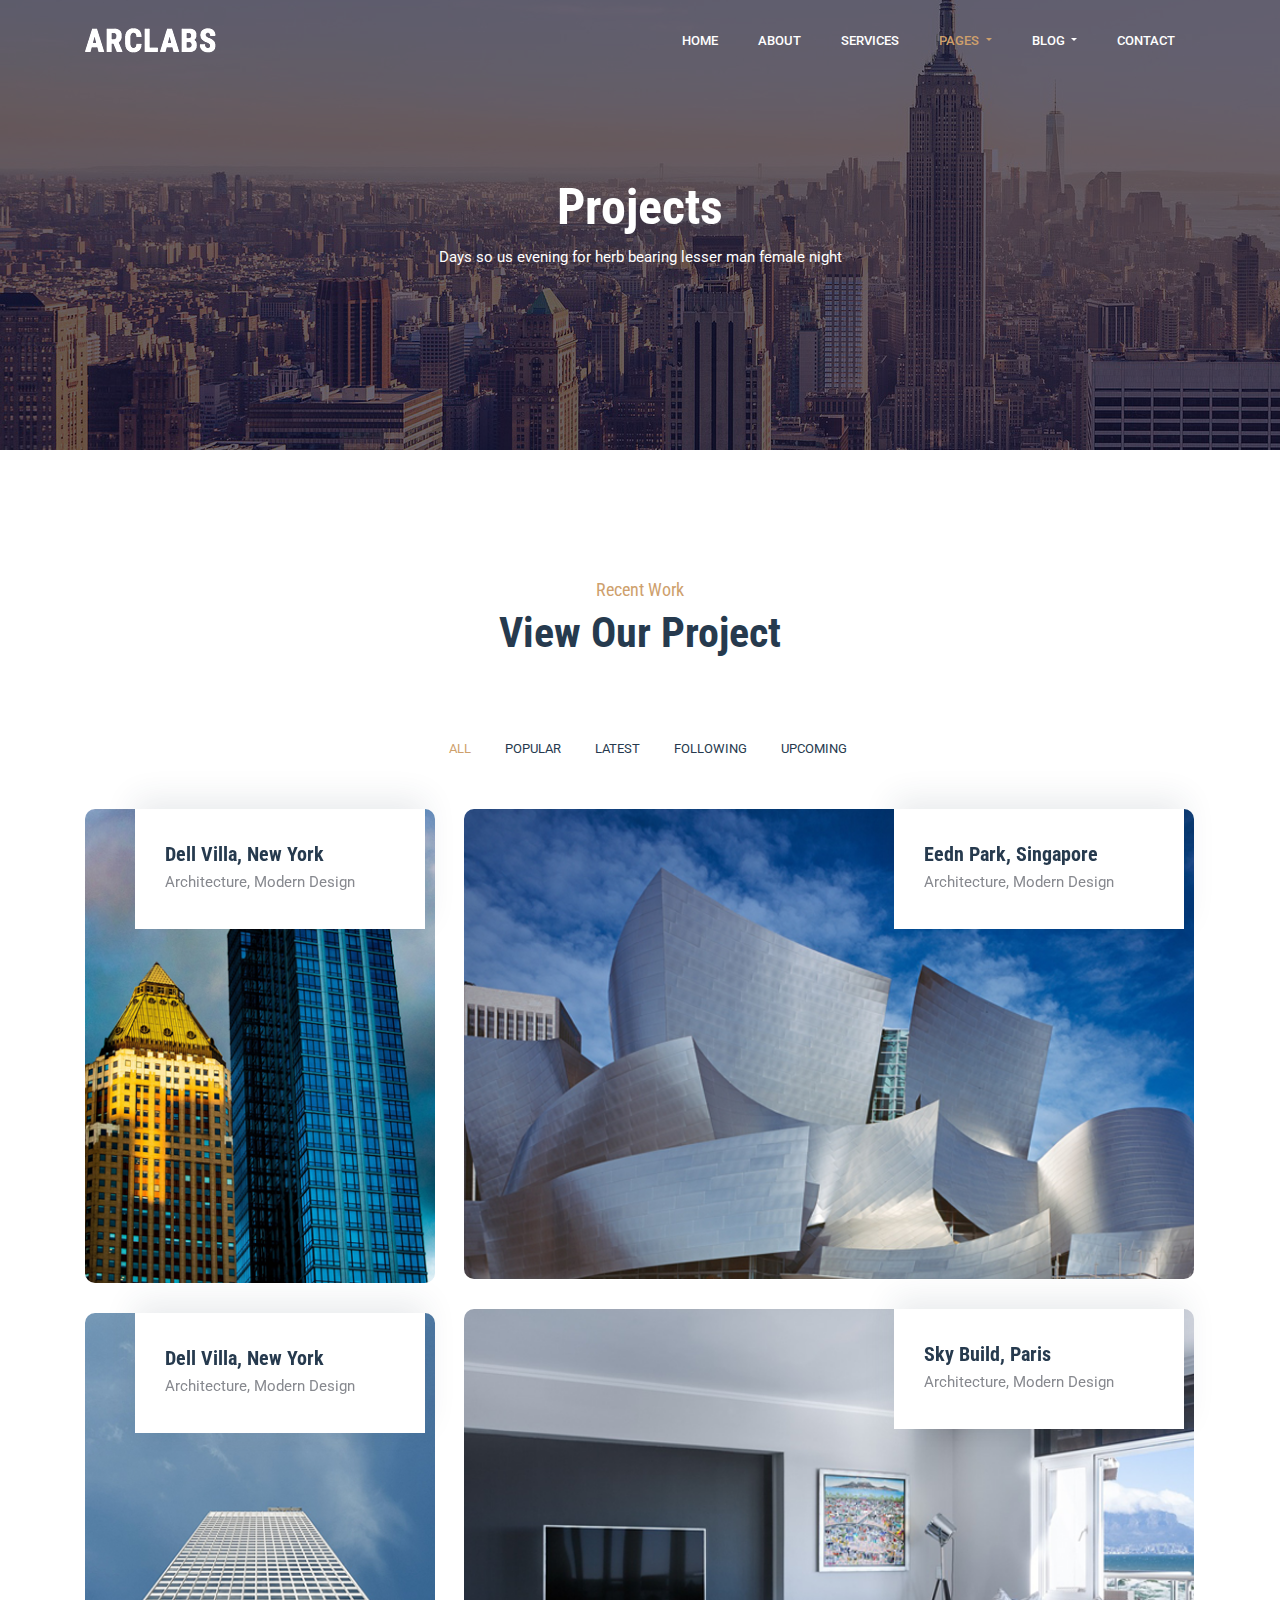
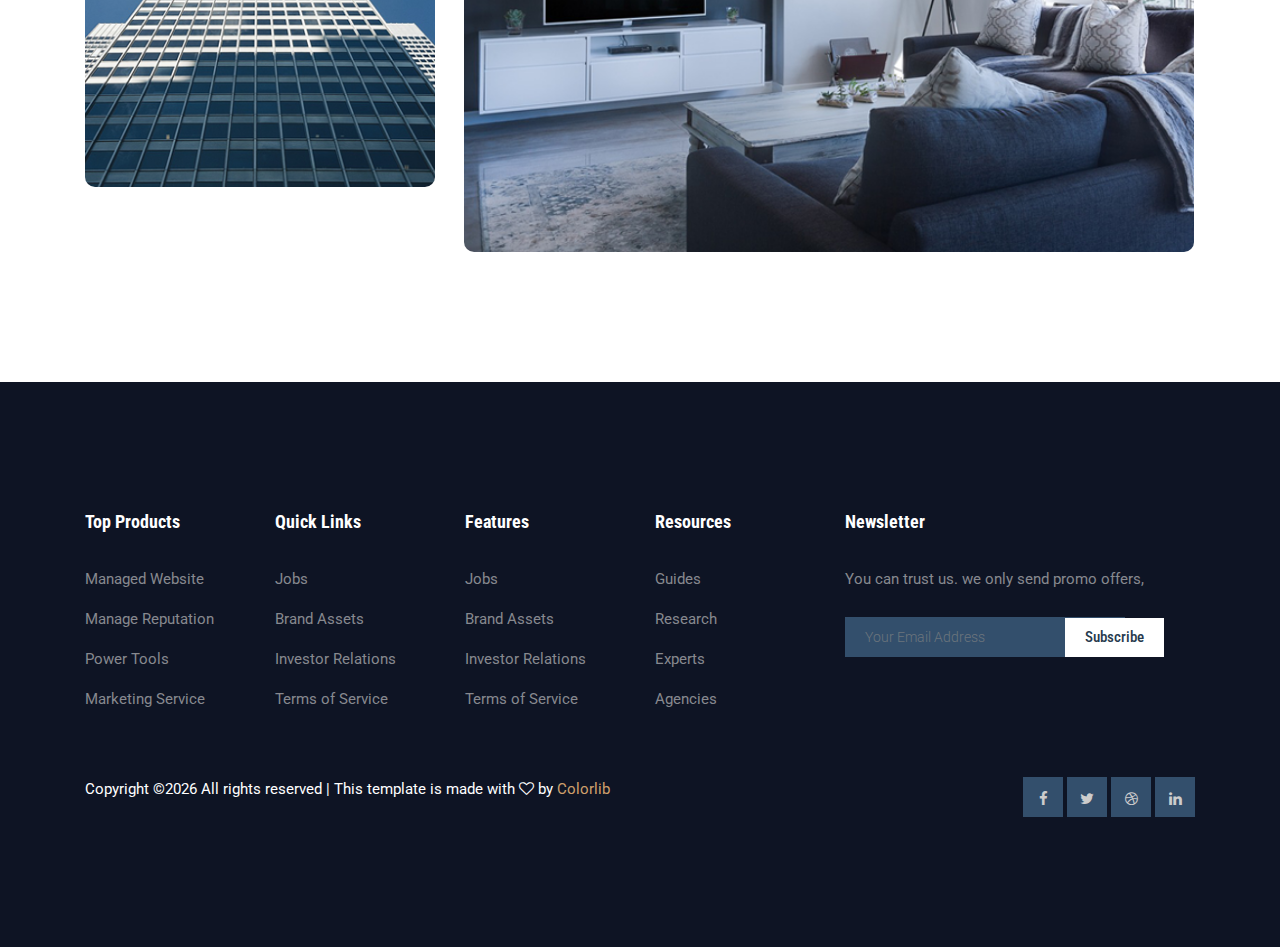
<file: Meu Site/projects.html>
<!DOCTYPE html>
<html lang="zxx" class="no-js">

<head>
	<!-- Mobile Specific Meta -->
	<meta name="viewport" content="width=device-width, initial-scale=1, shrink-to-fit=no">
	<!-- Favicon-->
	<link rel="shortcut icon" href="img/fav.png">
	<!-- Author Meta -->
	<meta name="author" content="colorlib">
	<!-- Meta Description -->
	<meta name="description" content="">
	<!-- Meta Keyword -->
	<meta name="keywords" content="">
	<!-- meta character set -->
	<meta charset="UTF-8">
	<!-- Site Title -->
	<title>Projects</title>

	<link href="https://fonts.googleapis.com/css?family=Roboto+Condensed:300,400,700|Roboto:400,500" rel="stylesheet">
	<!--
			CSS
			============================================= -->
	<link rel="stylesheet" href="css/linearicons.css">
	<link rel="stylesheet" href="css/font-awesome.min.css">
	<link rel="stylesheet" href="css/bootstrap.css">
	<link rel="stylesheet" href="css/owl.carousel.css">
	<link rel="stylesheet" href="css/magnific-popup.css">
	<link rel="stylesheet" href="css/nice-select.css">
	<link rel="stylesheet" href="css/main.css">
</head>

<body>

	<!-- Start Header Area -->
	<header class="default-header">
		<nav class="navbar navbar-expand-lg navbar-light">
			<div class="container">
				<a class="navbar-brand" href="index.html">
					<img src="img/logo.png" alt="">
				</a>
				<button class="navbar-toggler" type="button" data-toggle="collapse" data-target="#navbarSupportedContent"
				 aria-controls="navbarSupportedContent" aria-expanded="false" aria-label="Toggle navigation">
					<span class="fa fa-bars"></span>
				</button>

				<div class="collapse navbar-collapse justify-content-end align-items-center" id="navbarSupportedContent">
					<ul class="navbar-nav">
						<li><a href="index.html">Home</a></li>
						<li><a href="about.html">About</a></li>
						<li><a href="services.html">Services</a></li>
						<li class="dropdown">
							<a class="dropdown-toggle active" href="#" id="navbardrop" data-toggle="dropdown">
								Pages
							</a>
							<div class="dropdown-menu">
								<a class="dropdown-item" href="projects.html">Projects</a>
								<a class="dropdown-item" href="elements.html">Elements</a>
							</div>
						</li>
						<li class="dropdown">
							<a class="dropdown-toggle" href="#" id="navbardrop" data-toggle="dropdown">
								Blog
							</a>
							<div class="dropdown-menu">
								<a class="dropdown-item" href="blog-home.html">Blog</a>
								<a class="dropdown-item" href="blog-single.html">Blog Details</a>
							</div>
						</li>
						<li><a href="contact.html">Contact</a></li>
					</ul>
				</div>
			</div>
		</nav>
	</header>
	<!-- End Header Area -->

	<!-- Start top-section Area -->
	<section class="banner-area relative">
		<div class="overlay overlay-bg"></div>
		<div class="container">
			<div class="row justify-content-between align-items-center text-center banner-content">
				<div class="col-lg-12">
					<h1 class="text-white">Projects</h1>
					<p>Days so us evening for herb bearing lesser man female night</p>
				</div>
			</div>
		</div>
	</section>
	<!-- End top-section Area -->

	<!-- Start Project Area -->
	<section class="project-area section-gap-top" id="project">
		<div class="container">
			<div class="row d-flex justify-content-center">
				<div class="col-lg-8">
					<div class="section-title text-center">
						<h4>Recent Work</h4>
						<h2>View Our Project</h2>
					</div>
				</div>
				<div class="col-lg-12">
					<div class="filters mb-5">
						<ul>
							<li class="active" data-filter=".all">All</li>
							<li data-filter=".popular">Popular</li>
							<li data-filter=".latest">Latest</li>
							<li data-filter=".following">Following</li>
							<li data-filter=".upcoming">Upcoming</li>
						</ul>
					</div>
				</div>
			</div>
			<div class="filters-content">
				<div class="row grid">
					<div class="col-lg-4 col-md-6 grid-sizer"></div>

					<div class="col-lg-4 col-md-6 grid-item all following" data-wow-delay="0s">
						<div class="single-project">
							<div class="relative">
								<div class="thumb">
									<img class="image img-fluid" src="img/projects/p1.png" alt="">
								</div>
								<div class="middle">
									<h4>Dell Villa, New York</h4>
									<div class="cat">Architecture, Modern Design</div>
								</div>
								<a class="overlay" href="#"></a>
							</div>
						</div>
					</div>

					<div class="col-lg-8 grid-item col-md-6 all upcoming latest">
						<div class="single-project">
							<div class="relative">
								<div class="thumb">
									<img class="image img-fluid" src="img/projects/p2.png" alt="">
								</div>
								<div class="middle">
									<h4>Eedn Park, Singapore</h4>
									<div class="cat">Architecture, Modern Design</div>
								</div>
								<a class="overlay" href="#"></a>
							</div>
						</div>
					</div>

					<div class="col-lg-8 grid-item col-md-6 all popular">
						<div class="single-project">
							<div class="relative">
								<div class="thumb">
									<img class="image img-fluid" src="img/projects/p3.png" alt="">
								</div>
								<div class="middle">
									<h4>Sky Build, Paris</h4>
									<div class="cat">Architecture, Modern Design</div>
								</div>
								<a class="overlay" href="#"></a>
							</div>
						</div>
					</div>

					<div class="col-lg-4 grid-item col-md-6 all latest following">
						<div class="single-project">
							<div class="relative">
								<div class="thumb">
									<img class="image img-fluid" src="img/projects/p4.png" alt="">
								</div>
								<div class="middle">
									<h4>Dell Villa, New York</h4>
									<div class="cat">Architecture, Modern Design</div>
								</div>
								<a class="overlay" href="#"></a>
							</div>
						</div>
					</div>

				</div>
			</div>
		</div>
	</section>
	<!-- End Project Area -->

	<!-- start footer Area -->
	<footer class="footer-area section-gap">
		<div class="container">
			<div class="row">
				<div class="col-lg-2 col-md-6 single-footer-widget">
					<h4>Top Products</h4>
					<ul>
						<li><a href="#">Managed Website</a></li>
						<li><a href="#">Manage Reputation</a></li>
						<li><a href="#">Power Tools</a></li>
						<li><a href="#">Marketing Service</a></li>
					</ul>
				</div>
				<div class="col-lg-2 col-md-6 single-footer-widget">
					<h4>Quick Links</h4>
					<ul>
						<li><a href="#">Jobs</a></li>
						<li><a href="#">Brand Assets</a></li>
						<li><a href="#">Investor Relations</a></li>
						<li><a href="#">Terms of Service</a></li>
					</ul>
				</div>
				<div class="col-lg-2 col-md-6 single-footer-widget">
					<h4>Features</h4>
					<ul>
						<li><a href="#">Jobs</a></li>
						<li><a href="#">Brand Assets</a></li>
						<li><a href="#">Investor Relations</a></li>
						<li><a href="#">Terms of Service</a></li>
					</ul>
				</div>
				<div class="col-lg-2 col-md-6 single-footer-widget">
					<h4>Resources</h4>
					<ul>
						<li><a href="#">Guides</a></li>
						<li><a href="#">Research</a></li>
						<li><a href="#">Experts</a></li>
						<li><a href="#">Agencies</a></li>
					</ul>
				</div>
				<div class="col-lg-4 col-md-6 single-footer-widget">
					<h4>Newsletter</h4>
					<p>You can trust us. we only send promo offers,</p>
					<div class="form-wrap" id="mc_embed_signup">
						<form target="_blank" action="https://spondonit.us12.list-manage.com/subscribe/post?u=1462626880ade1ac87bd9c93a&amp;id=92a4423d01"
						 method="get" class="form-inline">
							<input class="form-control" name="EMAIL" placeholder="Your Email Address" onfocus="this.placeholder = ''" onblur="this.placeholder = 'Your Email Address'"
							 required="" type="email" />
							<button class="click-btn btn btn-default">
								<span>subscribe</span>
							</button>
							<div style="position: absolute; left: -5000px;">
								<input name="b_36c4fd991d266f23781ded980_aefe40901a" tabindex="-1" value="" type="text" />
							</div>

							<div class="info"></div>
						</form>
					</div>
				</div>
			</div>
			<div class="row footer-bottom d-flex justify-content-between">
				<p class="col-lg-8 col-sm-12 footer-text m-0 text-white">
					<!-- Link back to Colorlib can't be removed. Template is licensed under CC BY 3.0. -->
Copyright &copy;<script>document.write(new Date().getFullYear());</script> All rights reserved | This template is made with <i class="fa fa-heart-o" aria-hidden="true"></i> by <a href="https://colorlib.com" target="_blank">Colorlib</a>
<!-- Link back to Colorlib can't be removed. Template is licensed under CC BY 3.0. -->
				</p>
				<div class="col-lg-4 col-sm-12 footer-social">
					<a href="#"><i class="fa fa-facebook-f"></i></a>
					<a href="#"><i class="fa fa-twitter"></i></a>
					<a href="#"><i class="fa fa-dribbble"></i></a>
					<a href="#"><i class="fa fa-linkedin"></i></a>
				</div>
			</div>
		</div>
	</footer>
	<!-- End footer Area -->

	<script src="js/vendor/jquery-2.2.4.min.js"></script>
	<script src="https://cdnjs.cloudflare.com/ajax/libs/popper.js/1.11.0/umd/popper.min.js" integrity="sha384-b/U6ypiBEHpOf/4+1nzFpr53nxSS+GLCkfwBdFNTxtclqqenISfwAzpKaMNFNmj4"
	 crossorigin="anonymous"></script>
	<script src="js/vendor/bootstrap.min.js"></script>
	<script src="js/jquery.ajaxchimp.min.js"></script>
	<script src="js/parallax.min.js"></script>
	<script src="js/owl.carousel.min.js"></script>
	<script src="js/isotope.pkgd.min.js"></script>
	<script src="js/jquery.nice-select.min.js"></script>
	<script src="js/jquery.magnific-popup.min.js"></script>
	<script src="js/jquery.sticky.js"></script>
	<script src="js/main.js"></script>
</body>

</html>
</file>
<file: Meu Site/css/linearicons.css>
@font-face {
	font-family: 'Linearicons-Free';
	src:url('../fonts/Linearicons-Free.eot?w118d');
	src:url('../fonts/Linearicons-Free.eot?#iefixw118d') format('embedded-opentype'),
		url('../fonts/Linearicons-Free.woff2?w118d') format('woff2'),
		url('../fonts/Linearicons-Free.woff?w118d') format('woff'),
		url('../fonts/Linearicons-Free.ttf?w118d') format('truetype'),
		url('../fonts/Linearicons-Free.svg?w118d#Linearicons-Free') format('svg');
	font-weight: normal;
	font-style: normal;
}

.lnr {
	font-family: 'Linearicons-Free';
	speak: none;
	font-style: normal;
	font-weight: normal;
	font-variant: normal;
	text-transform: none;
	line-height: 1;

	/* Better Font Rendering =========== */
	-webkit-font-smoothing: antialiased;
	-moz-osx-font-smoothing: grayscale;
}

.lnr-home:before {
	content: "\e800";
}
.lnr-apartment:before {
	content: "\e801";
}
.lnr-pencil:before {
	content: "\e802";
}
.lnr-magic-wand:before {
	content: "\e803";
}
.lnr-drop:before {
	content: "\e804";
}
.lnr-lighter:before {
	content: "\e805";
}
.lnr-poop:before {
	content: "\e806";
}
.lnr-sun:before {
	content: "\e807";
}
.lnr-moon:before {
	content: "\e808";
}
.lnr-cloud:before {
	content: "\e809";
}
.lnr-cloud-upload:before {
	content: "\e80a";
}
.lnr-cloud-download:before {
	content: "\e80b";
}
.lnr-cloud-sync:before {
	content: "\e80c";
}
.lnr-cloud-check:before {
	content: "\e80d";
}
.lnr-database:before {
	content: "\e80e";
}
.lnr-lock:before {
	content: "\e80f";
}
.lnr-cog:before {
	content: "\e810";
}
.lnr-trash:before {
	content: "\e811";
}
.lnr-dice:before {
	content: "\e812";
}
.lnr-heart:before {
	content: "\e813";
}
.lnr-star:before {
	content: "\e814";
}
.lnr-star-half:before {
	content: "\e815";
}
.lnr-star-empty:before {
	content: "\e816";
}
.lnr-flag:before {
	content: "\e817";
}
.lnr-envelope:before {
	content: "\e818";
}
.lnr-paperclip:before {
	content: "\e819";
}
.lnr-inbox:before {
	content: "\e81a";
}
.lnr-eye:before {
	content: "\e81b";
}
.lnr-printer:before {
	content: "\e81c";
}
.lnr-file-empty:before {
	content: "\e81d";
}
.lnr-file-add:before {
	content: "\e81e";
}
.lnr-enter:before {
	content: "\e81f";
}
.lnr-exit:before {
	content: "\e820";
}
.lnr-graduation-hat:before {
	content: "\e821";
}
.lnr-license:before {
	content: "\e822";
}
.lnr-music-note:before {
	content: "\e823";
}
.lnr-film-play:before {
	content: "\e824";
}
.lnr-camera-video:before {
	content: "\e825";
}
.lnr-camera:before {
	content: "\e826";
}
.lnr-picture:before {
	content: "\e827";
}
.lnr-book:before {
	content: "\e828";
}
.lnr-bookmark:before {
	content: "\e829";
}
.lnr-user:before {
	content: "\e82a";
}
.lnr-users:before {
	content: "\e82b";
}
.lnr-shirt:before {
	content: "\e82c";
}
.lnr-store:before {
	content: "\e82d";
}
.lnr-cart:before {
	content: "\e82e";
}
.lnr-tag:before {
	content: "\e82f";
}
.lnr-phone-handset:before {
	content: "\e830";
}
.lnr-phone:before {
	content: "\e831";
}
.lnr-pushpin:before {
	content: "\e832";
}
.lnr-map-marker:before {
	content: "\e833";
}
.lnr-map:before {
	content: "\e834";
}
.lnr-location:before {
	content: "\e835";
}
.lnr-calendar-full:before {
	content: "\e836";
}
.lnr-keyboard:before {
	content: "\e837";
}
.lnr-spell-check:before {
	content: "\e838";
}
.lnr-screen:before {
	content: "\e839";
}
.lnr-smartphone:before {
	content: "\e83a";
}
.lnr-tablet:before {
	content: "\e83b";
}
.lnr-laptop:before {
	content: "\e83c";
}
.lnr-laptop-phone:before {
	content: "\e83d";
}
.lnr-power-switch:before {
	content: "\e83e";
}
.lnr-bubble:before {
	content: "\e83f";
}
.lnr-heart-pulse:before {
	content: "\e840";
}
.lnr-construction:before {
	content: "\e841";
}
.lnr-pie-chart:before {
	content: "\e842";
}
.lnr-chart-bars:before {
	content: "\e843";
}
.lnr-gift:before {
	content: "\e844";
}
.lnr-diamond:before {
	content: "\e845";
}
.lnr-linearicons:before {
	content: "\e846";
}
.lnr-dinner:before {
	content: "\e847";
}
.lnr-coffee-cup:before {
	content: "\e848";
}
.lnr-leaf:before {
	content: "\e849";
}
.lnr-paw:before {
	content: "\e84a";
}
.lnr-rocket:before {
	content: "\e84b";
}
.lnr-briefcase:before {
	content: "\e84c";
}
.lnr-bus:before {
	content: "\e84d";
}
.lnr-car:before {
	content: "\e84e";
}
.lnr-train:before {
	content: "\e84f";
}
.lnr-bicycle:before {
	content: "\e850";
}
.lnr-wheelchair:before {
	content: "\e851";
}
.lnr-select:before {
	content: "\e852";
}
.lnr-earth:before {
	content: "\e853";
}
.lnr-smile:before {
	content: "\e854";
}
.lnr-sad:before {
	content: "\e855";
}
.lnr-neutral:before {
	content: "\e856";
}
.lnr-mustache:before {
	content: "\e857";
}
.lnr-alarm:before {
	content: "\e858";
}
.lnr-bullhorn:before {
	content: "\e859";
}
.lnr-volume-high:before {
	content: "\e85a";
}
.lnr-volume-medium:before {
	content: "\e85b";
}
.lnr-volume-low:before {
	content: "\e85c";
}
.lnr-volume:before {
	content: "\e85d";
}
.lnr-mic:before {
	content: "\e85e";
}
.lnr-hourglass:before {
	content: "\e85f";
}
.lnr-undo:before {
	content: "\e860";
}
.lnr-redo:before {
	content: "\e861";
}
.lnr-sync:before {
	content: "\e862";
}
.lnr-history:before {
	content: "\e863";
}
.lnr-clock:before {
	content: "\e864";
}
.lnr-download:before {
	content: "\e865";
}
.lnr-upload:before {
	content: "\e866";
}
.lnr-enter-down:before {
	content: "\e867";
}
.lnr-exit-up:before {
	content: "\e868";
}
.lnr-bug:before {
	content: "\e869";
}
.lnr-code:before {
	content: "\e86a";
}
.lnr-link:before {
	content: "\e86b";
}
.lnr-unlink:before {
	content: "\e86c";
}
.lnr-thumbs-up:before {
	content: "\e86d";
}
.lnr-thumbs-down:before {
	content: "\e86e";
}
.lnr-magnifier:before {
	content: "\e86f";
}
.lnr-cross:before {
	content: "\e870";
}
.lnr-menu:before {
	content: "\e871";
}
.lnr-list:before {
	content: "\e872";
}
.lnr-chevron-up:before {
	content: "\e873";
}
.lnr-chevron-down:before {
	content: "\e874";
}
.lnr-chevron-left:before {
	content: "\e875";
}
.lnr-chevron-right:before {
	content: "\e876";
}
.lnr-arrow-up:before {
	content: "\e877";
}
.lnr-arrow-down:before {
	content: "\e878";
}
.lnr-arrow-left:before {
	content: "\e879";
}
.lnr-arrow-right:before {
	content: "\e87a";
}
.lnr-move:before {
	content: "\e87b";
}
.lnr-warning:before {
	content: "\e87c";
}
.lnr-question-circle:before {
	content: "\e87d";
}
.lnr-menu-circle:before {
	content: "\e87e";
}
.lnr-checkmark-circle:before {
	content: "\e87f";
}
.lnr-cross-circle:before {
	content: "\e880";
}
.lnr-plus-circle:before {
	content: "\e881";
}
.lnr-circle-minus:before {
	content: "\e882";
}
.lnr-arrow-up-circle:before {
	content: "\e883";
}
.lnr-arrow-down-circle:before {
	content: "\e884";
}
.lnr-arrow-left-circle:before {
	content: "\e885";
}
.lnr-arrow-right-circle:before {
	content: "\e886";
}
.lnr-chevron-up-circle:before {
	content: "\e887";
}
.lnr-chevron-down-circle:before {
	content: "\e888";
}
.lnr-chevron-left-circle:before {
	content: "\e889";
}
.lnr-chevron-right-circle:before {
	content: "\e88a";
}
.lnr-crop:before {
	content: "\e88b";
}
.lnr-frame-expand:before {
	content: "\e88c";
}
.lnr-frame-contract:before {
	content: "\e88d";
}
.lnr-layers:before {
	content: "\e88e";
}
.lnr-funnel:before {
	content: "\e88f";
}
.lnr-text-format:before {
	content: "\e890";
}
.lnr-text-format-remove:before {
	content: "\e891";
}
.lnr-text-size:before {
	content: "\e892";
}
.lnr-bold:before {
	content: "\e893";
}
.lnr-italic:before {
	content: "\e894";
}
.lnr-underline:before {
	content: "\e895";
}
.lnr-strikethrough:before {
	content: "\e896";
}
.lnr-highlight:before {
	content: "\e897";
}
.lnr-text-align-left:before {
	content: "\e898";
}
.lnr-text-align-center:before {
	content: "\e899";
}
.lnr-text-align-right:before {
	content: "\e89a";
}
.lnr-text-align-justify:before {
	content: "\e89b";
}
.lnr-line-spacing:before {
	content: "\e89c";
}
.lnr-indent-increase:before {
	content: "\e89d";
}
.lnr-indent-decrease:before {
	content: "\e89e";
}
.lnr-pilcrow:before {
	content: "\e89f";
}
.lnr-direction-ltr:before {
	content: "\e8a0";
}
.lnr-direction-rtl:before {
	content: "\e8a1";
}
.lnr-page-break:before {
	content: "\e8a2";
}
.lnr-sort-alpha-asc:before {
	content: "\e8a3";
}
.lnr-sort-amount-asc:before {
	content: "\e8a4";
}
.lnr-hand:before {
	content: "\e8a5";
}
.lnr-pointer-up:before {
	content: "\e8a6";
}
.lnr-pointer-right:before {
	content: "\e8a7";
}
.lnr-pointer-down:before {
	content: "\e8a8";
}
.lnr-pointer-left:before {
	content: "\e8a9";
}
</file>
<file: Meu Site/css/nice-select.css>
.nice-select {
  -webkit-tap-highlight-color: transparent;
  background-color: #fff;
  border-radius: 5px;
  border: solid 1px #e8e8e8;
  box-sizing: border-box;
  clear: both;
  cursor: pointer;
  display: block;
  float: left;
  font-family: inherit;
  font-size: 14px;
  font-weight: normal;
  height: 42px;
  line-height: 40px;
  outline: none;
  padding-left: 18px;
  padding-right: 30px;
  position: relative;
  text-align: left !important;
  -webkit-transition: all 0.2s ease-in-out;
  transition: all 0.2s ease-in-out;
  -webkit-user-select: none;
     -moz-user-select: none;
      -ms-user-select: none;
          user-select: none;
  white-space: nowrap;
  width: auto; }
  .nice-select:hover {
    border-color: #dbdbdb; }
  .nice-select:active, .nice-select.open, .nice-select:focus {
    border-color: #999; }
  .nice-select:after {
    border-bottom: 2px solid #999;
    border-right: 2px solid #999;
    content: '';
    display: block;
    height: 5px;
    margin-top: -4px;
    pointer-events: none;
    position: absolute;
    right: 12px;
    top: 50%;
    -webkit-transform-origin: 66% 66%;
        -ms-transform-origin: 66% 66%;
            transform-origin: 66% 66%;
    -webkit-transform: rotate(45deg);
        -ms-transform: rotate(45deg);
            transform: rotate(45deg);
    -webkit-transition: all 0.15s ease-in-out;
    transition: all 0.15s ease-in-out;
    width: 5px; }
  .nice-select.open:after {
    -webkit-transform: rotate(-135deg);
        -ms-transform: rotate(-135deg);
            transform: rotate(-135deg); }
  .nice-select.open .list {
    opacity: 1;
    pointer-events: auto;
    -webkit-transform: scale(1) translateY(0);
        -ms-transform: scale(1) translateY(0);
            transform: scale(1) translateY(0); }
  .nice-select.disabled {
    border-color: #ededed;
    color: #999;
    pointer-events: none; }
    .nice-select.disabled:after {
      border-color: #cccccc; }
  .nice-select.wide {
    width: 100%; }
    .nice-select.wide .list {
      left: 0 !important;
      right: 0 !important; }
  .nice-select.right {
    float: right; }
    .nice-select.right .list {
      left: auto;
      right: 0; }
  .nice-select.small {
    font-size: 12px;
    height: 36px;
    line-height: 34px; }
    .nice-select.small:after {
      height: 4px;
      width: 4px; }
    .nice-select.small .option {
      line-height: 34px;
      min-height: 34px; }
  .nice-select .list {
    background-color: #fff;
    border-radius: 5px;
    box-shadow: 0 0 0 1px rgba(68, 68, 68, 0.11);
    box-sizing: border-box;
    margin-top: 4px;
    opacity: 0;
    overflow: hidden;
    padding: 0;
    pointer-events: none;
    position: absolute;
    top: 100%;
    left: 0;
    -webkit-transform-origin: 50% 0;
        -ms-transform-origin: 50% 0;
            transform-origin: 50% 0;
    -webkit-transform: scale(0.75) translateY(-21px);
        -ms-transform: scale(0.75) translateY(-21px);
            transform: scale(0.75) translateY(-21px);
    -webkit-transition: all 0.2s cubic-bezier(0.5, 0, 0, 1.25), opacity 0.15s ease-out;
    transition: all 0.2s cubic-bezier(0.5, 0, 0, 1.25), opacity 0.15s ease-out;
    z-index: 9; }
    .nice-select .list:hover .option:not(:hover) {
      background-color: transparent !important; }
  .nice-select .option {
    cursor: pointer;
    font-weight: 400;
    line-height: 40px;
    list-style: none;
    min-height: 40px;
    outline: none;
    padding-left: 18px;
    padding-right: 29px;
    text-align: left;
    -webkit-transition: all 0.2s;
    transition: all 0.2s; }
    .nice-select .option:hover, .nice-select .option.focus, .nice-select .option.selected.focus {
      background-color: #f6f6f6; }
    .nice-select .option.selected {
      font-weight: bold; }
    .nice-select .option.disabled {
      background-color: transparent;
      color: #999;
      cursor: default; }

.no-csspointerevents .nice-select .list {
  display: none; }

.no-csspointerevents .nice-select.open .list {
  display: block; }
</file>
<file: Meu Site/css/main.css>
::-moz-selection{background-color:#cea06c;color:#fff}::selection{background-color:#cea06c;color:#fff}::-webkit-input-placeholder{color:#777777;font-weight:300}:-moz-placeholder{color:#777777;opacity:1;font-weight:300}::-moz-placeholder{color:#777777;opacity:1;font-weight:300}:-ms-input-placeholder{color:#777777;font-weight:300}::-ms-input-placeholder{color:#777777;font-weight:300}body{color:#87898f;font-family:"Roboto",sans-serif;font-size:15px;font-weight:400;line-height:25px;position:relative}ol,ul{margin:0;padding:0;list-style:none}select{display:block}figure{margin:0}a{-webkit-transition:all 0.3s ease 0s;-moz-transition:all 0.3s ease 0s;-o-transition:all 0.3s ease 0s;transition:all 0.3s ease 0s}iframe{border:0}a,a:focus,a:hover{text-decoration:none;outline:0}.btn.active.focus,.btn.active:focus,.btn.focus,.btn.focus:active,.btn:active:focus,.btn:focus{text-decoration:none;outline:0}.card-panel{margin:0;padding:60px}.btn i,.btn-large i,.btn-floating i,.btn-large i,.btn-flat i{font-size:1em;line-height:inherit}.gray-bg{background:#f9f9ff}h1,h2,h3,h4,h5,h6{font-family:"Roboto Condensed",sans-serif;color:#263a4e;line-height:1.1em;margin-bottom:0;margin-top:0;font-weight:700}.h1,.h2,.h3,.h4,.h5,.h6{margin-bottom:0;margin-top:0;font-family:"Roboto Condensed",sans-serif;font-weight:700;color:#263a4e}h1,.h1{font-size:36px}h2,.h2{font-size:42px}h3,.h3{font-size:24px}h4,.h4{font-size:20px}h5,.h5{font-size:16px}h6,.h6{font-size:14px}td,th{border-radius:0px}.clear::before,.clear::after{content:" ";display:table}.clear::after{clear:both}.fz-11{font-size:11px}.fz-12{font-size:12px}.fz-13{font-size:13px}.fz-14{font-size:14px}.fz-15{font-size:15px}.fz-16{font-size:16px}.fz-18{font-size:18px}.fz-30{font-size:30px}.fz-48{font-size:48px !important}.fw100{font-weight:100}.fw300{font-weight:300}.fw400{font-weight:400 !important}.fw500{font-weight:500}.f700{font-weight:700}.fsi{font-style:italic}.mt-10{margin-top:10px}.mt-15{margin-top:15px}.mt-20{margin-top:20px}.mt-25{margin-top:25px}.mt-30{margin-top:30px}.mt-35{margin-top:35px}.mt-40{margin-top:40px}.mt-50{margin-top:50px}.mt-60{margin-top:60px}.mt-70{margin-top:70px}.mt-80{margin-top:80px}.mt-100{margin-top:100px}.mt-120{margin-top:120px}.mt-150{margin-top:150px}.ml-0{margin-left:0 !important}.ml-5{margin-left:5px !important}.ml-10{margin-left:10px}.ml-15{margin-left:15px}.ml-20{margin-left:20px}.ml-30{margin-left:30px}.ml-50{margin-left:50px}.mr-0{margin-right:0 !important}.mr-5{margin-right:5px !important}.mr-15{margin-right:15px}.mr-10{margin-right:10px}.mr-20{margin-right:20px}.mr-30{margin-right:30px}.mr-50{margin-right:50px}.mb-0{margin-bottom:0px}.mb-0-i{margin-bottom:0px !important}.mb-5{margin-bottom:5px}.mb-10{margin-bottom:10px}.mb-15{margin-bottom:15px}.mb-20{margin-bottom:20px}.mb-25{margin-bottom:25px}.mb-30{margin-bottom:30px}.mb-40{margin-bottom:40px}.mb-50{margin-bottom:50px}.mb-60{margin-bottom:60px}.mb-70{margin-bottom:70px}.mb-80{margin-bottom:80px}.mb-90{margin-bottom:90px}.mb-100{margin-bottom:100px}.pt-0{padding-top:0px}.pt-10{padding-top:10px}.pt-15{padding-top:15px}.pt-20{padding-top:20px}.pt-25{padding-top:25px}.pt-30{padding-top:30px}.pt-40{padding-top:40px}.pt-50{padding-top:50px}.pt-60{padding-top:60px}.pt-70{padding-top:70px}.pt-80{padding-top:80px}.pt-90{padding-top:90px}.pt-100{padding-top:100px}.pt-120{padding-top:120px}.pt-150{padding-top:150px}.pb-0{padding-bottom:0px}.pb-10{padding-bottom:10px}.pb-15{padding-bottom:15px}.pb-20{padding-bottom:20px}.pb-25{padding-bottom:25px}.pb-30{padding-bottom:30px}.pb-40{padding-bottom:40px}.pb-50{padding-bottom:50px}.pb-60{padding-bottom:60px}.pb-70{padding-bottom:70px}.pb-80{padding-bottom:80px}.pb-90{padding-bottom:90px}.pb-100{padding-bottom:100px}.pb-120{padding-bottom:120px}.pb-150{padding-bottom:150px}.pr-30{padding-right:30px}.pl-30{padding-left:30px}.pl-90{padding-left:90px}.p-40{padding:40px}.float-left{float:left}.float-right{float:right}.text-italic{font-style:italic}.text-white{color:#fff}.transition{-webkit-transition:all 0.3s ease 0s;-moz-transition:all 0.3s ease 0s;-o-transition:all 0.3s ease 0s;transition:all 0.3s ease 0s}.section-full{padding:100px 0}.section-half{padding:75px 0}.text-center{text-align:center}.text-left{text-align:left}.text-rigth{text-align:right}.flex{display:-webkit-box;display:-webkit-flex;display:-moz-flex;display:-ms-flexbox;display:flex}.inline-flex{display:-webkit-inline-box;display:-webkit-inline-flex;display:-moz-inline-flex;display:-ms-inline-flexbox;display:inline-flex}.flex-grow{-webkit-box-flex:1;-webkit-flex-grow:1;-moz-flex-grow:1;-ms-flex-positive:1;flex-grow:1}.flex-wrap{-webkit-flex-wrap:wrap;-moz-flex-wrap:wrap;-ms-flex-wrap:wrap;flex-wrap:wrap}.flex-left{-webkit-box-pack:start;-ms-flex-pack:start;-webkit-justify-content:flex-start;-moz-justify-content:flex-start;justify-content:flex-start}.flex-middle{-webkit-box-align:center;-ms-flex-align:center;-webkit-align-items:center;-moz-align-items:center;align-items:center}.flex-right{-webkit-box-pack:end;-ms-flex-pack:end;-webkit-justify-content:flex-end;-moz-justify-content:flex-end;justify-content:flex-end}.flex-top{-webkit-align-self:flex-start;-moz-align-self:flex-start;-ms-flex-item-align:start;align-self:flex-start}.flex-center{-webkit-box-pack:center;-ms-flex-pack:center;-webkit-justify-content:center;-moz-justify-content:center;justify-content:center}.flex-bottom{-webkit-align-self:flex-end;-moz-align-self:flex-end;-ms-flex-item-align:end;align-self:flex-end}.space-between{-webkit-box-pack:justify;-ms-flex-pack:justify;-webkit-justify-content:space-between;-moz-justify-content:space-between;justify-content:space-between}.space-around{-ms-flex-pack:distribute;-webkit-justify-content:space-around;-moz-justify-content:space-around;justify-content:space-around}.flex-column{-webkit-box-direction:normal;-webkit-box-orient:vertical;-webkit-flex-direction:column;-moz-flex-direction:column;-ms-flex-direction:column;flex-direction:column}.flex-cell{display:-webkit-box;display:-webkit-flex;display:-moz-flex;display:-ms-flexbox;display:flex;-webkit-box-flex:1;-webkit-flex-grow:1;-moz-flex-grow:1;-ms-flex-positive:1;flex-grow:1}.display-table{display:table}.light{color:#fff}.dark{color:#222}.relative{position:relative}.overflow-hidden{overflow:hidden}.container.fullwidth{width:100%}.container.no-padding{padding-left:0;padding-right:0}.no-padding{padding:0}.section-bg{background:#f9fafc}@media (max-width: 767px){.no-flex-xs{display:block !important}}.row.no-margin{margin-left:0;margin-right:0}.section-gap{padding:130px 0}@media (max-width: 991px){.section-gap{padding:70px 0}}.section-gap-top{padding-top:130px}@media (max-width: 991px){.section-gap-top{padding-top:70px}}.section-gap-bottom{padding-bottom:130px}@media (max-width: 991px){.section-gap-bottom{padding-bottom:70px}}.section-title{text-align:center;margin-bottom:80px}@media (max-width: 991px){.section-title{margin-bottom:40px}}.section-title h4{color:#cea06c;font-weight:400}@media (max-width: 767px){.section-title h4{margin-bottom:10px}}.section-title h2{font-size:42px;margin-top:10px;margin-bottom:20px}@media (max-width: 991px){.section-title h2{margin-bottom:5px;margin-top:0px}}@media (max-width: 991px){.section-title h2{font-size:30px}}.primary-btn{position:relative;display:inline-block;color:#263a4e;padding:12px 35px;font-family:"Roboto",sans-serif;font-size:15px;font-weight:500;outline:none !important;text-align:center;cursor:pointer;text-transform:capitalize;background:transparent;border:1px solid #cea06c;-webkit-transition:all 0.3s ease 0s;-moz-transition:all 0.3s ease 0s;-o-transition:all 0.3s ease 0s;transition:all 0.3s ease 0s}.primary-btn:hover{background:#cea06c;color:#fff}.overlay{position:absolute;top:0px;left:0px;bottom:0px;right:0px}.video-play-button{position:relative;box-sizing:content-box;display:inline-block;width:32px;height:44px;border-radius:50%;padding:46px 8px 18px 28px}.video-play-button:before,.video-play-button:after{content:"";position:absolute;left:50%;top:50%;-webkit-transform:translate(-50%, -50%);-moz-transform:translate(-50%, -50%);-ms-transform:translate(-50%, -50%);-o-transform:translate(-50%, -50%);transform:translate(-50%, -50%);display:block;width:80px;height:80px;background:#fff;border-radius:50%}.video-play-button:before{z-index:0;-webkit-animation:pulse-border 2000ms ease-out infinite;-moz-animation:pulse-border 2000ms ease-out infinite;-o-animation:pulse-border 2000ms ease-out infinite;animation:pulse-border 2000ms ease-out infinite}.video-play-button:after{z-index:1;-webkit-transition:all 200ms ease;-moz-transition:all 200ms ease;-o-transition:all 200ms ease;transition:all 200ms ease}.video-play-button span{display:block;position:relative;z-index:3;width:0;height:0;border-left:16px solid #cea06c;border-top:8px solid transparent;border-bottom:8px solid transparent}@-webkit-keyframes pulse-border{0%{-webkit-transform:translate(-50%, -50%) translateZ(0) scale(1);-moz-transform:translate(-50%, -50%) translateZ(0) scale(1);-ms-transform:translate(-50%, -50%) translateZ(0) scale(1);-o-transform:translate(-50%, -50%) translateZ(0) scale(1);transform:translate(-50%, -50%) translateZ(0) scale(1);opacity:.7}100%{-webkit-transform:translate(-50%, -50%) translateZ(0) scale(1.5);-moz-transform:translate(-50%, -50%) translateZ(0) scale(1.5);-ms-transform:translate(-50%, -50%) translateZ(0) scale(1.5);-o-transform:translate(-50%, -50%) translateZ(0) scale(1.5);transform:translate(-50%, -50%) translateZ(0) scale(1.5);opacity:0.1}}@-moz-keyframes pulse-border{0%{-webkit-transform:translate(-50%, -50%) translateZ(0) scale(1);-moz-transform:translate(-50%, -50%) translateZ(0) scale(1);-ms-transform:translate(-50%, -50%) translateZ(0) scale(1);-o-transform:translate(-50%, -50%) translateZ(0) scale(1);transform:translate(-50%, -50%) translateZ(0) scale(1);opacity:.7}100%{-webkit-transform:translate(-50%, -50%) translateZ(0) scale(1.5);-moz-transform:translate(-50%, -50%) translateZ(0) scale(1.5);-ms-transform:translate(-50%, -50%) translateZ(0) scale(1.5);-o-transform:translate(-50%, -50%) translateZ(0) scale(1.5);transform:translate(-50%, -50%) translateZ(0) scale(1.5);opacity:0.1}}@-o-keyframes pulse-border{0%{-webkit-transform:translate(-50%, -50%) translateZ(0) scale(1);-moz-transform:translate(-50%, -50%) translateZ(0) scale(1);-ms-transform:translate(-50%, -50%) translateZ(0) scale(1);-o-transform:translate(-50%, -50%) translateZ(0) scale(1);transform:translate(-50%, -50%) translateZ(0) scale(1);opacity:.7}100%{-webkit-transform:translate(-50%, -50%) translateZ(0) scale(1.5);-moz-transform:translate(-50%, -50%) translateZ(0) scale(1.5);-ms-transform:translate(-50%, -50%) translateZ(0) scale(1.5);-o-transform:translate(-50%, -50%) translateZ(0) scale(1.5);transform:translate(-50%, -50%) translateZ(0) scale(1.5);opacity:0.1}}@keyframes pulse-border{0%{-webkit-transform:translate(-50%, -50%) translateZ(0) scale(1);-moz-transform:translate(-50%, -50%) translateZ(0) scale(1);-ms-transform:translate(-50%, -50%) translateZ(0) scale(1);-o-transform:translate(-50%, -50%) translateZ(0) scale(1);transform:translate(-50%, -50%) translateZ(0) scale(1);opacity:.7}100%{-webkit-transform:translate(-50%, -50%) translateZ(0) scale(1.5);-moz-transform:translate(-50%, -50%) translateZ(0) scale(1.5);-ms-transform:translate(-50%, -50%) translateZ(0) scale(1.5);-o-transform:translate(-50%, -50%) translateZ(0) scale(1.5);transform:translate(-50%, -50%) translateZ(0) scale(1.5);opacity:0.1}}@font-face{font-family:"Flaticon";src:url("../fonts/Flaticon.eot");src:url("../fonts/Flaticon.eot?#iefix") format("embedded-opentype"),url("../fonts/Flaticon.woff2") format("woff2"),url("../fonts/Flaticon.woff") format("woff"),url("../fonts/Flaticon.ttf") format("truetype"),url("../fonts/Flaticon.svg#Flaticon") format("svg");font-weight:normal;font-style:normal}@media screen and (-webkit-min-device-pixel-ratio: 0){@font-face{font-family:"Flaticon";src:url("../fonts/Flaticon.svg#Flaticon") format("svg")}}.fi:before{display:inline-block;font-family:"Flaticon";font-style:normal;font-weight:normal;font-variant:normal;line-height:1;text-decoration:inherit;text-rendering:optimizeLegibility;text-transform:none;-moz-osx-font-smoothing:grayscale;-webkit-font-smoothing:antialiased;font-smoothing:antialiased}.flaticon-compass:before{content:"\f100"}.flaticon-desk:before{content:"\f101"}.flaticon-bathroom:before{content:"\f102"}.flaticon-beach:before{content:"\f103"}.sticky-wrapper{position:absolute;width:100%;height:80px !important}.sticky-wrapper.is-sticky .default-header{background:#263a4e;box-shadow:-21.213px 21.213px 30px 0px rgba(158,158,158,0.3)}.default-header{position:absolute;top:0;left:0;width:100%;z-index:9;background:transparent}@media (max-width: 991px){.default-header{background:#263a4e}}.default-header .navbar{padding:22px 16px}.default-header .navbar .navbar-toggler{border:1px solid #fff;border-color:#fff;cursor:pointer}.default-header .navbar .navbar-toggler:focus{outline:none}.default-header .navbar .navbar-toggler span{color:#fff}.default-header .dropdown-item{font-size:14px;width:auto !important;text-align:left}@media (max-width: 767px){.default-header .dropdown-item{text-align:left;padding:0.25rem}}.default-header .dropdown-item{font-size:14px;width:auto !important;text-align:left}@media (max-width: 767px){.default-header .dropdown-item{text-align:left;padding:0.25rem}}@media (min-width: 991px){.default-header .dropdown .dropdown-menu{display:none;opacity:0;visibility:hidden;-webkit-transition:all 200ms ease-in;-moz-transition:all 200ms ease-in;-ms-transition:all 200ms ease-in;-o-transition:all 200ms ease-in;transition:all 200ms ease-in}.default-header .dropdown:hover .dropdown-menu{display:block;opacity:1;visibility:visible}}.default-header .dropdown-menu{border-radius:0;margin-top:27px;border:none}@media (max-width: 991px){.default-header .dropdown-menu{margin-top:0px}}.default-header .dropdown-menu a{padding:5px 15px}@media (max-width: 767px){.default-header .dropdown-menu{margin-top:0px}}.default-header .dropdown-item:focus,.default-header .dropdown-item:hover{color:#16181b;text-decoration:none;background-color:transparent}.menu-bar{cursor:pointer}.menu-bar span{color:#222;font-size:24px}@media (max-width: 992px){.navbar-nav{height:auto;max-height:400px;overflow-x:hidden}}.main-menubar{display:none !important}@media (max-width: 991.98px){.main-menubar{display:block !important}}.navbar-nav a{text-transform:uppercase;font-size:13px;font-weight:500;color:#fff;padding:32px 20px}.navbar-nav a:hover,.navbar-nav a.active{color:#cea06c}@media (max-width: 992px){.navbar-nav{margin-top:10px}.navbar-nav a{padding:0}.navbar-nav li{padding:10px 0}}@media (max-width: 991px){.navbar-nav .dropdown .dropdown-menu{background:transparent}}.navbar-nav .dropdown .dropdown-item{color:#263a4e;text-transform:capitalize}.navbar-nav .dropdown .dropdown-item:hover{color:#cea06c}@media (max-width: 991px){.navbar-nav .dropdown .dropdown-item{color:#fff}}.parallax-mirror{max-height:900px}.home-banner-area .template-name{-webkit-transform:rotate(-90deg);-moz-transform:rotate(-90deg);-ms-transform:rotate(-90deg);-o-transform:rotate(-90deg);transform:rotate(-90deg);position:absolute;top:24%;left:-1%;font-size:150px;font-weight:700;text-transform:uppercase;color:rgba(255,255,255,0.05)}@media (max-width: 767px){.home-banner-area .template-name{display:none}}.home-banner-area .fullscreen{height:900px}@media (max-width: 1199.98px){.home-banner-area .fullscreen{height:700px}}.home-banner-area .overlay{background:rgba(5,10,52,0.6)}.home-banner-area .banner-content{margin-top:25%}@media (max-width: 991px){.home-banner-area .banner-content{margin-top:37%;text-align:center}}@media (max-width: 767px){.home-banner-area .banner-content{margin-top:50%;text-align:center}}.home-banner-area .banner-content h1{color:#fff;font-size:100px;line-height:100px;font-weight:700;text-transform:uppercase;margin-bottom:20px}@media (max-width: 991.98px){.home-banner-area .banner-content h1{font-size:45px;line-height:60px}}@media (max-width: 991.98px){.home-banner-area .banner-content h1 br{display:none}}@media (max-width: 414px){.home-banner-area .banner-content h1{font-size:40px;line-height:50px}}.home-banner-area .banner-content p{font-size:18px;font-weight:300;text-transform:uppercase;color:#fff}.home-banner-area .banner-content .primary-btn{border:1px solid #fff;color:#fff;margin-top:20px}.home-banner-area .banner-content .primary-btn:hover{border:1px solid #cea06c}.banner-area{background:url(../img/common-banner.jpg) no-repeat;background-size:cover}.banner-area .banner-content{min-height:450px}.banner-area .overlay-bg{background:rgba(7,4,31,0.6)}.banner-area h1{font-size:50px;margin-bottom:10px}@media (max-width: 768px){.banner-area h1{font-size:35px}}.banner-area p{margin-bottom:0px;color:#fff}.head-bottom-meta{position:absolute;bottom:50px;left:50px;color:#fff}@media (max-width: 991px){.head-bottom-meta{left:50%;-webkit-transform:translateX(-50%);-moz-transform:translateX(-50%);-ms-transform:translateX(-50%);-o-transform:translateX(-50%);transform:translateX(-50%)}}.head-bottom-meta .meta-left a{margin-right:20px;color:#fff;cursor:pointer;-webkit-transition:all 0.3s ease 0s;-moz-transition:all 0.3s ease 0s;-o-transition:all 0.3s ease 0s;transition:all 0.3s ease 0s}.head-bottom-meta .meta-left a:hover{color:#cea06c}@media (max-width: 767px){.head-bottom-meta .flex-row{flex-direction:column !important}.head-bottom-meta .d-flex{display:block !important}}.top-section-area #imaginary_container{background:#fff;padding:24px}.top-section-area .stylish-input-group .form-control{border-right:0;box-shadow:0 0 0;border-color:#eee;background-color:#f7f7f7}.top-section-area .input-group-addon{background-color:#f7f7f7 !important;border-color:#eee}.top-section-area .stylish-input-group button{border:0;background:transparent}.top-section-area input{font-size:14px}.features-area{padding-bottom:80px}@media (max-width: 991px){.features-area{padding-bottom:20px}}.feature-item{padding:0px 17px;text-align:center;margin-bottom:50px}.feature-item i{margin-bottom:35px;font-size:65px;border:1px solid #9499a5;padding:36px 41px;display:inline-block;color:#263a4e;-webkit-transition:all 0.3s ease 0s;-moz-transition:all 0.3s ease 0s;-o-transition:all 0.3s ease 0s;transition:all 0.3s ease 0s}@media (max-width: 767px){.feature-item i{margin-bottom:20px}}.feature-item h4{font-size:20px;margin-bottom:15px;text-transform:capitalize;-webkit-transition:all 0.3s ease 0s;-moz-transition:all 0.3s ease 0s;-o-transition:all 0.3s ease 0s;transition:all 0.3s ease 0s}.feature-item p{margin-bottom:0px}.feature-item:hover i{border:1px solid #cea06c}.feature-item:hover h4{color:#cea06c}.about-area{background:#f7f7f7}@media (max-width: 991px){.about-area .about-left{margin-bottom:50px}}.about-right{padding-left:40px}@media (max-width: 1199px){.about-right{padding-left:15px}}.about-right .section-title{margin-bottom:20px}.about-right .primary-btn{margin-top:35px}.about-right p:last-child{margin-bottom:0px}.about-content{margin-top:135px;margin-bottom:112px;color:#fff;position:relative}@media (max-width: 767px){.about-content{margin-top:140px}}.offer-area{background:#f7f7f7;padding:130px 0px 100px}@media (max-width: 991px){.offer-area{padding:70px 0px 40px}}.offer-area:after{position:absolute;content:"";top:70px;left:0;width:36%;bottom:70px;background:url(../img/offer.jpg) no-repeat center center/cover;z-index:1}@media (max-width: 1199px){.offer-area:after{width:32%}}@media (max-width: 991px){.offer-area:after{display:none}}@media (max-width: 991px){.offer-area .justify-content-end{justify-content:flex-start !important}}.offer-area .offer-right{padding-left:35px}@media (max-width: 1024px){.offer-area .offer-right{padding-left:15px}}.offer-area .single-offer{padding:50px;background:#fff;margin-bottom:30px;border:1px solid transparent;-webkit-transition:all 0.3s ease 0s;-moz-transition:all 0.3s ease 0s;-o-transition:all 0.3s ease 0s;transition:all 0.3s ease 0s}.offer-area .single-offer h4{margin:0px 0px 20px;font-weight:400}.offer-area .single-offer p{margin-bottom:0px}.offer-area .single-offer:hover{border:1px solid #cea06c}.project-area{padding-bottom:100px}@media (max-width: 991px){.project-area{padding-bottom:40px}}.project-area .filters{text-align:center}@media (max-width: 991px){.project-area .filters{margin-top:40px}}.project-area .filters ul{padding:0}@media (max-width: 991px){.project-area .filters ul{text-align:center}}.project-area .filters ul li{list-style:none;display:inline-block;padding:0 15px;cursor:pointer;position:relative;text-transform:uppercase;font-size:13px;color:#263a4e}.project-area .filters ul li:last-child{padding-right:0}@media (max-width: 991px){.project-area .filters ul li:first-child{padding-left:0}}.project-area .filters ul li.active,.project-area .filters ul li:hover{color:#cea06c}.project-area .filters-content .show{opacity:1;visibility:visible;transition:all 350ms}.project-area .filters-content .hide{opacity:0;visibility:hidden;transition:all 350ms}.project-area .filters-content img{border-radius:10px;width:100%}.single-project{border-radius:5px;margin-bottom:30px}.single-project .thumb .image{opacity:1;display:block;width:100%;height:100%;transition:0.5s ease;backface-visibility:hidden}.single-project .middle{transition:0.5s ease;position:absolute;right:0;top:0px;min-width:290px;background:#fff;box-shadow:0px -10px 30px rgba(38,58,78,0.1);padding:34px 30px}@media (min-width: 1200px){.single-project .middle{right:10px}}.single-project .middle h4{font-size:20px;margin-bottom:5px}.single-project .middle .cat{-webkit-transition:all 0.3s ease 0s;-moz-transition:all 0.3s ease 0s;-o-transition:all 0.3s ease 0s;transition:all 0.3s ease 0s}.single-project:hover .middle .cat{color:#cea06c}.callto-area{background:url(../img/ct1.jpg) center;background-size:cover;text-align:center}.callto-area .call-wrap{position:relative}.callto-area h1{font-size:42px;color:#fff;text-align:center;margin-bottom:50px}.callto-area p{margin-bottom:0px;font-weight:500;margin-top:20px;color:#fff}.callto-area .overlay-bg{background:rgba(5,10,52,0.7)}.testimonial-area{background:#f7f7f7}.testimonial-area .owl-controls{margin-top:70px}@media (max-width: 991px){.testimonial-area .owl-controls{display:none}}.testimonial-area .owl-dots{text-align:center;bottom:5px;margin-top:0px;width:100%;-webkit-backface-visibility:hidden;-moz-backface-visibility:hidden;-ms-backface-visibility:hidden;backface-visibility:hidden}.testimonial-area .owl-dot{height:4px;width:20px;display:inline-block;background:rgba(127,127,127,0.5);margin:0px 10px;border-radius:5px;-webkit-transition:all 0.3s ease 0s;-moz-transition:all 0.3s ease 0s;-o-transition:all 0.3s ease 0s;transition:all 0.3s ease 0s}.testimonial-area .owl-dot.active{-webkit-transition:all 0.3s ease 0s;-moz-transition:all 0.3s ease 0s;-o-transition:all 0.3s ease 0s;transition:all 0.3s ease 0s;padding:0px 25px 0px 0px;background:#cea06c}.single-testimonial{background-color:#fff;padding:30px;border:1px solid transparent;-webkit-transition:all 0.3s ease 0s;-moz-transition:all 0.3s ease 0s;-o-transition:all 0.3s ease 0s;transition:all 0.3s ease 0s}.single-testimonial h4{margin:20px 0px 10px;font-size:18px;text-transform:uppercase}.single-testimonial p{margin-bottom:0px}.single-testimonial .thumb{margin-right:20px}.single-testimonial .thumb img{width:auto}.single-testimonial:hover{border:1px solid #cea06c}.brands-area{padding:60px 0px}.brands-area .brand-wrap{padding:40px 0}.brands-area .brand-wrap .owl-carousel .owl-item img{width:auto !important}.brands-area .brand-wrap .single-brand{text-align:center;filter:grayscale(100%);-o-filter:grayscale(100%);-ms-filter:grayscale(100%);-moz-filter:grayscale(100%);-webkit-filter:grayscale(100%);opacity:.3;-webkit-transition:all 0.3s ease 0s;-moz-transition:all 0.3s ease 0s;-o-transition:all 0.3s ease 0s;transition:all 0.3s ease 0s}.brands-area .brand-wrap .single-brand:hover{filter:grayscale(0%);-o-filter:grayscale(0%);-ms-filter:grayscale(0%);-moz-filter:grayscale(0%);-webkit-filter:grayscale(0%);opacity:1}.mapBox{height:420px;margin-bottom:80px}.contact_info .info_item{position:relative;padding-left:45px}.contact_info .info_item i{position:absolute;left:0;top:0;font-size:20px;line-height:24px;color:#263a4e;font-weight:600}.contact_info .info_item h6{font-size:16px;line-height:24px;color:"Roboto",sans-serif;font-weight:bold;margin-bottom:0px;color:#263a4e}.contact_info .info_item h6 a{color:#263a4e}.contact_info .info_item p{font-size:14px;line-height:24px;padding:2px 0px}.contact_form .form-group{margin-bottom:10px}.contact_form .form-group .form-control{line-height:26px;color:#999;border:1px solid #eeeeee;font-family:"Roboto",sans-serif;border-radius:0px;padding-left:20px}.contact_form .form-group .form-control:focus{box-shadow:none;outline:none}.contact_form .form-group .form-control.placeholder{color:#263a4e;font-size:13px}.contact_form .form-group .form-control:-moz-placeholder{color:#263a4e;font-size:13px}.contact_form .form-group .form-control::-moz-placeholder{color:#263a4e;font-size:13px}.contact_form .form-group .form-control::-webkit-input-placeholder{color:#263a4e;font-size:13px}.contact_form .form-group textarea{resize:none}.contact_form .form-group textarea.form-control{height:140px}.contact_form .primary-btn{margin-top:20px;cursor:pointer}.modal-message .modal-dialog{position:absolute;top:36%;left:50%;transform:translateX(-50%) translateY(-50%) !important;margin:0px;max-width:500px;width:100%}.modal-message .modal-dialog .modal-content .modal-header{text-align:center;display:block;border-bottom:none;padding-top:50px;padding-bottom:50px}.modal-message .modal-dialog .modal-content .modal-header .close{position:absolute;right:-15px;top:-15px;padding:0px;color:#fff;opacity:1;cursor:pointer}.modal-message .modal-dialog .modal-content .modal-header h2{display:block;text-align:center;color:#cea06c;padding-bottom:10px;font-family:"Roboto",sans-serif}.modal-message .modal-dialog .modal-content .modal-header p{display:block}.blog-home-banner{background:url(../img/blog/blog-home-banner.jpg) bottom;background-size:cover;padding:130px 0px}.blog-home-banner h1 span{color:#cea06c}.blog-home-banner .primary-btn{color:#fff;background:#cea06c}.blog-home-banner .primary-btn:hover{color:#cea06c;background:#fff}.blog-home-banner .overlay-bg{background:rgba(0,0,0,0.3)}.blog-page{background:#f9f9ff}.blog-header-content h1{max-width:500px;margin-left:auto;margin-right:auto}@media (max-width: 414px){.blog-header-content h1{font-size:30px}}.blog-header-content p{margin:20px 0px}.top-category-widget-area{background-color:#f9f9ff}.top-category-widget-area .single-cat-widget{position:relative;text-align:center}.top-category-widget-area .single-cat-widget .overlay-bg{background:rgba(0,0,0,0.85);margin:7%;-webkit-transition:all 0.3s ease 0s;-moz-transition:all 0.3s ease 0s;-o-transition:all 0.3s ease 0s;transition:all 0.3s ease 0s}.top-category-widget-area .single-cat-widget img{width:100%}.top-category-widget-area .single-cat-widget .content-details{top:32%;left:0;right:0;margin-left:auto;margin-right:auto;color:#fff;bottom:0px;position:absolute}.top-category-widget-area .single-cat-widget .content-details h4{color:#fff}.top-category-widget-area .single-cat-widget .content-details span{display:inline-block;background:#fff;width:60%;height:1%}.top-category-widget-area .single-cat-widget:hover .overlay-bg{background:rgba(206,160,108,0.85);margin:7%;-webkit-transition:all 0.3s ease 0s;-moz-transition:all 0.3s ease 0s;-o-transition:all 0.3s ease 0s;transition:all 0.3s ease 0s}@media (max-width: 991px){.top-category-widget-area .single-cat-widget{margin-bottom:50px}}.post-content-area{background-color:#f9f9ff}.post-content-area .single-post{margin-bottom:50px}.post-content-area .single-post .meta-details{text-align:right;margin-top:35px}@media (max-width: 767px){.post-content-area .single-post .meta-details{text-align:left}}.post-content-area .single-post .meta-details .tags{margin-bottom:30px}.post-content-area .single-post .meta-details .tags li{display:inline-block;font-size:14px}.post-content-area .single-post .meta-details .tags li a{color:#263a4e;-webkit-transition:all 0.3s ease 0s;-moz-transition:all 0.3s ease 0s;-o-transition:all 0.3s ease 0s;transition:all 0.3s ease 0s}.post-content-area .single-post .meta-details .tags li a:hover{color:#cea06c}@media (max-width: 1024px){.post-content-area .single-post .meta-details{margin-top:0px}}.post-content-area .single-post .user-name a,.post-content-area .single-post .date a,.post-content-area .single-post .view a,.post-content-area .single-post .comments a{color:#87898f;margin-right:10px;-webkit-transition:all 0.3s ease 0s;-moz-transition:all 0.3s ease 0s;-o-transition:all 0.3s ease 0s;transition:all 0.3s ease 0s}.post-content-area .single-post .user-name a:hover,.post-content-area .single-post .date a:hover,.post-content-area .single-post .view a:hover,.post-content-area .single-post .comments a:hover{color:#cea06c}.post-content-area .single-post .user-name .lnr,.post-content-area .single-post .date .lnr,.post-content-area .single-post .view .lnr,.post-content-area .single-post .comments .lnr{font-weight:900;color:#263a4e}.post-content-area .single-post .feature-img img{width:100%}.post-content-area .single-post .posts-title h3{margin:20px 0px}.post-content-area .single-post .excert{margin-bottom:20px}.post-content-area .single-post .primary-btn{background:#fff !important;color:#263a4e !important;-webkit-transition:all 0.3s ease 0s;-moz-transition:all 0.3s ease 0s;-o-transition:all 0.3s ease 0s;transition:all 0.3s ease 0s;border-radius:0px !important;box-shadow:none !important}.post-content-area .single-post .primary-btn:hover{background:#cea06c !important;color:#fff !important}.posts-list .posts-title h3{-webkit-transition:all 0.3s ease 0s;-moz-transition:all 0.3s ease 0s;-o-transition:all 0.3s ease 0s;transition:all 0.3s ease 0s}.posts-list .posts-title h3:hover{color:#cea06c}.blog-pagination{padding-top:60px;padding-bottom:120px}@media (max-width: 991px){.blog-pagination{padding-top:20px;padding-bottom:50px}}.blog-pagination .page-link{border-radius:0}.blog-pagination .page-item{border:none}.page-link{background:transparent;font-weight:400}.blog-pagination .page-item.active .page-link{background-color:#cea06c;border-color:transparent;color:#fff}.blog-pagination .page-link{position:relative;display:block;padding:0.5rem 0.75rem;margin-left:-1px;line-height:1.25;color:#87898f;border:none}.blog-pagination .page-link .lnr{font-weight:600}.blog-pagination .page-item:last-child .page-link,.blog-pagination .page-item:first-child .page-link{border-radius:0}.blog-pagination .page-link:hover{color:#fff;text-decoration:none;background-color:#cea06c;border-color:#eee}.sidebar-widgets{padding-bottom:120px}.widget-wrap{background:#fafaff;padding:20px 0px;border:1px solid #eee}@media (max-width: 991px){.widget-wrap{margin-top:50px}}.widget-wrap .single-sidebar-widget{margin:30px 30px;padding-bottom:30px;border-bottom:1px solid #eee}.widget-wrap .single-sidebar-widget:last-child{border-bottom:none;margin-bottom:0px}.widget-wrap .search-widget form.search-form input[type=text]{color:#fff;padding:10px 22px;font-size:14px;border:none;float:left;width:80%;border-bottom-left-radius:20px;border-top-left-radius:20px;background:#cea06c}.widget-wrap .search-widget ::-webkit-input-placeholder{color:#fff}.widget-wrap .search-widget ::-moz-placeholder{color:#fff}.widget-wrap .search-widget :-ms-input-placeholder{color:#fff}.widget-wrap .search-widget :-moz-placeholder{color:#fff}.widget-wrap .search-widget form.search-form button{float:left;width:20%;padding:10px;background:#cea06c;color:#fff;font-size:17px;border:none;cursor:pointer;border-bottom-right-radius:20px;border-top-right-radius:20px}.widget-wrap .search-widget form.search-form::after{content:"";clear:both;display:table}.widget-wrap .user-info-widget{text-align:center}.widget-wrap .user-info-widget a h4{margin-top:40px;margin-bottom:5px;-webkit-transition:all 0.3s ease 0s;-moz-transition:all 0.3s ease 0s;-o-transition:all 0.3s ease 0s;transition:all 0.3s ease 0s}.widget-wrap .user-info-widget .social-links li{display:inline-block;margin-bottom:10px}.widget-wrap .user-info-widget .social-links li a{color:#263a4e;padding:10px;font-size:14px;-webkit-transition:all 0.3s ease 0s;-moz-transition:all 0.3s ease 0s;-o-transition:all 0.3s ease 0s;transition:all 0.3s ease 0s}.widget-wrap .user-info-widget .social-links li a:hover{color:#cea06c}.widget-wrap .popular-post-widget .popular-title{background:#cea06c;color:#fff;text-align:center;padding:12px 0px}.widget-wrap .popular-post-widget .popular-post-list{margin-top:30px}.widget-wrap .popular-post-widget .popular-post-list .thumb img{width:100%}.widget-wrap .popular-post-widget .single-post-list{margin-bottom:20px}.widget-wrap .popular-post-widget .single-post-list .details{margin-left:12px}.widget-wrap .popular-post-widget .single-post-list .details h6{font-weight:600;margin-bottom:10px;-webkit-transition:all 0.3s ease 0s;-moz-transition:all 0.3s ease 0s;-o-transition:all 0.3s ease 0s;transition:all 0.3s ease 0s}.widget-wrap .popular-post-widget .single-post-list .details h6:hover{color:#cea06c}.widget-wrap .popular-post-widget .single-post-list .details p{margin-bottom:0px}.widget-wrap .ads-widget img{width:100%}.widget-wrap .post-category-widget .category-title{background:#cea06c;color:#fff;text-align:center;padding:12px 0px}.widget-wrap .post-category-widget .cat-list li{padding-top:15px;padding-bottom:8px;border-bottom:2px dotted #eee;-webkit-transition:all 0.3s ease 0s;-moz-transition:all 0.3s ease 0s;-o-transition:all 0.3s ease 0s;transition:all 0.3s ease 0s}.widget-wrap .post-category-widget .cat-list li p{font-weight:300;font-size:14px;margin-bottom:0px;-webkit-transition:all 0.3s ease 0s;-moz-transition:all 0.3s ease 0s;-o-transition:all 0.3s ease 0s;transition:all 0.3s ease 0s}.widget-wrap .post-category-widget .cat-list li a{color:#87898f}.widget-wrap .post-category-widget .cat-list li:hover{border-color:#cea06c}.widget-wrap .post-category-widget .cat-list li:hover p{color:#cea06c}.widget-wrap .newsletter-widget .newsletter-title{background:#cea06c;color:#fff;text-align:center;padding:12px 0px}.widget-wrap .newsletter-widget .col-autos{width:100%}.widget-wrap .newsletter-widget p{text-align:center;margin:20px 0px}.widget-wrap .newsletter-widget .bbtns{background:#cea06c;color:#fff;font-size:12px;font-weight:500;padding:6px 20px;border-radius:0}.widget-wrap .newsletter-widget .input-group-text{background:#fff;border-radius:0px;vertical-align:top}.widget-wrap .newsletter-widget .input-group-text i{color:#ccc;margin-top:-1px}.widget-wrap .newsletter-widget .form-control{border-left:none !important;border-right:none !important;border-radius:0px;font-size:13px;color:#ccc;padding:9px;padding-left:0px}.widget-wrap .newsletter-widget .form-control:focus{box-shadow:none;border-color:#ccc}.widget-wrap .newsletter-widget ::-webkit-input-placeholder{font-size:13px;color:#ccc}.widget-wrap .newsletter-widget ::-moz-placeholder{font-size:13px;color:#ccc}.widget-wrap .newsletter-widget :-ms-input-placeholder{font-size:13px;color:#ccc}.widget-wrap .newsletter-widget :-moz-placeholder{font-size:13px;color:#ccc}.widget-wrap .newsletter-widget .text-bottom{margin-bottom:0px}.widget-wrap .tag-cloud-widget .tagcloud-title{background:#cea06c;color:#fff;text-align:center;padding:12px 0px;margin-bottom:30px}.widget-wrap .tag-cloud-widget ul li{display:inline-block;border:1px solid #eee;background:#fff;padding:4px 14px;margin-bottom:10px;-webkit-transition:all 0.3s ease 0s;-moz-transition:all 0.3s ease 0s;-o-transition:all 0.3s ease 0s;transition:all 0.3s ease 0s}.widget-wrap .tag-cloud-widget ul li:hover{background:#cea06c}.widget-wrap .tag-cloud-widget ul li:hover a{color:#fff}.widget-wrap .tag-cloud-widget ul li a{font-size:12px;color:#263a4e}.single-post-area .meta-details{margin-top:20px !important}.single-post-area .social-links li{display:inline-block;margin-bottom:10px}.single-post-area .social-links li a{color:#263a4e;padding:7px;font-size:14px;-webkit-transition:all 0.3s ease 0s;-moz-transition:all 0.3s ease 0s;-o-transition:all 0.3s ease 0s;transition:all 0.3s ease 0s}.single-post-area .social-links li a:hover{color:#cea06c}.single-post-area .quotes{margin-top:20px;padding:30px;background-color:#fff;box-shadow:-20.84px 21.58px 30px 0px rgba(176,176,176,0.1)}.single-post-area .arrow{position:absolute}.single-post-area .arrow .lnr{font-size:20px;font-weight:600}.single-post-area .thumb .overlay-bg{background:rgba(0,0,0,0.8)}.single-post-area .navigation-area{border-top:1px solid #eee;padding-top:30px}.single-post-area .navigation-area .nav-left{text-align:left}.single-post-area .navigation-area .nav-left .thumb{margin-right:20px;background:#000}.single-post-area .navigation-area .nav-left .thumb img{-webkit-transition:all 0.3s ease 0s;-moz-transition:all 0.3s ease 0s;-o-transition:all 0.3s ease 0s;transition:all 0.3s ease 0s}.single-post-area .navigation-area .nav-left .lnr{margin-left:20px;opacity:0;-webkit-transition:all 0.3s ease 0s;-moz-transition:all 0.3s ease 0s;-o-transition:all 0.3s ease 0s;transition:all 0.3s ease 0s}.single-post-area .navigation-area .nav-left:hover .lnr{opacity:1}.single-post-area .navigation-area .nav-left:hover .thumb img{opacity:.5}@media (max-width: 767px){.single-post-area .navigation-area .nav-left{margin-bottom:30px}}.single-post-area .navigation-area .nav-right{text-align:right}.single-post-area .navigation-area .nav-right .thumb{margin-left:20px;background:#000}.single-post-area .navigation-area .nav-right .thumb img{-webkit-transition:all 0.3s ease 0s;-moz-transition:all 0.3s ease 0s;-o-transition:all 0.3s ease 0s;transition:all 0.3s ease 0s}.single-post-area .navigation-area .nav-right .lnr{margin-right:20px;opacity:0;-webkit-transition:all 0.3s ease 0s;-moz-transition:all 0.3s ease 0s;-o-transition:all 0.3s ease 0s;transition:all 0.3s ease 0s}.single-post-area .navigation-area .nav-right:hover .lnr{opacity:1}.single-post-area .navigation-area .nav-right:hover .thumb img{opacity:.5}@media (max-width: 991px){.single-post-area .sidebar-widgets{padding-bottom:0px}}.comments-area{background:#fafaff;border:1px solid #eee;padding:50px 20px;margin-top:50px}@media (max-width: 414px){.comments-area{padding:50px 8px}}.comments-area h4{text-align:center;margin-bottom:50px}.comments-area a{color:#263a4e}.comments-area .comment-list{padding-bottom:30px}.comments-area .comment-list:last-child{padding-bottom:0px}.comments-area .comment-list.left-padding{padding-left:25px}@media (max-width: 413px){.comments-area .comment-list .single-comment h5{font-size:12px}.comments-area .comment-list .single-comment .date{font-size:11px}.comments-area .comment-list .single-comment .comment{font-size:10px}}.comments-area .thumb{margin-right:20px}.comments-area .date{font-size:13px;color:#cccccc}.comments-area .comment{color:#777777}.comments-area .btn-reply{background-color:#fff;color:#263a4e;border:1px solid #eee;padding:8px 30px;display:block;font-weight:600;-webkit-transition:all 0.3s ease 0s;-moz-transition:all 0.3s ease 0s;-o-transition:all 0.3s ease 0s;transition:all 0.3s ease 0s}.comments-area .btn-reply:hover{background-color:#cea06c;color:#fff}.comment-form{background:#fafaff;text-align:center;border:1px solid #eee;padding:50px 20px;margin-top:50px}.comment-form h4{text-align:center;margin-bottom:50px}.comment-form .name{padding-left:0px}@media (max-width: 991px){.comment-form .name{padding-right:0px}}.comment-form .email{padding-right:0px}@media (max-width: 991px){.comment-form .email{padding-left:0px}}.comment-form .form-control{padding:12px;background:#fff;border:none;border-radius:0px;width:100%;font-size:13px;color:#777777}.comment-form .form-control:focus{box-shadow:none;border:1px solid #eee}.comment-form ::-webkit-input-placeholder{font-size:13px;color:#777}.comment-form ::-moz-placeholder{font-size:13px;color:#777}.comment-form :-ms-input-placeholder{font-size:13px;color:#777}.comment-form :-moz-placeholder{font-size:13px;color:#777}.comment-form .primary-btn{margin-top:20px}.whole-wrap{background-color:#f9f9ff}.generic-banner{margin-top:60px;background-color:#cea06c;text-align:center}.generic-banner .height{height:600px}@media (max-width: 767.98px){.generic-banner .height{height:400px}}.generic-banner .generic-banner-content h2{line-height:1.2em;margin-bottom:20px}@media (max-width: 991.98px){.generic-banner .generic-banner-content h2 br{display:none}}.generic-banner .generic-banner-content p{text-align:center;font-size:16px}@media (max-width: 991.98px){.generic-banner .generic-banner-content p br{display:none}}.generic-content h1{font-weight:600}.about-generic-area{background:#fff}.about-generic-area p{margin-bottom:20px}.white-bg{background:#fff}.section-top-border{padding:50px 0;border-top:1px dotted #eee}.switch-wrap{margin-bottom:10px}.switch-wrap p{margin:0}.sample-text-area{background:#f9f9ff;padding:100px 0 70px 0}.sample-text{margin-bottom:0}.text-heading{margin-bottom:30px;font-size:24px}.typo-list{margin-bottom:10px}@media (max-width: 767px){.typo-sec{margin-bottom:30px}}@media (max-width: 767px){.element-wrap{margin-top:30px}}b,sup,sub,u,del{color:#cea06c}h1{font-size:36px}h2{font-size:30px}h3{font-size:24px}h4{font-size:18px}h5{font-size:16px}h6{font-size:14px}h1,h2,h3,h4,h5,h6{line-height:1.1em}.typography h1,.typography h2,.typography h3,.typography h4,.typography h5,.typography h6{color:#87898f}.button-area{background:#f9f9ff}.button-area .border-top-generic{padding:70px 15px;border-top:1px dotted #eee}.button-group-area .genric-btn{margin-right:10px;margin-top:10px}.button-group-area .genric-btn:last-child{margin-right:0}.genric-btn{display:inline-block;outline:none;line-height:40px;padding:0 30px;font-size:.8em;text-align:center;text-decoration:none;font-weight:500;cursor:pointer;-webkit-transition:all 0.3s ease 0s;-moz-transition:all 0.3s ease 0s;-o-transition:all 0.3s ease 0s;transition:all 0.3s ease 0s}.genric-btn:focus{outline:none}.genric-btn.e-large{padding:0 40px;line-height:50px}.genric-btn.large{line-height:45px}.genric-btn.medium{line-height:30px}.genric-btn.small{line-height:25px}.genric-btn.radius{border-radius:3px}.genric-btn.circle{border-radius:20px}.genric-btn.arrow{display:-webkit-inline-box;display:-ms-inline-flexbox;display:inline-flex;-webkit-box-align:center;-ms-flex-align:center;align-items:center}.genric-btn.arrow span{margin-left:10px}.genric-btn.default{color:#263a4e;background:#f9f9ff;border:1px solid transparent}.genric-btn.default:hover{border:1px solid #f9f9ff;background:#fff}.genric-btn.default-border{border:1px solid #f9f9ff;background:#fff}.genric-btn.default-border:hover{color:#263a4e;background:#f9f9ff;border:1px solid transparent}.genric-btn.primary{color:#fff;background:#cea06c;border:1px solid transparent}.genric-btn.primary:hover{color:#cea06c;border:1px solid #cea06c;background:#fff}.genric-btn.primary-border{color:#cea06c;border:1px solid #cea06c;background:#fff}.genric-btn.primary-border:hover{color:#fff;background:#cea06c;border:1px solid transparent}.genric-btn.success{color:#fff;background:#4cd3e3;border:1px solid transparent}.genric-btn.success:hover{color:#4cd3e3;border:1px solid #4cd3e3;background:#fff}.genric-btn.success-border{color:#4cd3e3;border:1px solid #4cd3e3;background:#fff}.genric-btn.success-border:hover{color:#fff;background:#4cd3e3;border:1px solid transparent}.genric-btn.info{color:#fff;background:#38a4ff;border:1px solid transparent}.genric-btn.info:hover{color:#38a4ff;border:1px solid #38a4ff;background:#fff}.genric-btn.info-border{color:#38a4ff;border:1px solid #38a4ff;background:#fff}.genric-btn.info-border:hover{color:#fff;background:#38a4ff;border:1px solid transparent}.genric-btn.warning{color:#fff;background:#f4e700;border:1px solid transparent}.genric-btn.warning:hover{color:#f4e700;border:1px solid #f4e700;background:#fff}.genric-btn.warning-border{color:#f4e700;border:1px solid #f4e700;background:#fff}.genric-btn.warning-border:hover{color:#fff;background:#f4e700;border:1px solid transparent}.genric-btn.danger{color:#fff;background:#f44a40;border:1px solid transparent}.genric-btn.danger:hover{color:#f44a40;border:1px solid #f44a40;background:#fff}.genric-btn.danger-border{color:#f44a40;border:1px solid #f44a40;background:#fff}.genric-btn.danger-border:hover{color:#fff;background:#f44a40;border:1px solid transparent}.genric-btn.link{color:#263a4e;background:#f9f9ff;text-decoration:underline;border:1px solid transparent}.genric-btn.link:hover{color:#263a4e;border:1px solid #f9f9ff;background:#fff}.genric-btn.link-border{color:#263a4e;border:1px solid #f9f9ff;background:#fff;text-decoration:underline}.genric-btn.link-border:hover{color:#263a4e;background:#f9f9ff;border:1px solid transparent}.genric-btn.disable{color:#222,0.3;background:#f9f9ff;border:1px solid transparent;cursor:not-allowed}.generic-blockquote{padding:30px 50px 30px 30px;background:#fff;border-left:2px solid #cea06c}@media (max-width: 991px){.progress-table-wrap{overflow-x:scroll}}.progress-table{background:#fff;padding:15px 0px 30px 0px;min-width:800px}.progress-table .serial{width:11.83%;padding-left:30px}.progress-table .country{width:28.07%}.progress-table .visit{width:19.74%}.progress-table .percentage{width:40.36%;padding-right:50px}.progress-table .table-head{display:flex}.progress-table .table-head .serial,.progress-table .table-head .country,.progress-table .table-head .visit,.progress-table .table-head .percentage{color:#263a4e;line-height:40px;text-transform:uppercase;font-weight:500}.progress-table .table-row{padding:15px 0;border-top:1px solid #edf3fd;display:flex}.progress-table .table-row .serial,.progress-table .table-row .country,.progress-table .table-row .visit,.progress-table .table-row .percentage{display:flex;align-items:center}.progress-table .table-row .country img{margin-right:15px}.progress-table .table-row .percentage .progress{width:80%;border-radius:0px;background:transparent}.progress-table .table-row .percentage .progress .progress-bar{height:5px;line-height:5px}.progress-table .table-row .percentage .progress .progress-bar.color-1{background-color:#6382e6}.progress-table .table-row .percentage .progress .progress-bar.color-2{background-color:#e66686}.progress-table .table-row .percentage .progress .progress-bar.color-3{background-color:#f09359}.progress-table .table-row .percentage .progress .progress-bar.color-4{background-color:#73fbaf}.progress-table .table-row .percentage .progress .progress-bar.color-5{background-color:#73fbaf}.progress-table .table-row .percentage .progress .progress-bar.color-6{background-color:#6382e6}.progress-table .table-row .percentage .progress .progress-bar.color-7{background-color:#a367e7}.progress-table .table-row .percentage .progress .progress-bar.color-8{background-color:#e66686}.single-gallery-image{margin-top:30px;background-repeat:no-repeat !important;background-position:center center !important;background-size:cover !important;height:200px;-webkit-transition:all 0.3s ease 0s;-moz-transition:all 0.3s ease 0s;-o-transition:all 0.3s ease 0s;transition:all 0.3s ease 0s}.single-gallery-image:hover{opacity:.8}.list-style{width:14px;height:14px}.unordered-list li{position:relative;padding-left:30px;line-height:1.82em !important}.unordered-list li:before{content:"";position:absolute;width:14px;height:14px;border:3px solid #cea06c;background:#fff;top:4px;left:0;border-radius:50%}.ordered-list{margin-left:30px}.ordered-list li{list-style-type:decimal-leading-zero;color:#cea06c;font-weight:500;line-height:1.82em !important}.ordered-list li span{font-weight:300;color:#87898f}.ordered-list-alpha li{margin-left:30px;list-style-type:lower-alpha;color:#cea06c;font-weight:500;line-height:1.82em !important}.ordered-list-alpha li span{font-weight:300;color:#87898f}.ordered-list-roman li{margin-left:30px;list-style-type:lower-roman;color:#cea06c;font-weight:500;line-height:1.82em !important}.ordered-list-roman li span{font-weight:300;color:#87898f}.single-input{display:block;width:100%;line-height:40px;border:none;outline:none;background:#fff;padding:0 20px}.single-input:focus{outline:none}.input-group-icon{position:relative}.input-group-icon .icon{position:absolute;left:20px;top:0;line-height:40px;z-index:3}.input-group-icon .icon i{color:#797979}.input-group-icon .single-input{padding-left:45px}.single-textarea{display:block;width:100%;line-height:40px;border:none;outline:none;background:#fff;padding:0 20px;height:100px;resize:none}.single-textarea:focus{outline:none}.single-input-primary{display:block;width:100%;line-height:40px;border:1px solid transparent;outline:none;background:#fff;padding:0 20px}.single-input-primary:focus{outline:none;border:1px solid #cea06c}.single-input-accent{display:block;width:100%;line-height:40px;border:1px solid transparent;outline:none;background:#fff;padding:0 20px}.single-input-accent:focus{outline:none;border:1px solid #eb6b55}.single-input-secondary{display:block;width:100%;line-height:40px;border:1px solid transparent;outline:none;background:#fff;padding:0 20px}.single-input-secondary:focus{outline:none;border:1px solid #f09359}.default-switch{width:35px;height:17px;border-radius:8.5px;background:#fff;position:relative;cursor:pointer}.default-switch input{position:absolute;left:0;top:0;right:0;bottom:0;width:100%;height:100%;opacity:0;cursor:pointer}.default-switch input+label{position:absolute;top:1px;left:1px;width:15px;height:15px;border-radius:50%;background:#cea06c;-webkit-transition:all 0.2s;-moz-transition:all 0.2s;-o-transition:all 0.2s;transition:all 0.2s;box-shadow:0px 4px 5px 0px rgba(0,0,0,0.2);cursor:pointer}.default-switch input:checked+label{left:19px}.single-element-widget{margin-bottom:30px}.primary-switch{width:35px;height:17px;border-radius:8.5px;background:#fff;position:relative;cursor:pointer}.primary-switch input{position:absolute;left:0;top:0;right:0;bottom:0;width:100%;height:100%;opacity:0}.primary-switch input+label{position:absolute;left:0;top:0;right:0;bottom:0;width:100%;height:100%}.primary-switch input+label:before{content:"";position:absolute;left:0;top:0;right:0;bottom:0;width:100%;height:100%;background:transparent;border-radius:8.5px;cursor:pointer;-webkit-transition:all 0.2s;-moz-transition:all 0.2s;-o-transition:all 0.2s;transition:all 0.2s}.primary-switch input+label:after{content:"";position:absolute;top:1px;left:1px;width:15px;height:15px;border-radius:50%;background:#fff;-webkit-transition:all 0.2s;-moz-transition:all 0.2s;-o-transition:all 0.2s;transition:all 0.2s;box-shadow:0px 4px 5px 0px rgba(0,0,0,0.2);cursor:pointer}.primary-switch input:checked+label:after{left:19px}.primary-switch input:checked+label:before{background:#cea06c}.confirm-switch{width:35px;height:17px;border-radius:8.5px;background:#fff;position:relative;cursor:pointer}.confirm-switch input{position:absolute;left:0;top:0;right:0;bottom:0;width:100%;height:100%;opacity:0}.confirm-switch input+label{position:absolute;left:0;top:0;right:0;bottom:0;width:100%;height:100%}.confirm-switch input+label:before{content:"";position:absolute;left:0;top:0;right:0;bottom:0;width:100%;height:100%;background:transparent;border-radius:8.5px;-webkit-transition:all 0.2s;-moz-transition:all 0.2s;-o-transition:all 0.2s;transition:all 0.2s;cursor:pointer}.confirm-switch input+label:after{content:"";position:absolute;top:1px;left:1px;width:15px;height:15px;border-radius:50%;background:#fff;-webkit-transition:all 0.2s;-moz-transition:all 0.2s;-o-transition:all 0.2s;transition:all 0.2s;box-shadow:0px 4px 5px 0px rgba(0,0,0,0.2);cursor:pointer}.confirm-switch input:checked+label:after{left:19px}.confirm-switch input:checked+label:before{background:#4cd3e3}.primary-checkbox{width:16px;height:16px;border-radius:3px;background:#fff;position:relative;cursor:pointer}.primary-checkbox input{position:absolute;left:0;top:0;right:0;bottom:0;width:100%;height:100%;opacity:0}.primary-checkbox input+label{position:absolute;left:0;top:0;right:0;bottom:0;width:100%;height:100%;border-radius:3px;cursor:pointer;border:1px solid #f1f1f1}.primary-checkbox input:checked+label{background:url(../img/elements/primary-check.png) no-repeat center center/cover;border:none}.confirm-checkbox{width:16px;height:16px;border-radius:3px;background:#fff;position:relative;cursor:pointer}.confirm-checkbox input{position:absolute;left:0;top:0;right:0;bottom:0;width:100%;height:100%;opacity:0}.confirm-checkbox input+label{position:absolute;left:0;top:0;right:0;bottom:0;width:100%;height:100%;border-radius:3px;cursor:pointer;border:1px solid #f1f1f1}.confirm-checkbox input:checked+label{background:url(../img/elements/success-check.png) no-repeat center center/cover;border:none}.disabled-checkbox{width:16px;height:16px;border-radius:3px;background:#fff;position:relative;cursor:pointer}.disabled-checkbox input{position:absolute;left:0;top:0;right:0;bottom:0;width:100%;height:100%;opacity:0}.disabled-checkbox input+label{position:absolute;left:0;top:0;right:0;bottom:0;width:100%;height:100%;border-radius:3px;cursor:pointer;border:1px solid #f1f1f1}.disabled-checkbox input:disabled{cursor:not-allowed;z-index:3}.disabled-checkbox input:checked+label{background:url(../img/elements/disabled-check.png) no-repeat center center/cover;border:none}.primary-radio{width:16px;height:16px;border-radius:8px;background:#fff;position:relative;cursor:pointer}.primary-radio input{position:absolute;left:0;top:0;right:0;bottom:0;width:100%;height:100%;opacity:0}.primary-radio input+label{position:absolute;left:0;top:0;right:0;bottom:0;width:100%;height:100%;border-radius:8px;cursor:pointer;border:1px solid #f1f1f1}.primary-radio input:checked+label{background:url(../img/elements/primary-radio.png) no-repeat center center/cover;border:none}.confirm-radio{width:16px;height:16px;border-radius:8px;background:#fff;position:relative;cursor:pointer}.confirm-radio input{position:absolute;left:0;top:0;right:0;bottom:0;width:100%;height:100%;opacity:0}.confirm-radio input+label{position:absolute;left:0;top:0;right:0;bottom:0;width:100%;height:100%;border-radius:8px;cursor:pointer;border:1px solid #f1f1f1}.confirm-radio input:checked+label{background:url(../img/elements/success-radio.png) no-repeat center center/cover;border:none}.disabled-radio{width:16px;height:16px;border-radius:8px;background:#fff;position:relative;cursor:pointer}.disabled-radio input{position:absolute;left:0;top:0;right:0;bottom:0;width:100%;height:100%;opacity:0}.disabled-radio input+label{position:absolute;left:0;top:0;right:0;bottom:0;width:100%;height:100%;border-radius:8px;cursor:pointer;border:1px solid #f1f1f1}.disabled-radio input:disabled{cursor:not-allowed;z-index:3}.disabled-radio input:checked+label{background:url(../img/elements/disabled-radio.png) no-repeat center center/cover;border:none}.default-select{height:40px}.default-select .nice-select{border:none;border-radius:0px;height:40px;background:#fff;padding-left:20px;padding-right:40px}.default-select .nice-select .list{margin-top:0;border:none;border-radius:0px;box-shadow:none;width:100%;padding:10px 0 10px 0px}.default-select .nice-select .list .option{font-weight:300;-webkit-transition:all 0.3s ease 0s;-moz-transition:all 0.3s ease 0s;-o-transition:all 0.3s ease 0s;transition:all 0.3s ease 0s;line-height:28px;min-height:28px;font-size:12px;padding-left:20px}.default-select .nice-select .list .option.selected{color:#cea06c;background:transparent}.default-select .nice-select .list .option:hover{color:#cea06c;background:transparent}.default-select .current{margin-right:50px;font-weight:300}.default-select .nice-select::after{right:20px}@media (max-width: 991px){.left-align-p p{margin-top:20px}}.form-select{height:40px;width:100%}.form-select .nice-select{border:none;border-radius:0px;height:40px;background:#fff !important;padding-left:45px;padding-right:40px;width:100%}.form-select .nice-select .list{margin-top:0;border:none;border-radius:0px;box-shadow:none;width:100%;padding:10px 0 10px 0px}.form-select .nice-select .list .option{font-weight:300;-webkit-transition:all 0.3s ease 0s;-moz-transition:all 0.3s ease 0s;-o-transition:all 0.3s ease 0s;transition:all 0.3s ease 0s;line-height:28px;min-height:28px;font-size:12px;padding-left:45px}.form-select .nice-select .list .option.selected{color:#cea06c;background:transparent}.form-select .nice-select .list .option:hover{color:#cea06c;background:transparent}.form-select .current{margin-right:50px;font-weight:300}.form-select .nice-select::after{right:20px}.footer-area{background:#0e1424}@media (max-width: 991px){.footer-area .single-footer-widget{margin-bottom:30px}}.footer-area .single-footer-widget h4{color:#ffffff;margin-bottom:35px}@media (max-width: 1024px){.footer-area .single-footer-widget h4{font-size:18px}}@media (max-width: 991px){.footer-area .single-footer-widget h4{margin-bottom:15px}}.footer-area .single-footer-widget ul{padding-left:0}.footer-area .single-footer-widget ul li{margin-bottom:15px;list-style:none}.footer-area .single-footer-widget ul li a{-webkit-transition:all 0.3s ease 0s;-moz-transition:all 0.3s ease 0s;-o-transition:all 0.3s ease 0s;transition:all 0.3s ease 0s;color:#87898f}.footer-area .single-footer-widget ul li a:hover{color:#ffffff}.footer-area .single-footer-widget .form-wrap{margin-top:25px}.footer-area .single-footer-widget input{height:40px;border:none;width:80% !important;font-weight:300;background:#334f6c;color:#ffffff;border-radius:0;font-size:14px;padding:10px;padding-left:20px}.footer-area .single-footer-widget input:focus{outline:none;box-shadow:none}.footer-area .single-footer-widget .click-btn{background:#fff;background-size:200% auto;color:#263a4e;border-radius:0;border-top-left-radius:0px;border-bottom-left-radius:0px;padding:8px 20px;margin-left:-60px;font-size:15px;text-transform:capitalize;font-family:"Roboto Condensed",sans-serif;font-weight:500;border:0;-webkit-transition:all 0.3s ease 0s;-moz-transition:all 0.3s ease 0s;-o-transition:all 0.3s ease 0s;transition:all 0.3s ease 0s}.footer-area .single-footer-widget .click-btn span{font-weight:500}.footer-area .single-footer-widget .click-btn:focus{outline:none;box-shadow:none}.footer-area .single-footer-widget .click-btn:hover{background-position:right center}.footer-area .footer-bottom{margin-top:50px}@media (max-width: 991px){.footer-area .footer-bottom{margin-top:20px}}.footer-area .footer-bottom a{color:#cea06c}.footer-area .footer-bottom .footer-social{text-align:right}.footer-area .footer-bottom .footer-social a{background:#334f6c;width:20px;width:40px;display:inline-table;height:40px;text-align:center;padding-top:10px;-webkit-transition:all 0.3s ease 0s;-moz-transition:all 0.3s ease 0s;-o-transition:all 0.3s ease 0s;transition:all 0.3s ease 0s}.footer-area .footer-bottom .footer-social a:hover{background:#cea06c}.footer-area .footer-bottom .footer-social a:hover i{color:#263a4e}.footer-area .footer-bottom .footer-social i{color:#cccccc;-webkit-transition:all 0.3s ease 0s;-moz-transition:all 0.3s ease 0s;-o-transition:all 0.3s ease 0s;transition:all 0.3s ease 0s}@media (max-width: 991px){.footer-area .footer-bottom .footer-social{text-align:left;margin-top:20px}}
</file>
<file: css/css.css>
*{
    font-family: Arial, Helvetica, sans-serif;

}

#seila{
    text-align: center;
    padding: 20px;
    border-radius: 10px;
    box-shadow: 5px 5px 20px #E19FCC;
    width: fit-content;
    margin: 0 auto;
}
#titulo{
    color: #E19FCC;

}
#formulario{
    color:#629FCC;
    text-align: end;
    width: fit-content;
    margin: 0 auto;
}

#formulario input, #formulario textarea {
    border: solid 1px #E19FCC;    
    border-radius: 5px;
    background-color:  #E19FCC;
}
#formulario input{
    height:20px;
    width:161px;
}
#label-textarea{
    vertical-align: top;
}
button:hover{
    color: white;
    transition: 0.5s;
    background-color:  #E19FCC;
    border: none;
}
button{
    color: #E19FCC;
    background-color: white;
    border: solid 1px #E19FCC;        
    padding: 10px;
    border-radius: 5px;
}
</file>
<file: css/estilos.css>
form {
    background-color: pink;
    /*Colocar a tela no meinho*/
    margin: 0 auto;
    width: 400px;
    border: 1px solid lightpink;
    border-radius: 10px;
    padding: 30px;
            }
form div + div {
    margin-top: 15px;
}               

label {
    text-align: right;
    display: inline-block;
    width: 80px;
}

textarea{
    font: 12px sans-serif;
    width: 300px;
    height: 100px;
    border: 1px solid teal;
    box-sizing: border-box;
    border-radius: 3px;
    vertical-align:  top;

}

input{
    width: 299px;
    border: 1px solid teal;
}

h3{ 
    text-align: center;
}

button{
    margin-left: 330px;
}
</file>
<file: estudos/css/styles.css>
label{
    font-weight: bold;
    font-size: 18px;
}
#campoConfiguracoes{
    margin-top: 20px;
}

.campos {
    padding-top: 10px;
    margin: 0 auto;
    margin-bottom: 2px;
    background-color: #fde3a7;
    width: 1000px;
    text-align: center;
    /* margin: 20px 0px; */
    border-radius: 5px;
}

input {
    margin: 0px 20px
}
</file>
<file: Meu Site/css/testemunhas.css>
.testemunhas{
    width: 5px;
    border-radius: 50%;
    opacity: 50%;
}
</file>
